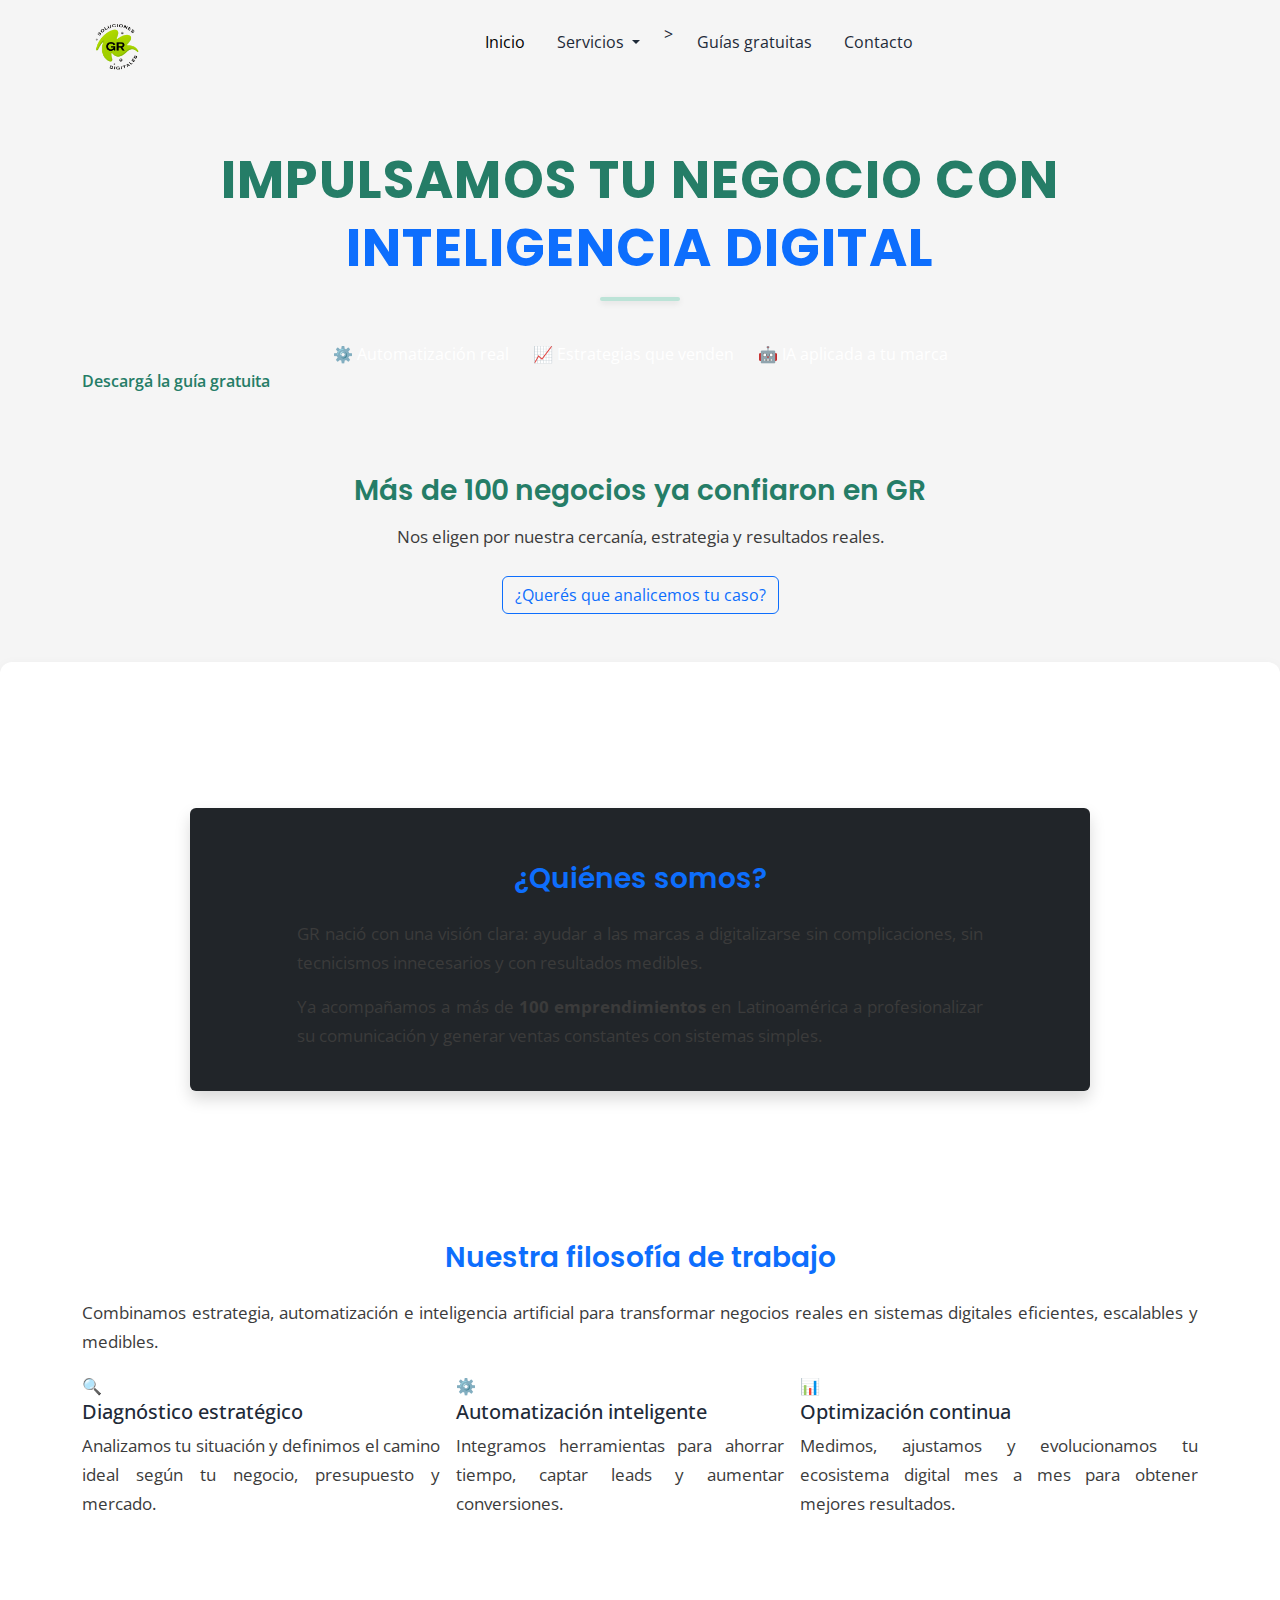
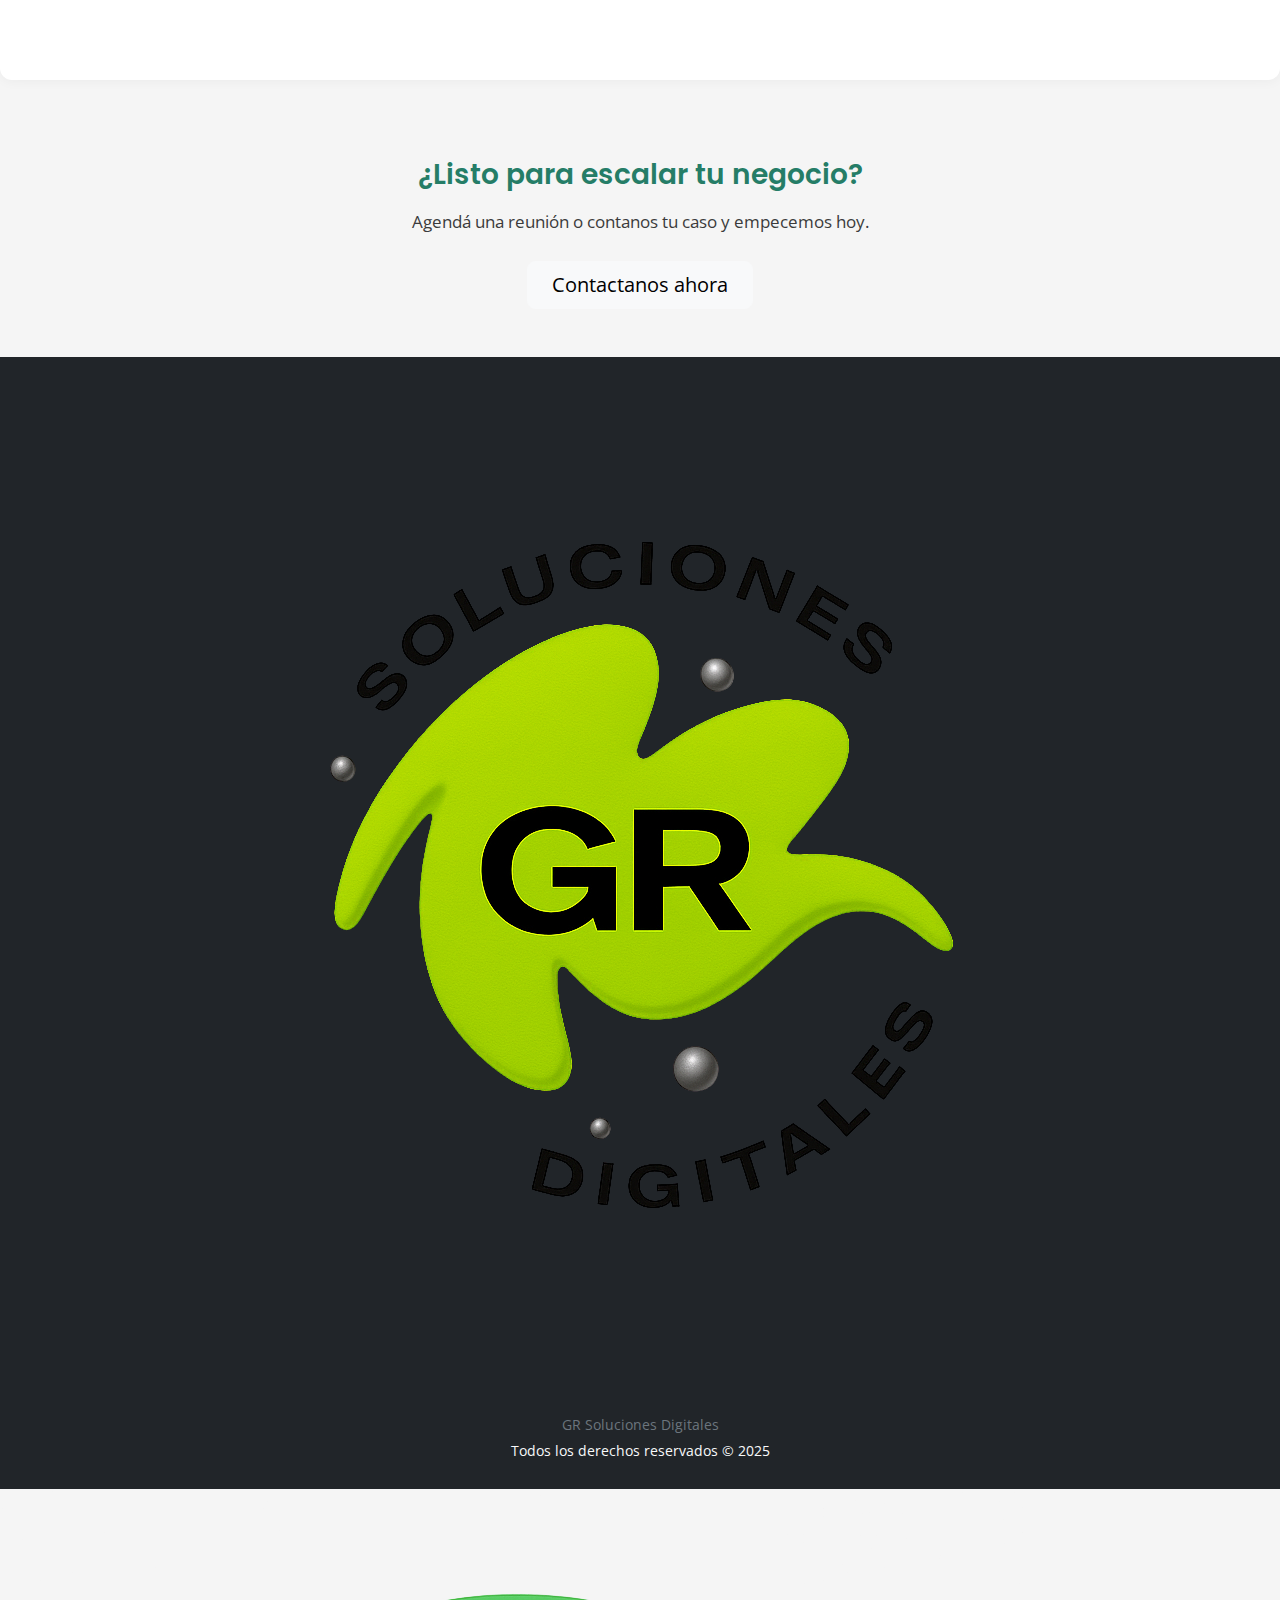
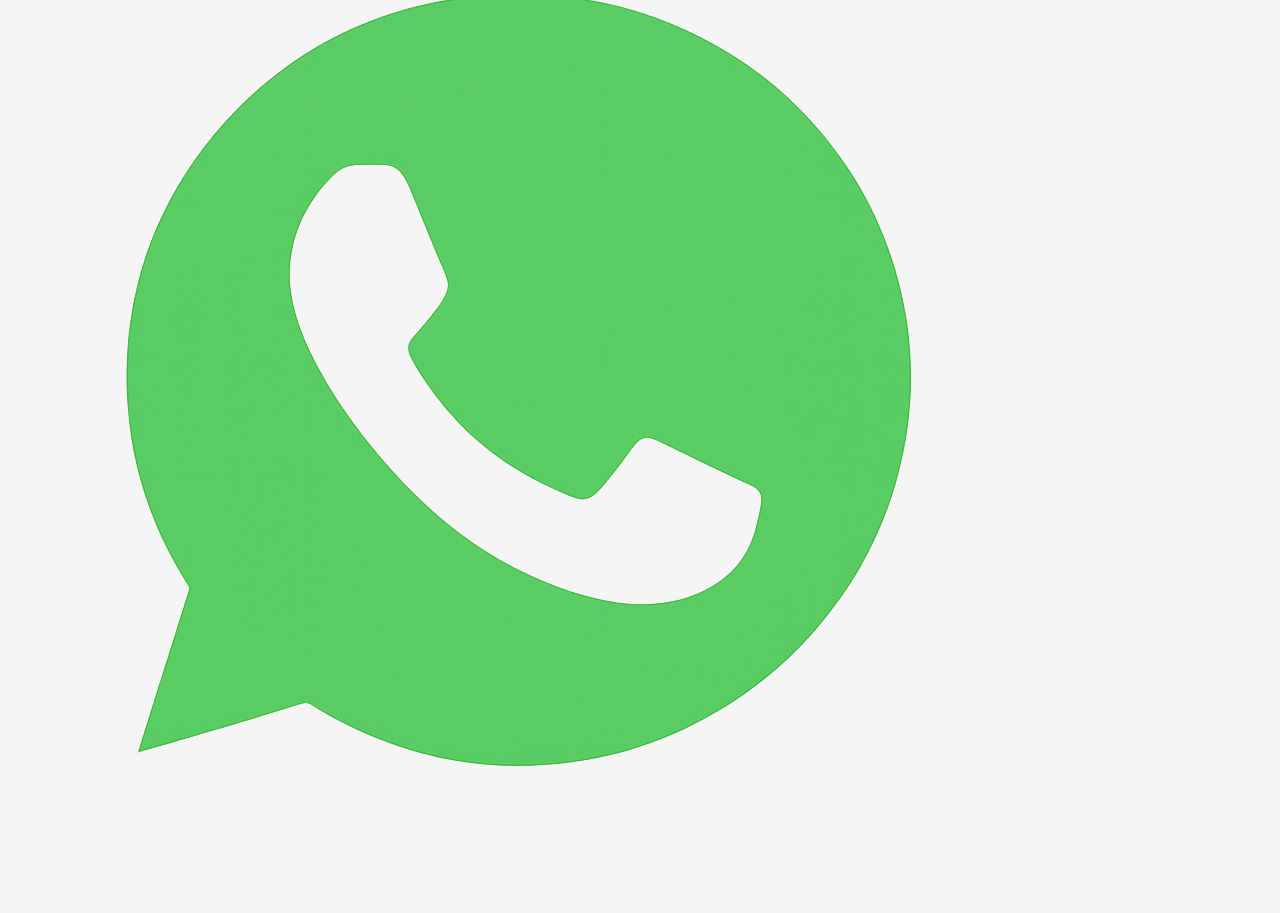
<file: index.html>
<!DOCTYPE html>
<html lang="es">
  <head>
    <meta charset="UTF-8" />
    <meta name="viewport" content="width=device-width, initial-scale=1.0" />
    <title>GR Soluciones Digitales</title>
    <meta
      name="description"
      content="Automatizá tu negocio con estrategias digitales, inteligencia artificial y asesoramiento real. GR Soluciones Digitales."
    />
    <meta
      name="keywords"
      content="marketing digital, inteligencia artificial, automatización, GR Soluciones Digitales, Córdoba, branding, embudos, estrategias online"
    />
    <meta name="robots" content="index, follow" />

    <!-- Bootstrap -->
    <link
      href="https://cdn.jsdelivr.net/npm/bootstrap@5.3.7/dist/css/bootstrap.min.css"
      rel="stylesheet"
    />

    <!-- CSS personalizado -->
    <link rel="stylesheet" href="./styles/style.css" />
  </head>

  <body class="body">
    <!-- NAV -->
    <nav class="navbar navbar-expand-lg barra-navegacion-index">
      <div class="container d-flex align-items-center gap-3">
        <a class="navbar-brand logo-proyectos" href="./index.html">
          <img src="./assets/logo.png" alt="Logo GR" class="logo-proyectos" />
        </a>
        <button
          class="navbar-toggler custom-toggler"
          type="button"
          data-bs-toggle="collapse"
          data-bs-target="#navbarNav"
        >
          <span class="custom-menu-icon"></span>
        </button>
        <div
          class="collapse navbar-collapse justify-content-start"
          id="navbarNav"
        >
          <ul class="navbar-nav gap-3">
            <li class="nav-item">
              <a class="nav-link active texto-menu" href="./index.html"
                >Inicio</a
              >
            </li>
            <li class="nav-item dropdown">
              <a
                class="nav-link dropdown-toggle texto-menu"
                href="#"
                id="navbarServicios"
                role="button"
                data-bs-toggle="dropdown"
                aria-expanded="false"
              >
                Servicios
              </a>
              <ul class="dropdown-menu" aria-labelledby="navbarServicios">
                <li>
                  <a class="dropdown-item" href="./pages/branding.html"
                    >Branding</a
                  >
                </li>
                <li>
                  <a class="dropdown-item" href="./pages/automatizacion.html"
                    >Automatización</a
                  >
                </li>
                <li>
                  <a class="dropdown-item" href="./pages/redes-sociales.html"
                    >Contenido Redes</a
                  >
                </li>
                <li>
                  <a class="dropdown-item" href="./pages/consultoria.html"
                    >Consultoría</a
                  >
                </li>
                <li>
                  <a
                    class="dropdown-item"
                    href="./pages/estudio-mercado-seo.html"
                    >Estudio de mercado y SEO</a
                  >
                </li>
                <li>
                  <a class="dropdown-item" href="./pages/presentaciones.html"
                    >Presentaciones</a
                  >
                </li>
              </ul>
            </li>
            >
            <li class="nav-item">
              <a class="nav-link texto-menu" href="./pages/guias-gratuitas.html"
                >Guías gratuitas</a
              >
            </li>
            <li class="nav-item">
              <a class="nav-link texto-menu" href="./pages/contacto.html"
                >Contacto</a
              >
            </li>
          </ul>
        </div>
      </div>
    </nav>

    <!-- HERO -->
    <section class="hero-img-banner">
      <div class="container hero-img-content">
        <h1>
          Impulsamos tu negocio con <br />
          <span class="text-primary">inteligencia digital</span>
        </h1>
        <div
          class="hero-benefits d-flex justify-content-center gap-4 flex-wrap mt-3"
        >
          <div class="benefit-item text-white text-center">
            ⚙️ Automatización real
          </div>
          <div class="benefit-item text-white text-center">
            📈 Estrategias que venden
          </div>
          <div class="benefit-item text-white text-center">
            🤖 IA aplicada a tu marca
          </div>
        </div>
        <a href="./pages/formulario.html" class="gr-cta-btn mt-4"
          >Descargá la guía gratuita</a
        >
      </div>
    </section>

    <!-- BLOQUE CTA / SOCIAL -->
    <section class="py-5">
      <div class="container text-center">
        <h2 class="mb-3">Más de 100 negocios ya confiaron en GR</h2>
        <p class="mb-4">
          Nos eligen por nuestra cercanía, estrategia y resultados reales.
        </p>
        <a href="./pages/contacto.html" class="btn btn-outline-primary"
          >¿Querés que analicemos tu caso?</a
        >
      </div>
    </section>

    <main class="main-suave">
      <!-- QUIÉNES SOMOS -->
      <section class="py-5">
        <div
          class="container d-flex flex-wrap gap-4 quienes-filosofia-container justify-content-center"
        >
          <section class="py-5">
            <div
              class="quienes-somos row bg-dark text-light rounded shadow p-4 align-items-center justify-content-center mx-auto"
              style="max-width: 900px"
            >
              <div class="col-12 col-md-10 col-lg-10">
                <h2 class="quienes-somos-title text-primary text-center mb-4">
                  ¿Quiénes somos?
                </h2>
                <p class="qs">
                  GR nació con una visión clara: ayudar a las marcas a
                  digitalizarse sin complicaciones, sin tecnicismos innecesarios
                  y con resultados medibles.
                </p>
                <p class="qs">
                  Ya acompañamos a más de
                  <strong>100 emprendimientos</strong> en Latinoamérica a
                  profesionalizar su comunicación y generar ventas constantes
                  con sistemas simples.
                </p>
              </div>
            </div>
          </section>

          <!-- FILOSOFÍA -->
          <section class="nuestra-filosofia py-5">
            <div class="nuestra-filosofia-inner">
              <div class="nf-texto">
                <h2 class="filosofia-titulo text-primary mb-4">
                  Nuestra filosofía de trabajo
                </h2>
                <p class="qs">
                  Combinamos estrategia, automatización e inteligencia
                  artificial para transformar negocios reales en sistemas
                  digitales eficientes, escalables y medibles.
                </p>
              </div>
              <div
                class="nf-pilares d-flex flex-row flex-nowrap overflow-auto gap-3"
              >
                <div class="pilar-card">
                  <div class="pilar-icono">🔍</div>
                  <h5 class="pilar-titulo">Diagnóstico estratégico</h5>
                  <p class="pilar-texto">
                    Analizamos tu situación y definimos el camino ideal según tu
                    negocio, presupuesto y mercado.
                  </p>
                </div>
                <div class="pilar-card">
                  <div class="pilar-icono">⚙️</div>
                  <h5 class="pilar-titulo">Automatización inteligente</h5>
                  <p class="pilar-texto">
                    Integramos herramientas para ahorrar tiempo, captar leads y
                    aumentar conversiones.
                  </p>
                </div>
                <div class="pilar-card">
                  <div class="pilar-icono">📊</div>
                  <h5 class="pilar-titulo">Optimización continua</h5>
                  <p class="pilar-texto">
                    Medimos, ajustamos y evolucionamos tu ecosistema digital mes
                    a mes para obtener mejores resultados.
                  </p>
                </div>
              </div>
            </div>
          </section>
        </div>
      </section>
    </main>

    <!-- CTA FINAL -->
    <section class="text-center py-5">
      <div class="container">
        <h2 class="mb-3">¿Listo para escalar tu negocio?</h2>
        <p class="mb-4">
          Agendá una reunión o contanos tu caso y empecemos hoy.
        </p>
        <a href="./pages/contacto.html" class="btn btn-light btn-lg px-4"
          >Contactanos ahora</a
        >
      </div>
    </section>

    <!-- FOOTER -->
    <footer class="bg-dark text-light text-center py-4 footer-oscuro">
      <div class="container">
        <img
          src="./assets/logo.png"
          alt="Logo GR"
          class="logo-proyectos-footer mb-2"
        />
        <p class="mb-0 footer-copy">GR Soluciones Digitales</p>
        <small>Todos los derechos reservados © 2025</small>
      </div>
    </footer>

    <!-- WhatsApp -->
    <a
      href="https://wa.me/5493515524067"
      class="whatsapp-float"
      target="_blank"
      rel="noopener"
    >
      <img src="./assets/icono-wp.png" alt="WhatsApp" />
    </a>

    <!-- Bootstrap JS -->
    <script src="https://cdn.jsdelivr.net/npm/bootstrap@5.3.7/dist/js/bootstrap.bundle.min.js"></script>
  </body>
</html>
</file>
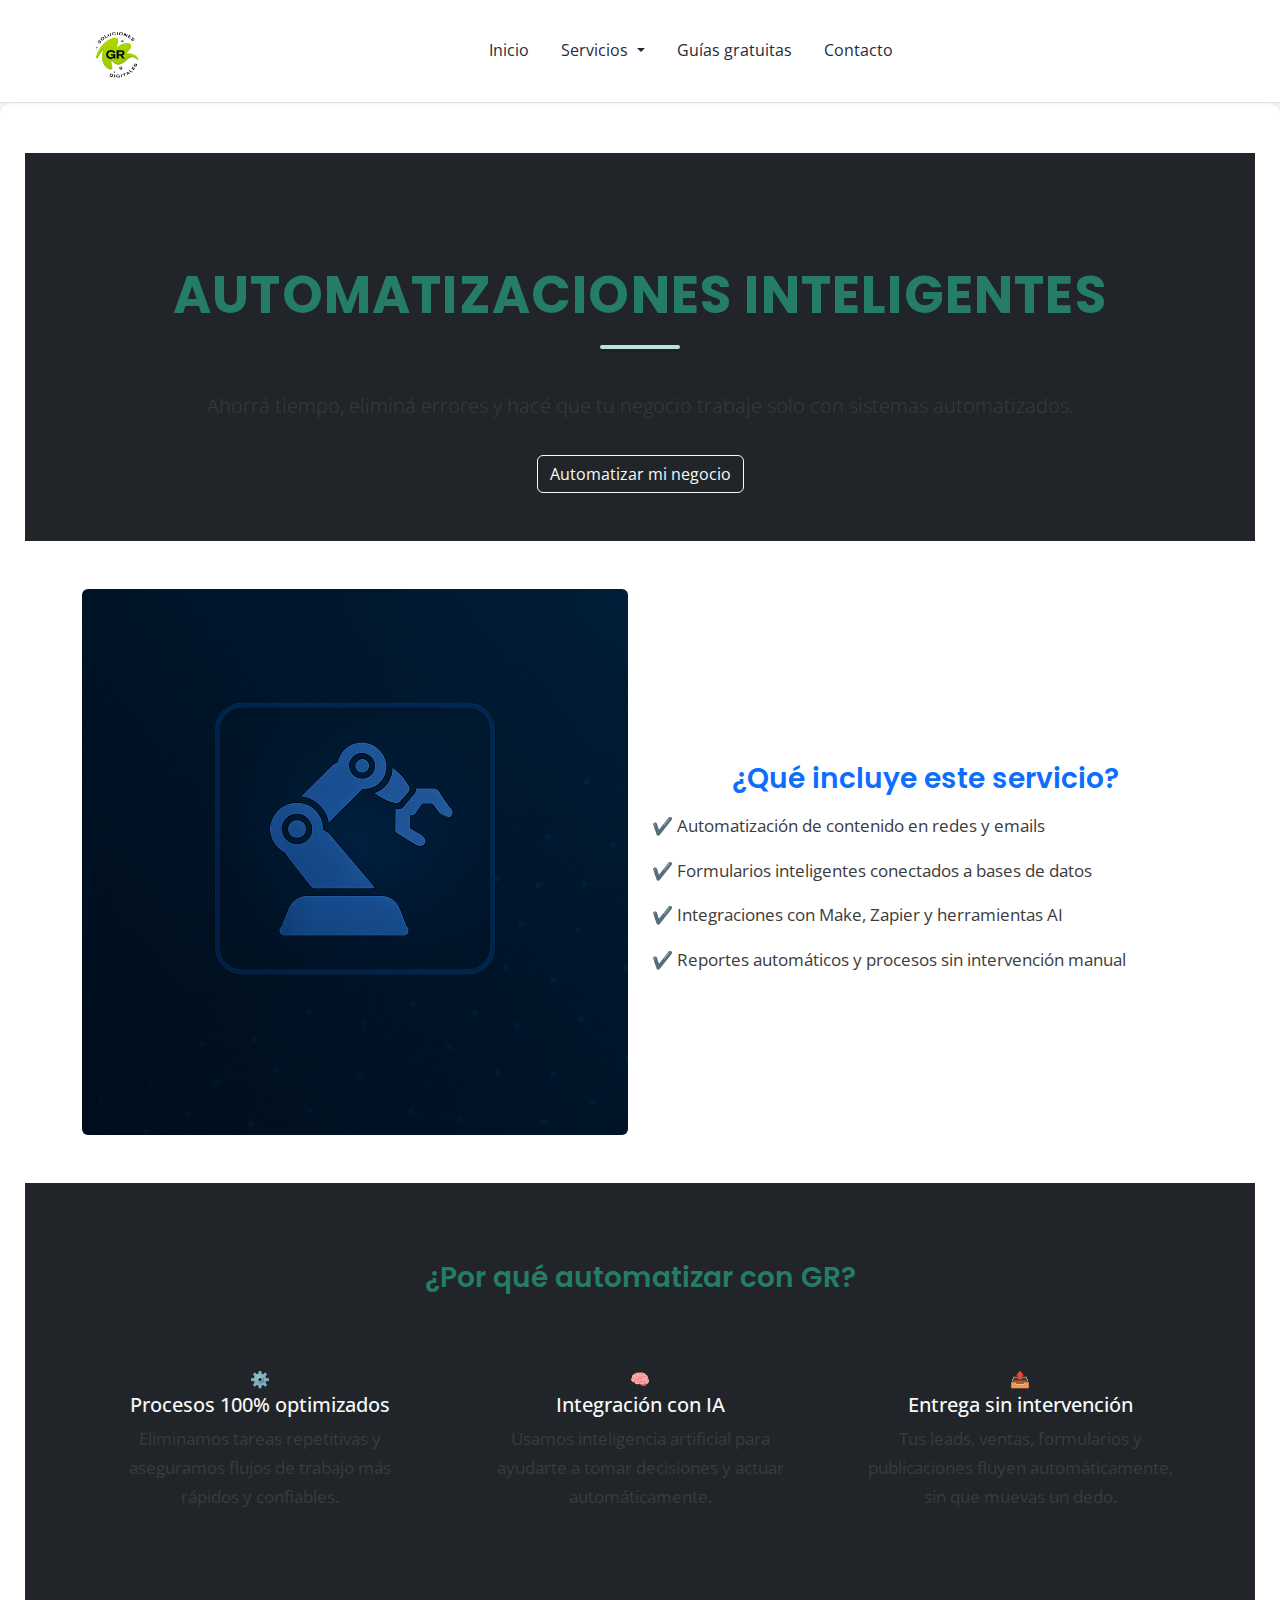
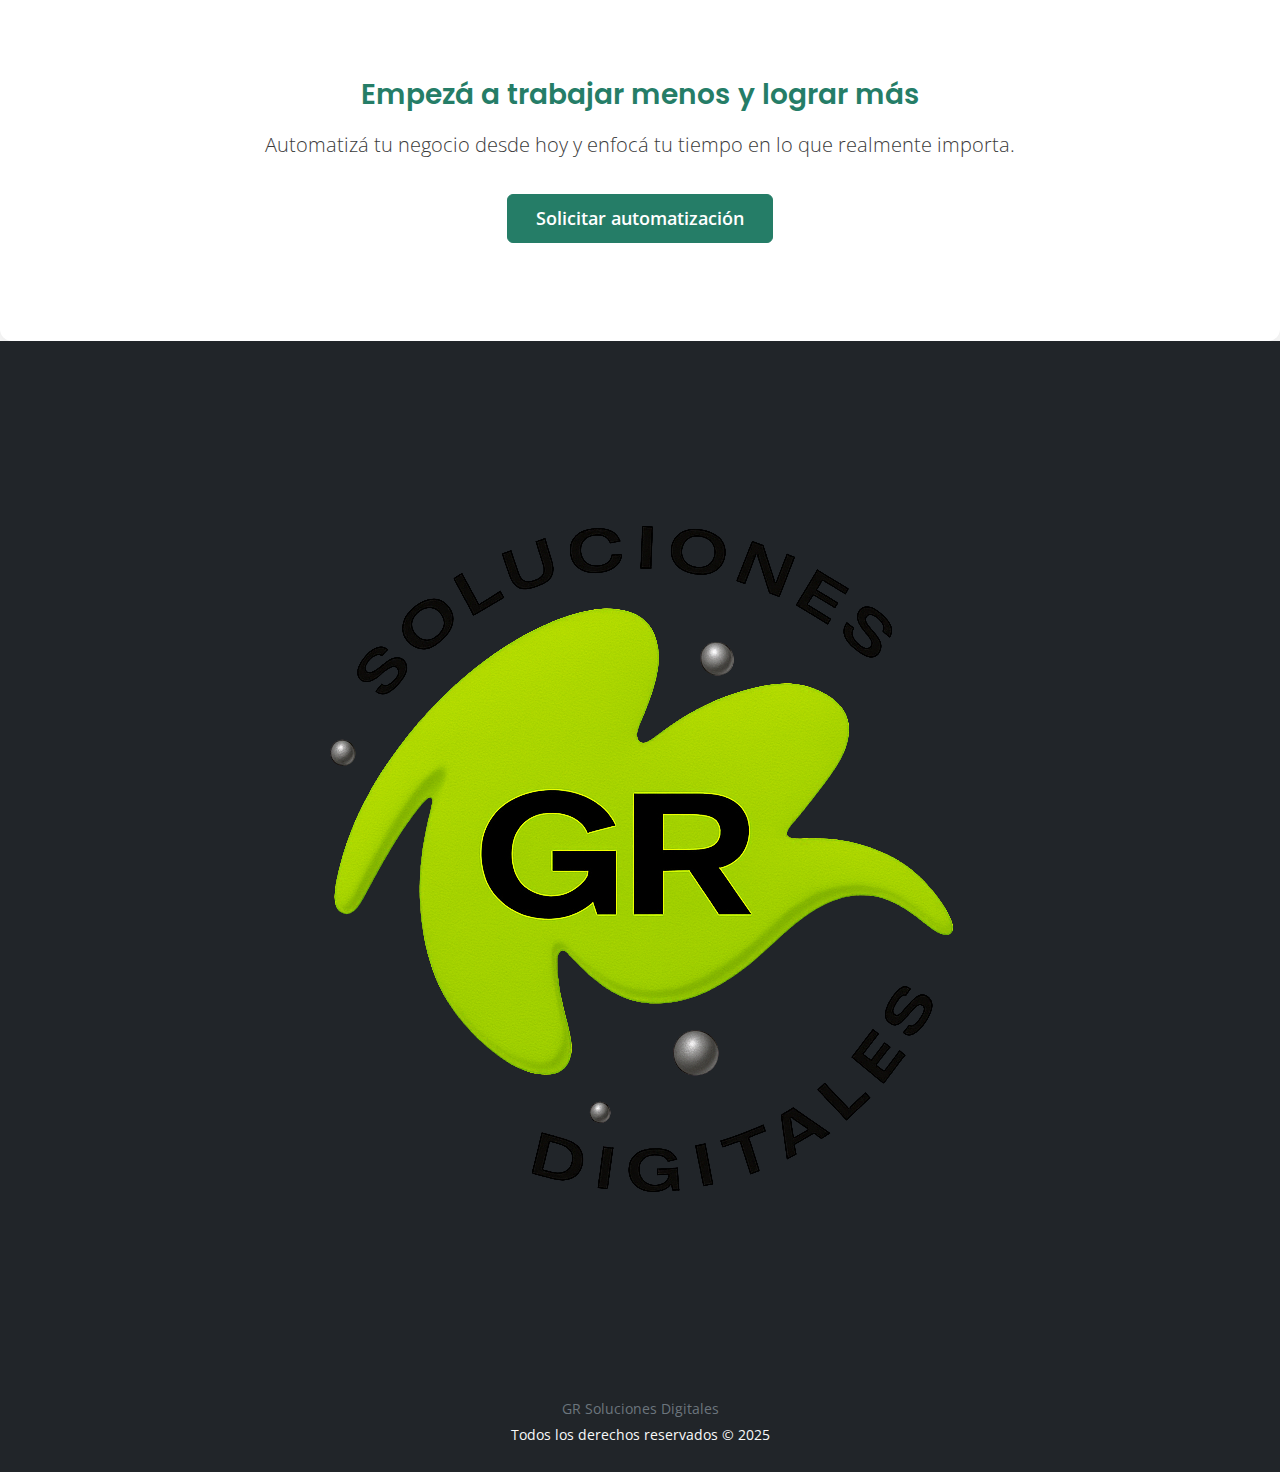
<file: pages/automatizacion.html>
<!DOCTYPE html>
<html lang="es">
  <head>
    <meta charset="UTF-8" />
    <meta name="viewport" content="width=device-width, initial-scale=1.0" />
    <title>Branding | GR Soluciones Digitales</title>
    <link
      href="https://cdn.jsdelivr.net/npm/bootstrap@5.3.7/dist/css/bootstrap.min.css"
      rel="stylesheet"
    />
    <link rel="stylesheet" href="../styles/style.css" />
  </head>

  <body class="body">
    <!-- NAVBAR -->
    <header>
      <nav class="navbar navbar-expand-lg barra-navegacion">
        <div
          class="container d-flex justify-content-between align-items-center"
        >
          <a class="navbar-brand logo-proyectos" href="../index.html">
            <img
              src="../assets/logo.png"
              alt="Logo GR"
              class="logo-proyectos"
            />
          </a>
          <button
            class="navbar-toggler custom-toggler"
            type="button"
            data-bs-toggle="collapse"
            data-bs-target="#navbarNav"
          >
            <span class="custom-menu-icon"></span>
          </button>
          <div
            class="collapse navbar-collapse justify-content-center"
            id="navbarNav"
          >
            <ul class="navbar-nav gap-3">
              <li class="nav-item">
                <a class="nav-link texto-menu" href="../index.html">Inicio</a>
              </li>
             <li class="nav-item dropdown">
              <a
                class="nav-link dropdown-toggle texto-menu"
                href="#"
                id="navbarServicios"
                role="button"
                data-bs-toggle="dropdown"
                aria-expanded="false"
              >
                Servicios
              </a>
              <ul class="dropdown-menu" aria-labelledby="navbarServicios">
                <li>
                  <a class="dropdown-item" href="./branding.html"
                    >Branding</a
                  >
                </li>
                <li>
                  <a class="dropdown-item" href="./automatizacion.html"
                    >Automatización</a
                  >
                </li>
                <li>
                  <a class="dropdown-item" href="./redes-sociales.html"
                    >Contenido Redes</a
                  >
                </li>
                <li>
                  <a class="dropdown-item" href="./consultoria.html"
                    >Consultoría</a
                  >
                </li>
                <li>
                  <a
                    class="dropdown-item"
                    href="./estudio-mercado-seo.html"
                    >Estudio de mercado y SEO</a
                  >
                </li>
                <li>
                  <a class="dropdown-item" href="./presentaciones.html"
                    >Presentaciones</a
                  >
                </li>
              </ul>
            </li>
            
              </li>
              <li class="nav-item">
                <a class="nav-link texto-menu" href="./guias-gratuitas.html"
                  >Guías gratuitas</a
                >
              </li>
              <li class="nav-item">
                <a class="nav-link texto-menu" href="./contacto.html"
                  >Contacto</a
                >
              </li>
            </ul>
          </div>
        </div>
      </nav>
    </header><main>
  <!-- HERO PRINCIPAL -->
  <section class="bg-dark py-5">
    <div class="container text-center text-light">
      <h1 class="titulo-servicios">Automatizaciones Inteligentes</h1>
      <p class="lead">
        Ahorrá tiempo, eliminá errores y hacé que tu negocio trabaje solo con sistemas automatizados.
      </p>
      <a href="contacto.html" class="btn btn-outline-light mt-3">
        Automatizar mi negocio
      </a>
    </div>
  </section>

  <!-- DESCRIPCIÓN DEL SERVICIO -->
  <section class="py-5 text-dark">
    <div class="container">
      <div class="row align-items-center">
        <div class="col-md-6 mb-4 mb-md-0">
          <img
            src="../assets/automatizacion.png"
            class="img-fluid rounded img-redes img-individual"
            alt="Automatizaciones GR"
          />
        </div>
        <div class="col-md-6">
          <h2 class="text-primary mb-3">¿Qué incluye este servicio?</h2>
          
            <p>✔️ Automatización de contenido en redes y emails</p>
            <p>✔️ Formularios inteligentes conectados a bases de datos</p>
            <p>✔️ Integraciones con Make, Zapier y herramientas AI</p>
            <p
            >✔️ Reportes automáticos y procesos sin intervención manual</p>
          
        </div>
      </div>
    </div>
  </section>

  <!-- VALORES DIFERENCIALES -->
  <section class="py-5 bg-dark text-light">
    <div class="container">
      <h2 class="text-center mb-5">¿Por qué automatizar con GR?</h2>
      <div class="row row-cols-1 row-cols-md-3 g-4">
        <div class="col">
          <div class="benefit-card text-center p-4">
            <div class="benefit-icon">⚙️</div>
            <h5>Procesos 100% optimizados</h5>
            <p>
              Eliminamos tareas repetitivas y aseguramos flujos de trabajo más rápidos y confiables.
            </p>
          </div>
        </div>
        <div class="col">
          <div class="benefit-card text-center p-4">
            <div class="benefit-icon">🧠</div>
            <h5>Integración con IA</h5>
            <p>
              Usamos inteligencia artificial para ayudarte a tomar decisiones y actuar automáticamente.
            </p>
          </div>
        </div>
        <div class="col">
          <div class="benefit-card text-center p-4">
            <div class="benefit-icon">📤</div>
            <h5>Entrega sin intervención</h5>
            <p>
              Tus leads, ventas, formularios y publicaciones fluyen automáticamente, sin que muevas un dedo.
            </p>
          </div>
        </div>
      </div>
    </div>
  </section>

  <!-- CTA FINAL -->
  <section class="py-5 text-center text-dark">
    <div class="container">
      <h2 class="mb-3">Empezá a trabajar menos y lograr más</h2>
      <p class="lead">
        Automatizá tu negocio desde hoy y enfocá tu tiempo en lo que realmente importa.
      </p>
      <a href="contacto.html" class="btn btn-primary mt-3">Solicitar automatización</a>
    </div>
  </section>
</main>
<!-- FOOTER -->
    <footer class="bg-dark text-light text-center py-4">
      <div class="container">
        <img
          src="../assets/logo.png"
          alt="Logo GR"
          class="logo-proyectos-footer mb-2"
        />
        <p class="footer-copy">GR Soluciones Digitales</p>
        <small>Todos los derechos reservados © 2025</small>
      </div>
    </footer>

    <script src="https://cdn.jsdelivr.net/npm/bootstrap@5.3.7/dist/js/bootstrap.bundle.min.js"></script>
  </body>
</html>
</file>
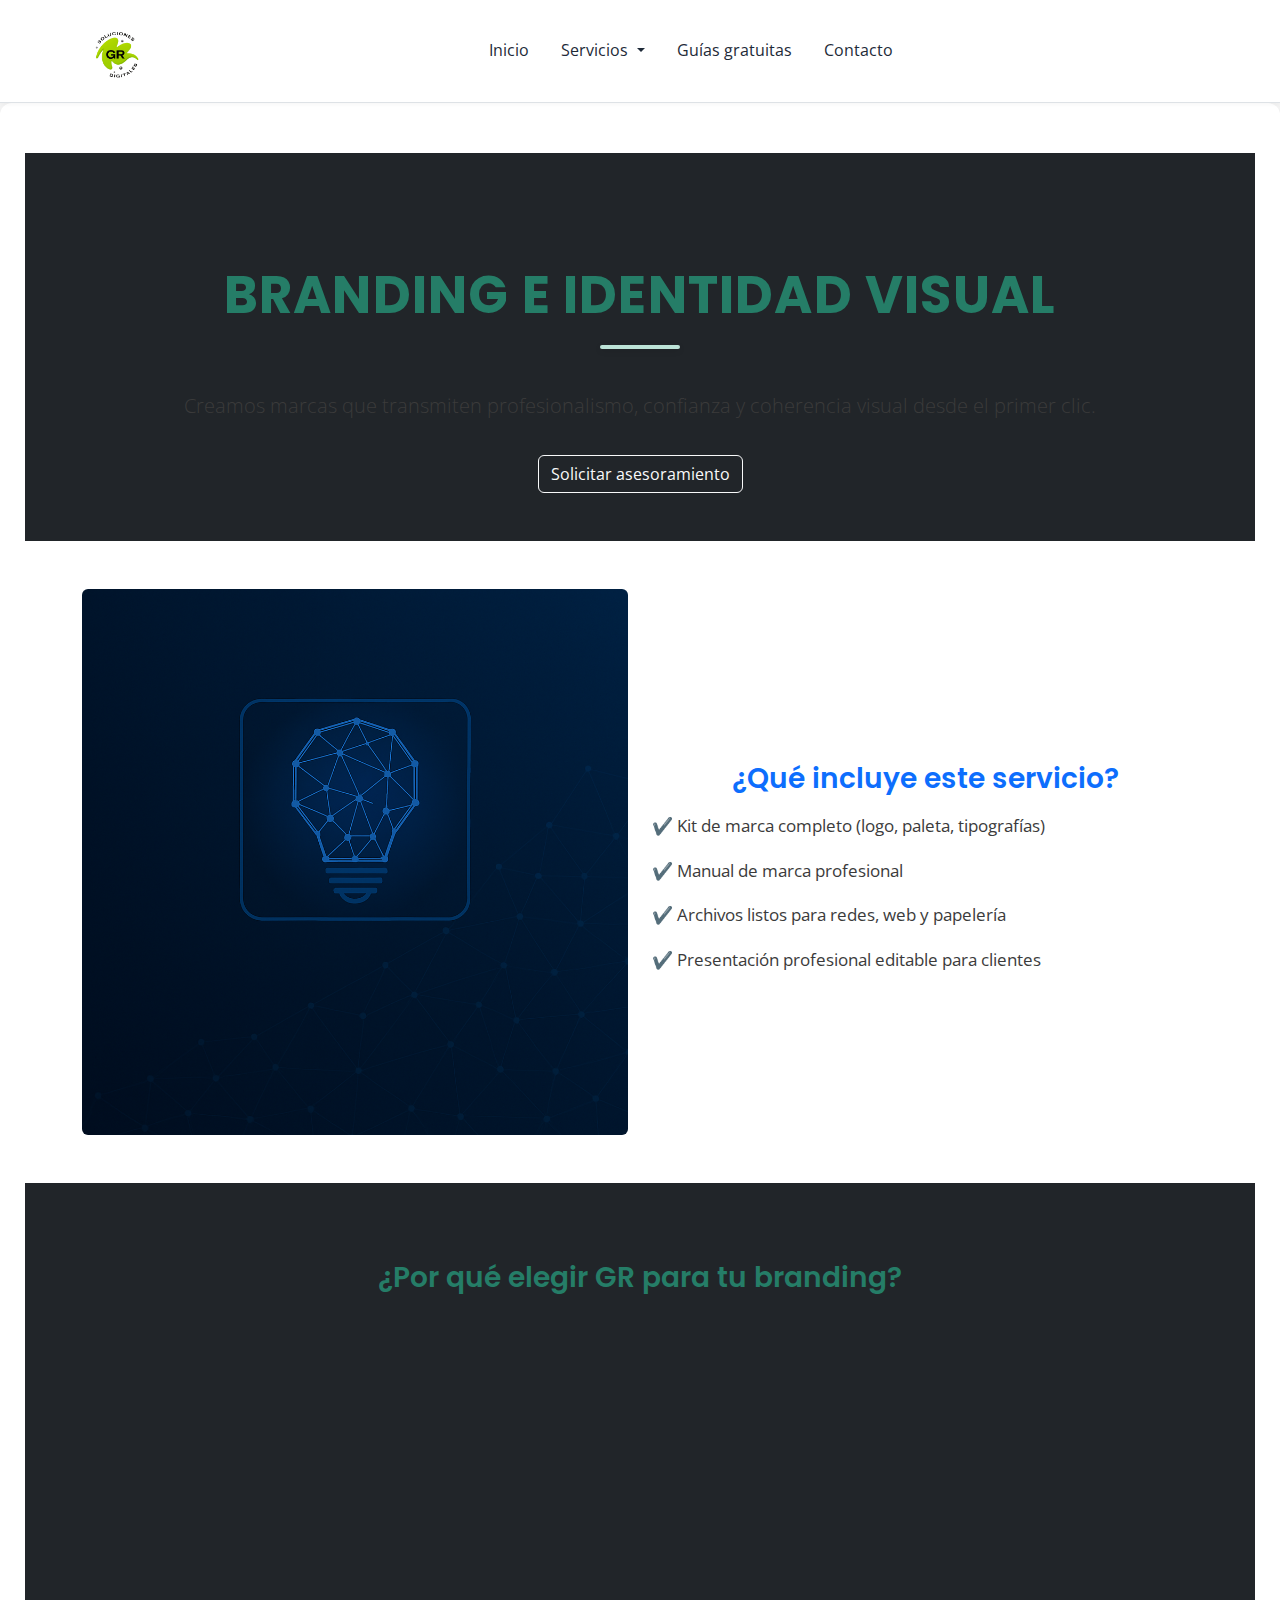
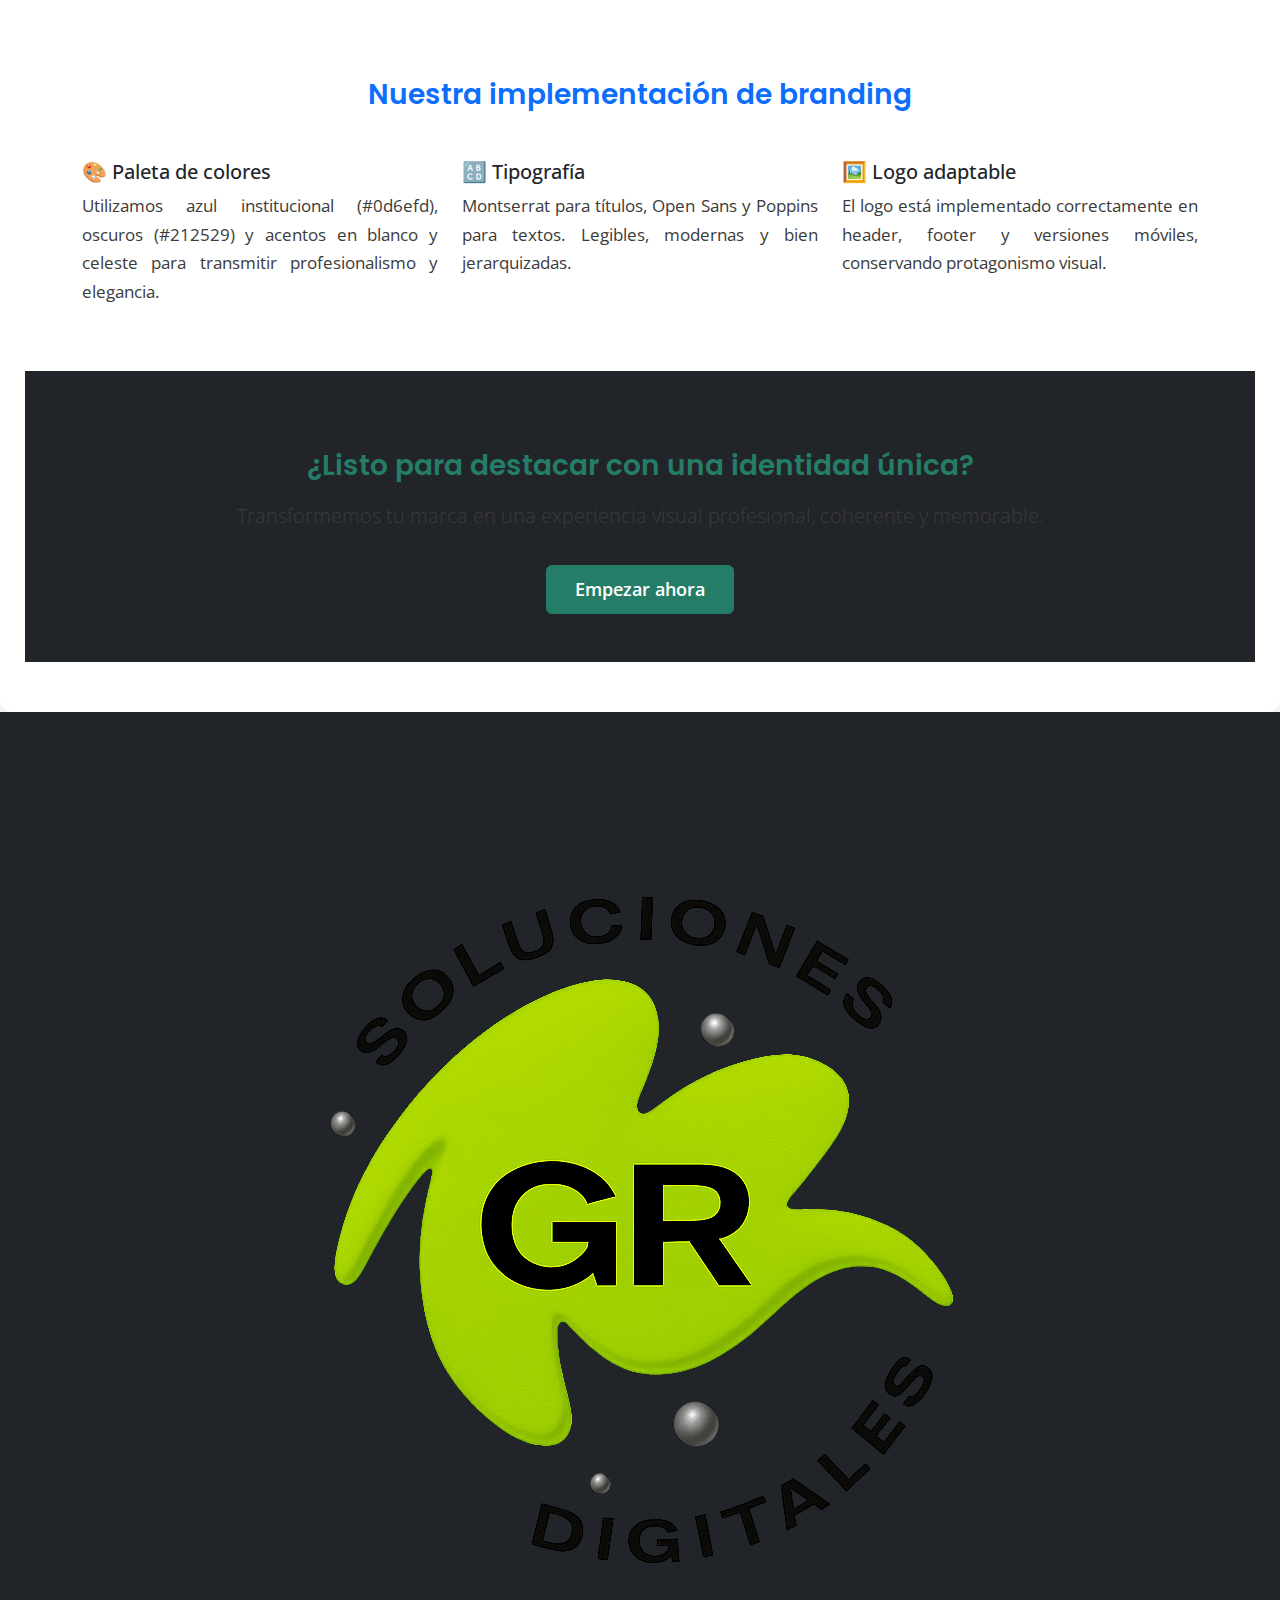
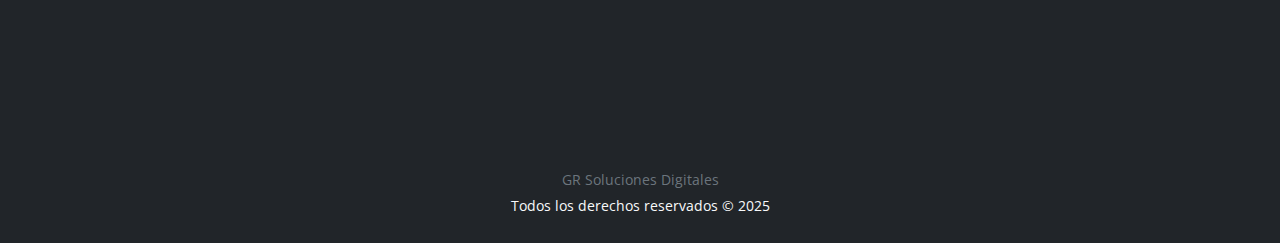
<file: pages/branding.html>
<!DOCTYPE html>
<html lang="es">
  <head>
    <meta charset="UTF-8" />
    <meta name="viewport" content="width=device-width, initial-scale=1.0" />
    <title>Branding | GR Soluciones Digitales</title>
    <link
      href="https://cdn.jsdelivr.net/npm/bootstrap@5.3.7/dist/css/bootstrap.min.css"
      rel="stylesheet"
    />
    <link rel="stylesheet" href="../styles/style.css" />
     <link href="https://unpkg.com/aos@2.3.1/dist/aos.css" rel="stylesheet">
  </head>

  <body class="body">
    <!-- NAVBAR -->
    <header>
      <nav class="navbar navbar-expand-lg barra-navegacion">
        <div
          class="container d-flex justify-content-between align-items-center"
        >
          <a class="navbar-brand logo-proyectos" href="../index.html">
            <img
              src="../assets/logo.png"
              alt="Logo GR"
              class="logo-proyectos"
            />
          </a>
          <button
            class="navbar-toggler custom-toggler"
            type="button"
            data-bs-toggle="collapse"
            data-bs-target="#navbarNav"
          >
            <span class="custom-menu-icon"></span>
          </button>
          <div
            class="collapse navbar-collapse justify-content-center"
            id="navbarNav"
          >
            <ul class="navbar-nav gap-3">
              <li class="nav-item">
                <a class="nav-link texto-menu" href="../index.html">Inicio</a>
              </li>
             <li class="nav-item dropdown">
              <a
                class="nav-link dropdown-toggle texto-menu"
                href="#"
                id="navbarServicios"
                role="button"
                data-bs-toggle="dropdown"
                aria-expanded="false"
              >
                Servicios
              </a>
              <ul class="dropdown-menu" aria-labelledby="navbarServicios">
                <li>
                  <a class="dropdown-item" href="./branding.html"
                    >Branding</a
                  >
                </li>
                <li>
                  <a class="dropdown-item" href="./automatizacion.html"
                    >Automatización</a
                  >
                </li>
                <li>
                  <a class="dropdown-item" href="./redes-sociales.html"
                    >Contenido Redes</a
                  >
                </li>
                <li>
                  <a class="dropdown-item" href="./consultoria.html"
                    >Consultoría</a
                  >
                </li>
                <li>
                  <a
                    class="dropdown-item"
                    href="./estudio-mercado-seo.html"
                    >Estudio de mercado y SEO</a
                  >
                </li>
                <li>
                  <a class="dropdown-item" href="./presentaciones.html"
                    >Presentaciones</a
                  >
                </li>
              </ul>
            </li>
            
              </li>
              <li class="nav-item">
                <a class="nav-link texto-menu" href="./guias-gratuitas.html"
                  >Guías gratuitas</a
                >
              </li>
              <li class="nav-item">
                <a class="nav-link texto-menu" href="./contacto.html"
                  >Contacto</a
                >
              </li>
            </ul>
          </div>
        </div>
      </nav>
    </header>
    <main>
      <!-- HERO PRINCIPAL -->
      <section class="bg-dark py-5">
        <div class="container text-center text-light">
          <h1 class="titulo-servicios">Branding e Identidad Visual</h1>
          <p class="lead">
            Creamos marcas que transmiten profesionalismo, confianza y
            coherencia visual desde el primer clic.
          </p>
          <a href="contacto.html" class="btn btn-outline-light mt-3"
            >Solicitar asesoramiento</a
          >
        </div>
      </section>

      <!-- DESCRIPCIÓN DEL SERVICIO -->
      <section class="py-5 text-dark">
        <div class="container">
          <div class="row align-items-center">
            <div class="col-md-6 mb-4 mb-md-0" data-aos="fade-right" 
  data-aos-offset="300"
  data-aos-easing="ease-in-sine"
  data-aos-duration="1500">
              <img
                src="../assets/branding.png"
                class="img-fluid rounded img-individual"
                alt="Branding GR"
              />
            </div>
            <div class="col-md-6">
              <h2 class="text-primary mb-3">¿Qué incluye este servicio?</h2>
              <p>✔️ Kit de marca completo (logo, paleta, tipografías)</p>
              <p>✔️ Manual de marca profesional</p>
              <p>✔️ Archivos listos para redes, web y papelería</p>
              <p>✔️ Presentación profesional editable para clientes</p>
            </div>
          </div>
        </div>
      </section>

      <!-- VALORES DIFERENCIALES -->
      <section class="py-5 bg-dark text-light">
        <div class="container">
          <h2 class="text-center mb-5">¿Por qué elegir GR para tu branding?</h2>
          <div class="row row-cols-1 row-cols-md-3 g-4">
            <div class="col">
              <div class="benefit-card text-center p-4" data-aos="fade-up"
     data-aos-duration="3000">
                <div class="benefit-icon">🔷</div>
                <h5>Identidad sólida</h5>
                <p>
                  Transmitimos tu propósito con claridad visual, desde el logo
                  hasta la narrativa.
                </p>
              </div>
            </div>
            <div class="col">
              <div class="benefit-card text-center p-4" data-aos="fade-up"
     data-aos-duration="3000">
                <div class="benefit-icon">📱</div>
                <h5>Consistencia multiplataforma</h5>
                <p>
                  Tu marca se adapta correctamente a redes, web, papelería y
                  más.
                </p>
              </div>
            </div>
            <div class="col">
              <div class="benefit-card text-center p-4" data-aos="fade-up"
     data-aos-duration="3000">
                <div class="benefit-icon">🎯</div>
                <h5>Diseño profesional</h5>
                <p>
                  Aplicamos criterios UX/UI y accesibilidad para lograr impacto
                  y claridad.
                </p>
              </div>
            </div>
          </div>
        </div>
      </section>

      <!-- IMPLEMENTACIÓN DE BRANDING -->
      <section class="py-5 text-dark">
        <div class="container">
          <h2 class="text-center text-primary mb-5">
            Nuestra implementación de branding
          </h2>
          <div class="row gy-4">
            <div class="col-md-4">
              <h5>🎨 Paleta de colores</h5>
              <p>
                Utilizamos azul institucional (#0d6efd), oscuros (#212529) y
                acentos en blanco y celeste para transmitir profesionalismo y
                elegancia.
              </p>
            </div>
            <div class="col-md-4">
              <h5>🔠 Tipografía</h5>
              <p>
                Montserrat para títulos, Open Sans y Poppins para textos.
                Legibles, modernas y bien jerarquizadas.
              </p>
            </div>
            <div class="col-md-4">
              <h5>🖼️ Logo adaptable</h5>
              <p>
                El logo está implementado correctamente en header, footer y
                versiones móviles, conservando protagonismo visual.
              </p>
            </div>
          </div>
        </div>
      </section>

      <!-- CTA FINAL -->
      <section class="py-5 text-center bg-dark text-light">
        <div class="container">
          <h2 class="mb-3">¿Listo para destacar con una identidad única?</h2>
          <p class="lead">
            Transformemos tu marca en una experiencia visual profesional,
            coherente y memorable.
          </p>
          <a href="contacto.html" class="btn btn-primary mt-3">Empezar ahora</a>
        </div>
      </section>
    </main>
    <!-- FOOTER -->
    <footer class="bg-dark text-light text-center py-4">
      <div class="container">
        <img
          src="../assets/logo.png"
          alt="Logo GR"
          class="logo-proyectos-footer mb-2"
        />
        <p class="footer-copy">GR Soluciones Digitales</p>
        <small>Todos los derechos reservados © 2025</small>
      </div>
    </footer>

    <script src="https://cdn.jsdelivr.net/npm/bootstrap@5.3.7/dist/js/bootstrap.bundle.min.js"></script>
    <script src="https://unpkg.com/aos@2.3.1/dist/aos.js"></script>
    <script>
  AOS.init();
</script>
  </body>
</html>
</file>
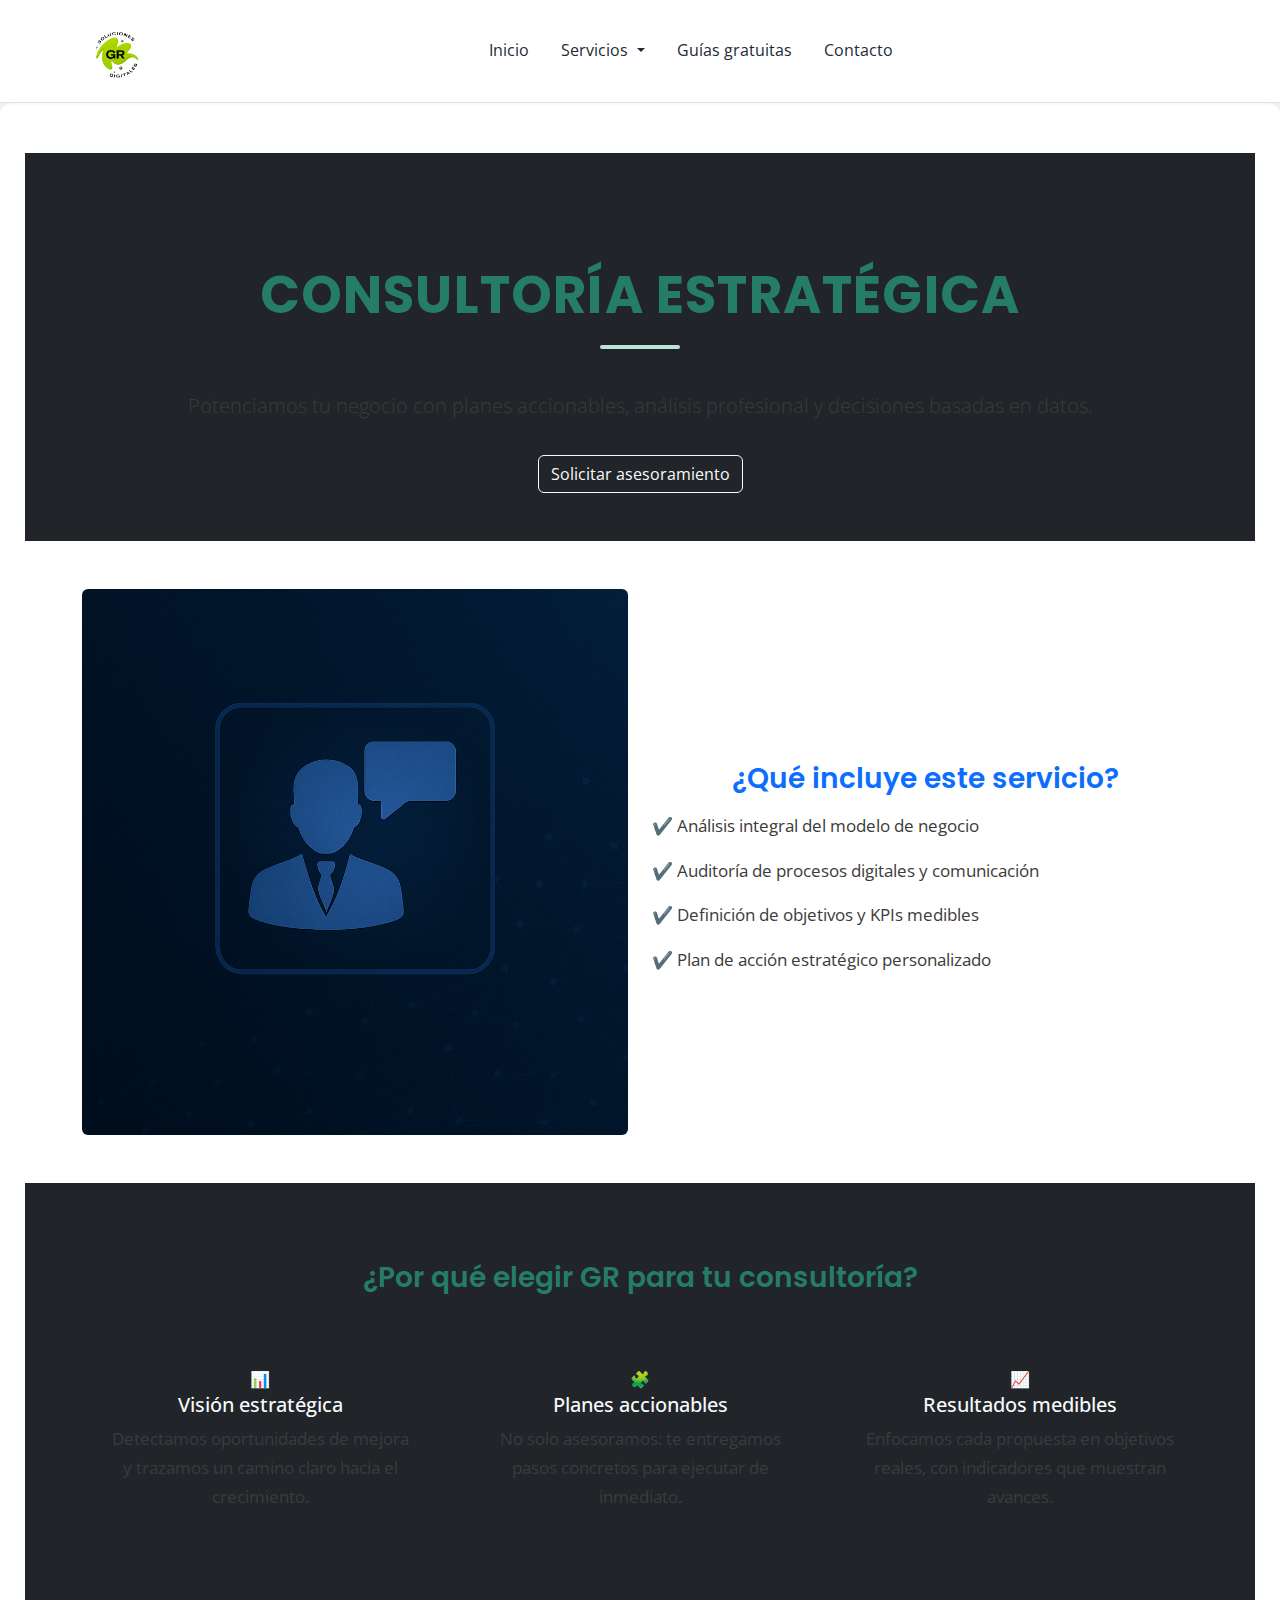
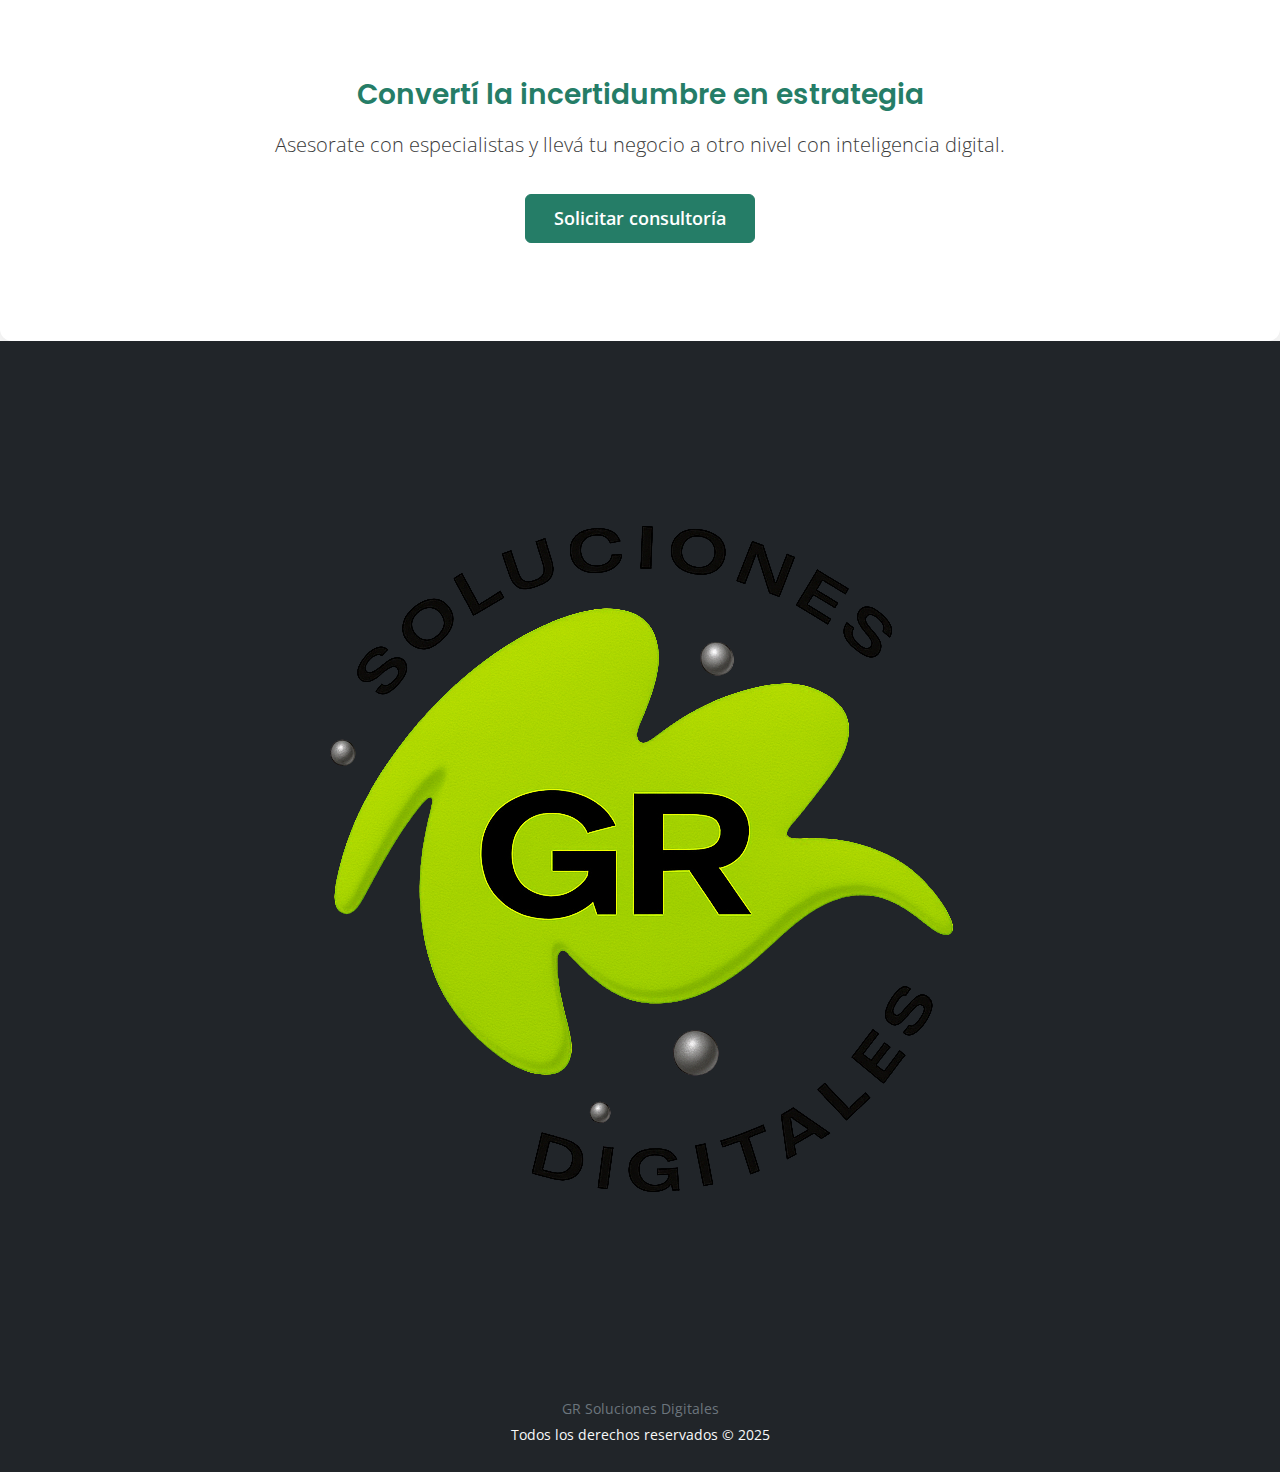
<file: pages/consultoria.html>
<!DOCTYPE html>
<html lang="es">
  <head>
    <meta charset="UTF-8" />
    <meta name="viewport" content="width=device-width, initial-scale=1.0" />
    <title>Branding | GR Soluciones Digitales</title>
    <link
      href="https://cdn.jsdelivr.net/npm/bootstrap@5.3.7/dist/css/bootstrap.min.css"
      rel="stylesheet"
    />
    <link rel="stylesheet" href="../styles/style.css" />
     <link href="https://unpkg.com/aos@2.3.1/dist/aos.css" rel="stylesheet">
  </head>

  <body class="body">
    <!-- NAVBAR -->
    <header>
      <nav class="navbar navbar-expand-lg barra-navegacion">
        <div
          class="container d-flex justify-content-between align-items-center"
        >
          <a class="navbar-brand logo-proyectos" href="../index.html">
            <img
              src="../assets/logo.png"
              alt="Logo GR"
              class="logo-proyectos"
            />
          </a>
          <button
            class="navbar-toggler custom-toggler"
            type="button"
            data-bs-toggle="collapse"
            data-bs-target="#navbarNav"
          >
            <span class="custom-menu-icon"></span>
          </button>
          <div
            class="collapse navbar-collapse justify-content-center"
            id="navbarNav"
          >
            <ul class="navbar-nav gap-3">
              <li class="nav-item">
                <a class="nav-link texto-menu" href="../index.html">Inicio</a>
              </li>
             <li class="nav-item dropdown">
              <a
                class="nav-link dropdown-toggle texto-menu"
                href="#"
                id="navbarServicios"
                role="button"
                data-bs-toggle="dropdown"
                aria-expanded="false"
              >
                Servicios
              </a>
              <ul class="dropdown-menu" aria-labelledby="navbarServicios">
                <li>
                  <a class="dropdown-item" href="./branding.html"
                    >Branding</a
                  >
                </li>
                <li>
                  <a class="dropdown-item" href="./automatizacion.html"
                    >Automatización</a
                  >
                </li>
                <li>
                  <a class="dropdown-item" href="./redes-sociales.html"
                    >Contenido Redes</a
                  >
                </li>
                <li>
                  <a class="dropdown-item" href="./consultoria.html"
                    >Consultoría</a
                  >
                </li>
                <li>
                  <a
                    class="dropdown-item"
                    href="./estudio-mercado-seo.html"
                    >Estudio de mercado y SEO</a
                  >
                </li>
                <li>
                  <a class="dropdown-item" href="./presentaciones.html"
                    >Presentaciones</a
                  >
                </li>
              </ul>
            </li>
            
              </li>
              <li class="nav-item">
                <a class="nav-link texto-menu" href="./guias-gratuitas.html"
                  >Guías gratuitas</a
                >
              </li>
              <li class="nav-item">
                <a class="nav-link texto-menu" href="./contacto.html"
                  >Contacto</a
                >
              </li>
            </ul>
          </div>
        </div>
      </nav>
    </header>
    <main>
  <!-- HERO PRINCIPAL -->
  <section class="bg-dark py-5">
    <div class="container text-center text-light">
      <h1 class="titulo-servicios">Consultoría Estratégica</h1>
      <p class="lead">
        Potenciamos tu negocio con planes accionables, análisis profesional y decisiones basadas en datos.
      </p>
      <a href="contacto.html" class="btn btn-outline-light mt-3">
        Solicitar asesoramiento
      </a>
    </div>
  </section>

  <!-- DESCRIPCIÓN DEL SERVICIO -->
  <section class="py-5 text-dark">
    <div class="container">
      <div class="row align-items-center">
        <div class="col-md-6 mb-4 mb-md-0" data-aos="fade-right" 
  data-aos-offset="300"
  data-aos-easing="ease-in-sine"
  data-aos-duration="1500">
          <img
            src="../assets/consultoria.png"
            class="img-fluid rounded img-redes img-individual"
            alt="Consultoría Estratégica GR"
          />
        </div>
        <div class="col-md-6">
          <h2 class="text-primary mb-3">¿Qué incluye este servicio?</h2>
          
            <p>✔️ Análisis integral del modelo de negocio</p>
            <p>✔️ Auditoría de procesos digitales y comunicación</p>
            <p>✔️ Definición de objetivos y KPIs medibles</p>
            <p>✔️ Plan de acción estratégico personalizado</p>
          
        </div>
      </div>
    </div>
  </section>

  <!-- VALORES DIFERENCIALES -->
  <section class="py-5 bg-dark text-light">
    <div class="container">
      <h2 class="text-center mb-5">¿Por qué elegir GR para tu consultoría?</h2>
      <div class="row row-cols-1 row-cols-md-3 g-4">
        <div class="col">
          <div class="benefit-card text-center p-4">
            <div class="benefit-icon">📊</div>
            <h5>Visión estratégica</h5>
            <p>
              Detectamos oportunidades de mejora y trazamos un camino claro hacia el crecimiento.
            </p>
          </div>
        </div>
        <div class="col">
          <div class="benefit-card text-center p-4">
            <div class="benefit-icon">🧩</div>
            <h5>Planes accionables</h5>
            <p>
              No solo asesoramos: te entregamos pasos concretos para ejecutar de inmediato.
            </p>
          </div>
        </div>
        <div class="col">
          <div class="benefit-card text-center p-4">
            <div class="benefit-icon">📈</div>
            <h5>Resultados medibles</h5>
            <p>
              Enfocamos cada propuesta en objetivos reales, con indicadores que muestran avances.
            </p>
          </div>
        </div>
      </div>
    </div>
  </section>

  <!-- CTA FINAL -->
  <section class="py-5 text-center text-dark">
    <div class="container">
      <h2 class="mb-3">Convertí la incertidumbre en estrategia</h2>
      <p class="lead">
        Asesorate con especialistas y llevá tu negocio a otro nivel con inteligencia digital.
      </p>
      <a href="contacto.html" class="btn btn-primary mt-3">Solicitar consultoría</a>
    </div>
  </section>
</main>
<!-- FOOTER -->
    <footer class="bg-dark text-light text-center py-4">
      <div class="container">
        <img
          src="../assets/logo.png"
          alt="Logo GR"
          class="logo-proyectos-footer mb-2"
        />
        <p class="footer-copy">GR Soluciones Digitales</p>
        <small>Todos los derechos reservados © 2025</small>
      </div>
    </footer>

    <script src="https://cdn.jsdelivr.net/npm/bootstrap@5.3.7/dist/js/bootstrap.bundle.min.js"></script>
    <script src="https://unpkg.com/aos@2.3.1/dist/aos.js"></script>
    <script>
  AOS.init();
</script>
  </body>
</html>
</file>
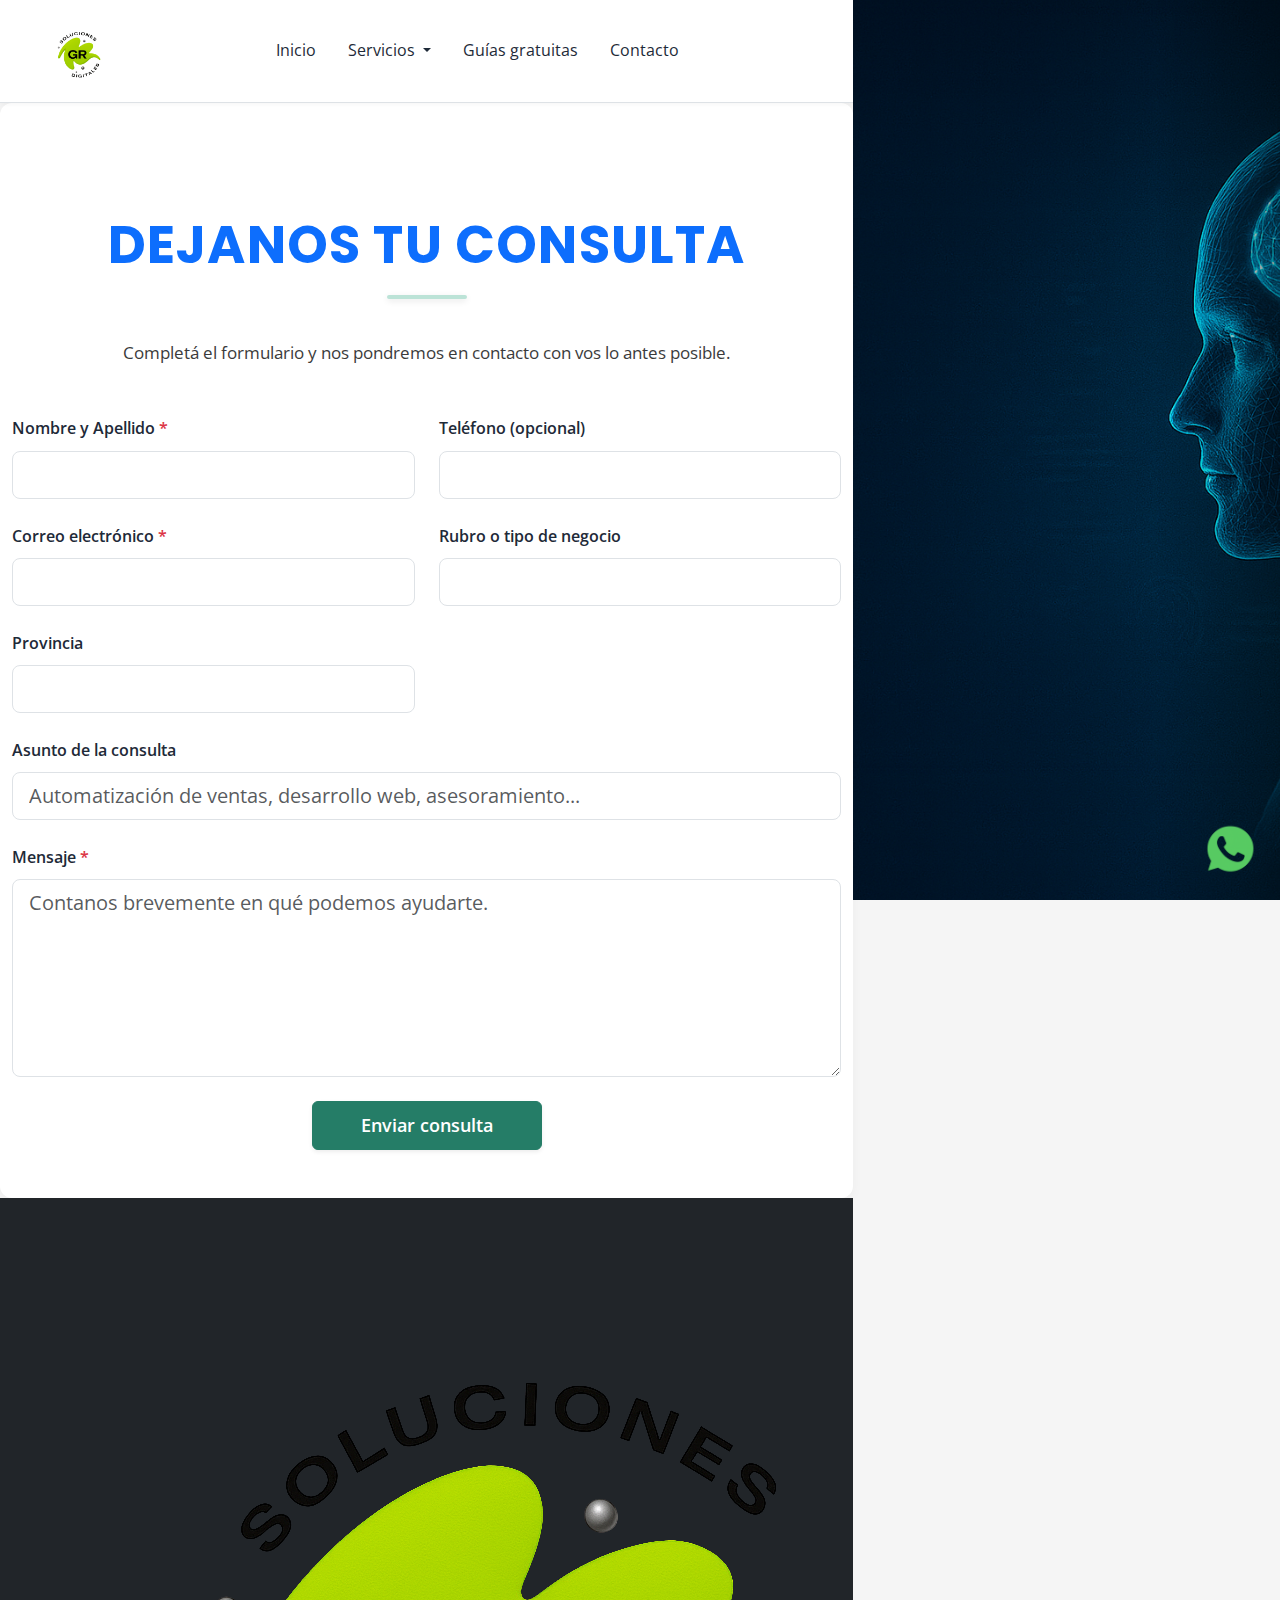
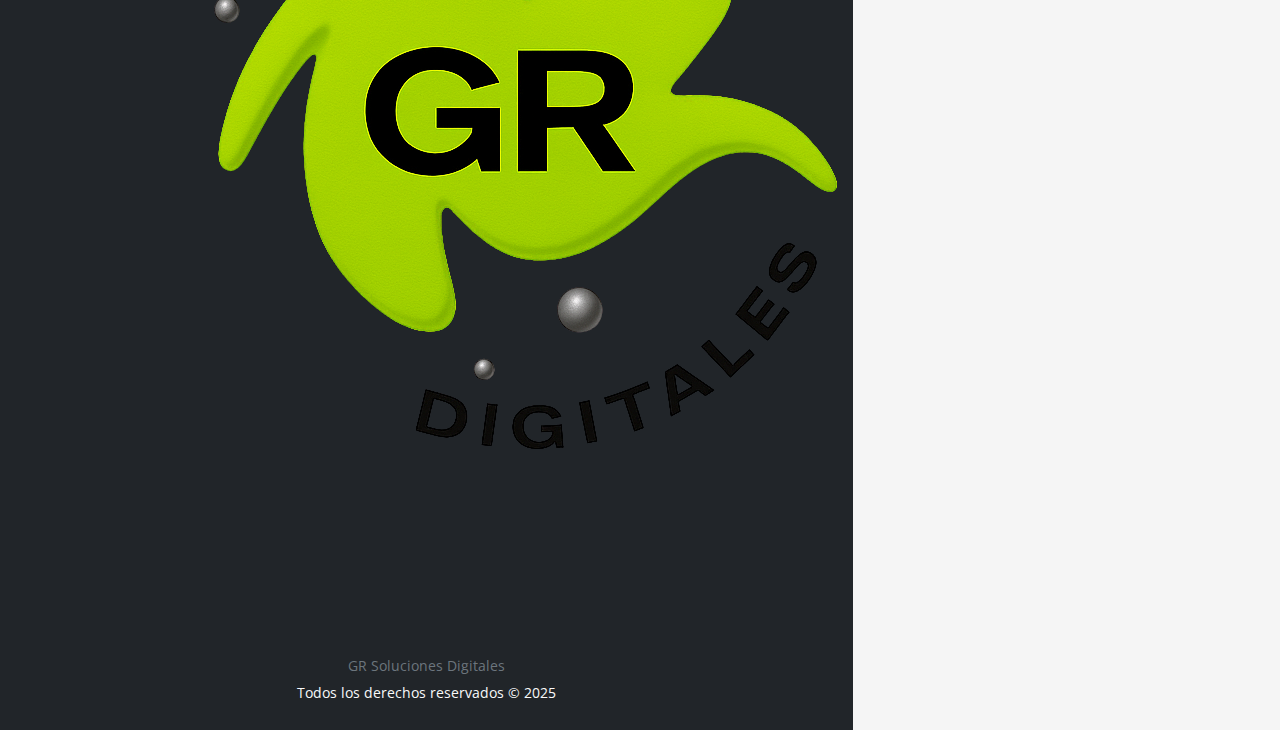
<file: pages/contacto.html>
<!DOCTYPE html>
<html lang="es">
  <head>
    <meta charset="UTF-8" />
    <meta name="viewport" content="width=device-width, initial-scale=1.0" />
    <title>Branding | GR Soluciones Digitales</title>
    <link
      href="https://cdn.jsdelivr.net/npm/bootstrap@5.3.7/dist/css/bootstrap.min.css"
      rel="stylesheet"
    />
    <link rel="stylesheet" href="../styles/style.css" />
    <style>
      /* Estilo para hero lateral */
      .hero-lateral {
        height: 100vh;
        position: sticky;
        top: 0;
        background: linear-gradient(
            to left,
            rgba(0, 0, 0, 0.4) 0%,
            transparent 30%
          ),
          url("../assets/portadaa.png") center center / cover no-repeat;
      }

      /* Botón flotante de WhatsApp */
      .whatsapp-float {
        position: fixed;
        bottom: 20px;
        right: 20px;
        z-index: 9999;
        width: 60px;
        height: 60px;
      }

      .whatsapp-float img {
        width: 100%;
        height: 100%;
      }
    </style>
  </head>

  <body class="body">
    <div class="container-fluid p-0">
      <div class="row g-0">
        <!-- Columna izquierda: contenido principal -->
        <div class="col-lg-8 col-md-12">
          <!-- NAVBAR -->
          <header>
            <nav class="navbar navbar-expand-lg barra-navegacion">
              <div
                class="container d-flex justify-content-between align-items-center"
              >
                <a class="navbar-brand logo-proyectos" href="../index.html">
                  <img
                    src="../assets/logo.png"
                    alt="Logo GR"
                    class="logo-proyectos"
                  />
                </a>
                <button
                  class="navbar-toggler custom-toggler"
                  type="button"
                  data-bs-toggle="collapse"
                  data-bs-target="#navbarNav"
                >
                  <span class="custom-menu-icon"></span>
                </button>
                <div
                  class="collapse navbar-collapse justify-content-center"
                  id="navbarNav"
                >
                  <ul class="navbar-nav gap-3">
                    <li class="nav-item">
                      <a class="nav-link texto-menu" href="../index.html"
                        >Inicio</a
                      >
                    </li>
                    <li class="nav-item dropdown">
                      <a
                        class="nav-link dropdown-toggle texto-menu"
                        href="#"
                        id="navbarServicios"
                        role="button"
                        data-bs-toggle="dropdown"
                        aria-expanded="false"
                      >
                        Servicios
                      </a>
                      <ul
                        class="dropdown-menu"
                        aria-labelledby="navbarServicios"
                      >
                        <li>
                          <a class="dropdown-item" href="./branding.html"
                            >Branding</a
                          >
                        </li>
                        <li>
                          <a class="dropdown-item" href="./automatizacion.html"
                            >Automatización</a
                          >
                        </li>
                        <li>
                          <a class="dropdown-item" href="./redes-sociales.html"
                            >Contenido Redes</a
                          >
                        </li>
                        <li>
                          <a class="dropdown-item" href="./consultoria.html"
                            >Consultoría</a
                          >
                        </li>
                        <li>
                          <a
                            class="dropdown-item"
                            href="./estudio-mercado-seo.html"
                            >Estudio de mercado y SEO</a
                          >
                        </li>
                        <li>
                          <a class="dropdown-item" href="./presentaciones.html"
                            >Presentaciones</a
                          >
                        </li>
                      </ul>
                    </li>
                    <li class="nav-item">
                      <a
                        class="nav-link texto-menu"
                        href="./guias-gratuitas.html"
                        >Guías gratuitas</a
                      >
                    </li>
                    <li class="nav-item">
                      <a class="nav-link texto-menu" href="./contacto.html"
                        >Contacto</a
                      >
                    </li>
                  </ul>
                </div>
              </div>
            </nav>
          </header>

          <!-- MAIN -->
          <main class="container py-5">
            <section class="text-center mb-5">
              <h1 class="text-primary fw-bold titulo-guia">
                Dejanos tu consulta
              </h1>
              <p class="parrafo-guia">
                Completá el formulario y nos pondremos en contacto con vos lo
                antes posible.
              </p>
            </section>

            <section>
              <form
                action="#"
                method="POST"
                class="formulario-contacto"
                novalidate
              >
                <div class="row g-4">
                  <div class="col-md-6">
                    <label for="nombre" class="form-label fw-semibold"
                      >Nombre y Apellido
                      <span class="text-danger">*</span></label
                    >
                    <input
                      type="text"
                      id="nombre"
                      class="form-control form-control-lg"
                      required
                      autocomplete="name"
                    />
                    <div class="invalid-feedback">
                      Por favor ingresá tu nombre completo.
                    </div>
                  </div>

                  <div class="col-md-6">
                    <label for="telefono" class="form-label fw-semibold"
                      >Teléfono (opcional)</label
                    >
                    <input
                      type="tel"
                      id="telefono"
                      class="form-control form-control-lg"
                      autocomplete="tel"
                    />
                  </div>

                  <div class="col-md-6">
                    <label for="email" class="form-label fw-semibold"
                      >Correo electrónico
                      <span class="text-danger">*</span></label
                    >
                    <input
                      type="email"
                      id="email"
                      class="form-control form-control-lg"
                      required
                      autocomplete="email"
                    />
                    <div class="invalid-feedback">
                      Por favor ingresá un email válido.
                    </div>
                  </div>

                  <div class="col-md-6">
                    <label for="rubro" class="form-label fw-semibold"
                      >Rubro o tipo de negocio</label
                    >
                    <input
                      type="text"
                      id="rubro"
                      class="form-control form-control-lg"
                    />
                  </div>

                  <div class="col-md-6">
                    <label for="provincia" class="form-label fw-semibold"
                      >Provincia</label
                    >
                    <input
                      type="text"
                      id="provincia"
                      class="form-control form-control-lg"
                    />
                  </div>

                  <div class="col-12">
                    <label for="asunto" class="form-label fw-semibold"
                      >Asunto de la consulta</label
                    >
                    <input
                      type="text"
                      id="asunto"
                      class="form-control form-control-lg"
                      placeholder="Automatización de ventas, desarrollo web, asesoramiento..."
                    />
                  </div>

                  <div class="col-12">
                    <label for="mensaje" class="form-label fw-semibold"
                      >Mensaje <span class="text-danger">*</span></label
                    >
                    <textarea
                      id="mensaje"
                      class="form-control form-control-lg"
                      rows="6"
                      required
                      placeholder="Contanos brevemente en qué podemos ayudarte."
                    ></textarea>
                    <div class="invalid-feedback">
                      Por favor escribí tu mensaje.
                    </div>
                  </div>

                  <div class="col-12 text-center">
                    <button
                      type="submit"
                      class="btn btn-primary btn-lg px-5 shadow-sm"
                    >
                      Enviar consulta
                    </button>
                  </div>
                </div>
              </form>
            </section>
          </main>

          <!-- FOOTER -->
          <footer class="bg-dark text-light text-center py-4">
            <div class="container">
              <img
                src="../assets/logo.png"
                alt="Logo GR"
                class="logo-proyectos-footer mb-2"
              />
              <p class="mb-0 footer-copy">GR Soluciones Digitales</p>
              <small>Todos los derechos reservados © 2025</small>
            </div>
          </footer>
        </div>

        <!-- Columna derecha: imagen hero -->
        <div class="col-lg-4 d-none d-lg-block">
          <div class="hero-lateral"></div>
        </div>
      </div>
    </div>

    <!-- WhatsApp -->
    <a
      href="https://wa.me/5493515524067"
      class="whatsapp-float"
      target="_blank"
      rel="noopener"
    >
      <img src="../assets/icono-wp.png" alt="WhatsApp" />
    </a>

    <!-- Bootstrap JS -->
    <script src="https://cdn.jsdelivr.net/npm/bootstrap@5.3.7/dist/js/bootstrap.bundle.min.js"></script>
  </body>
</html>
</file>
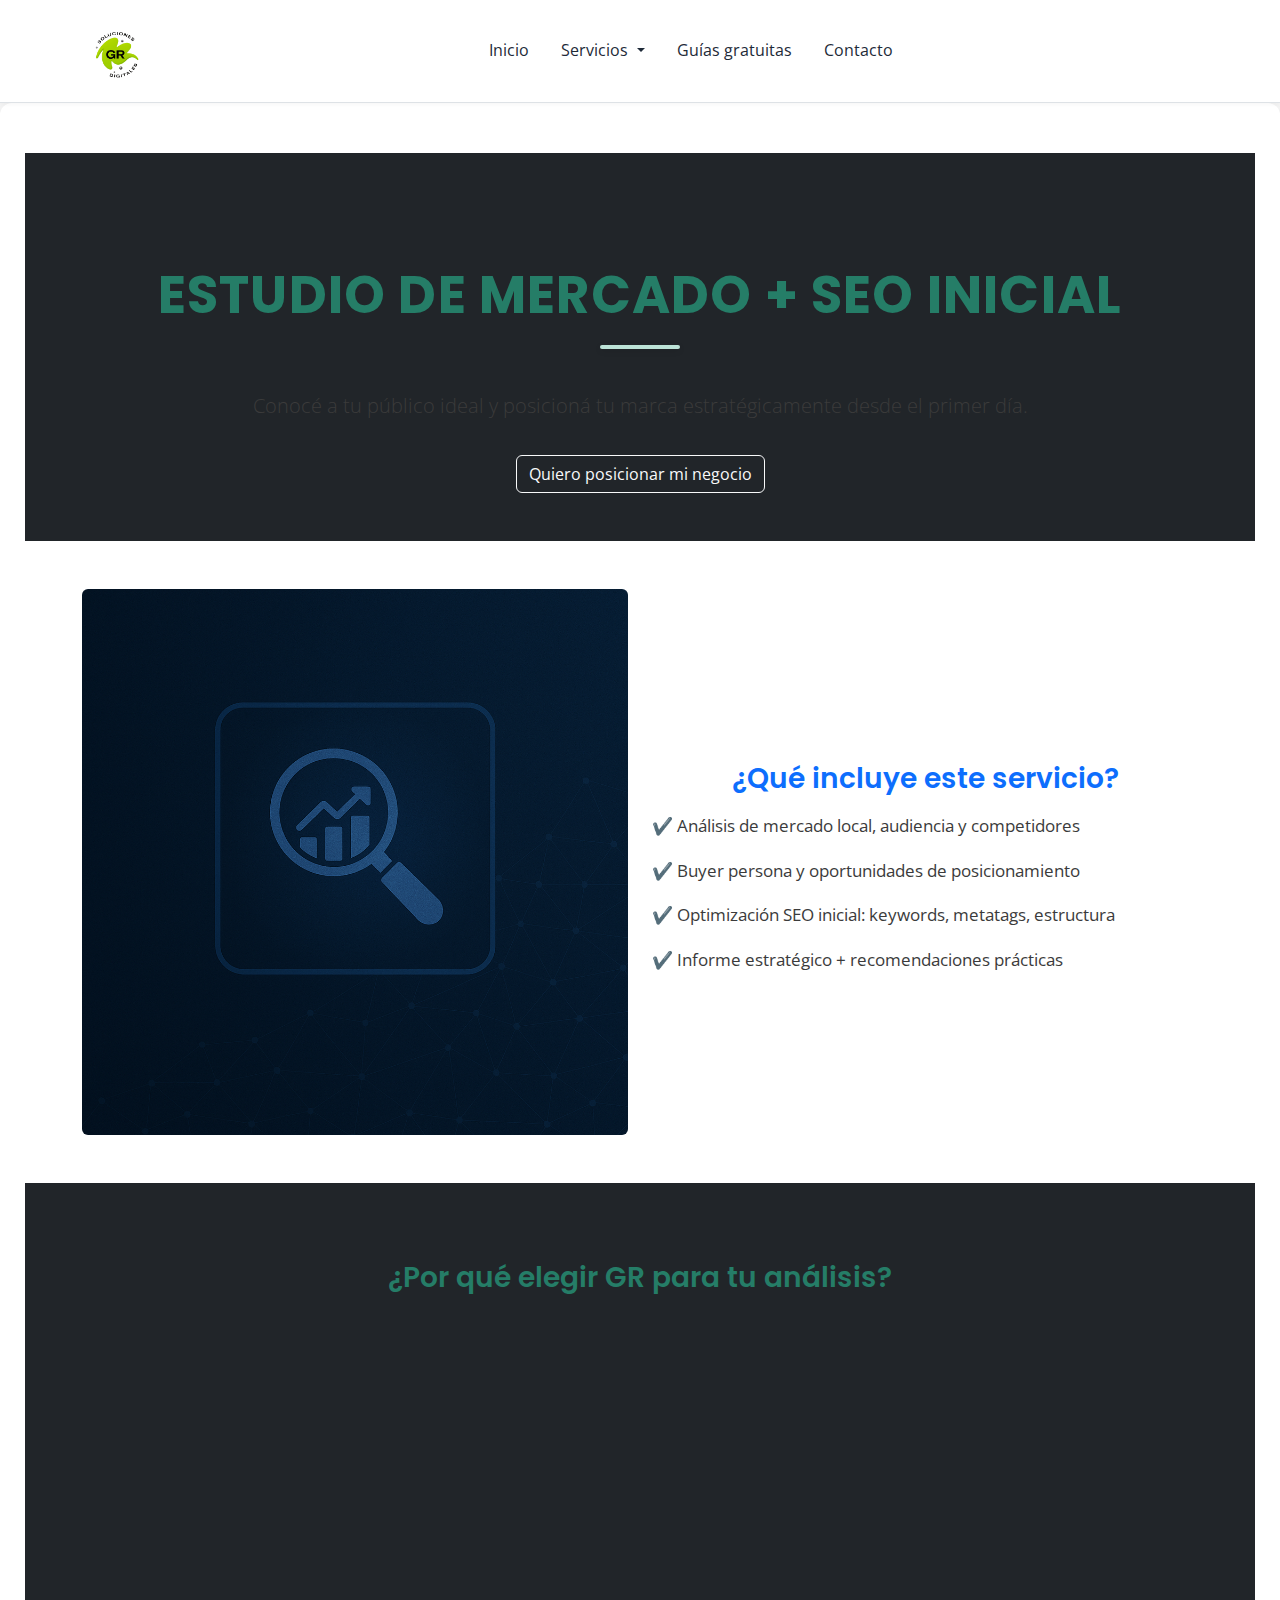
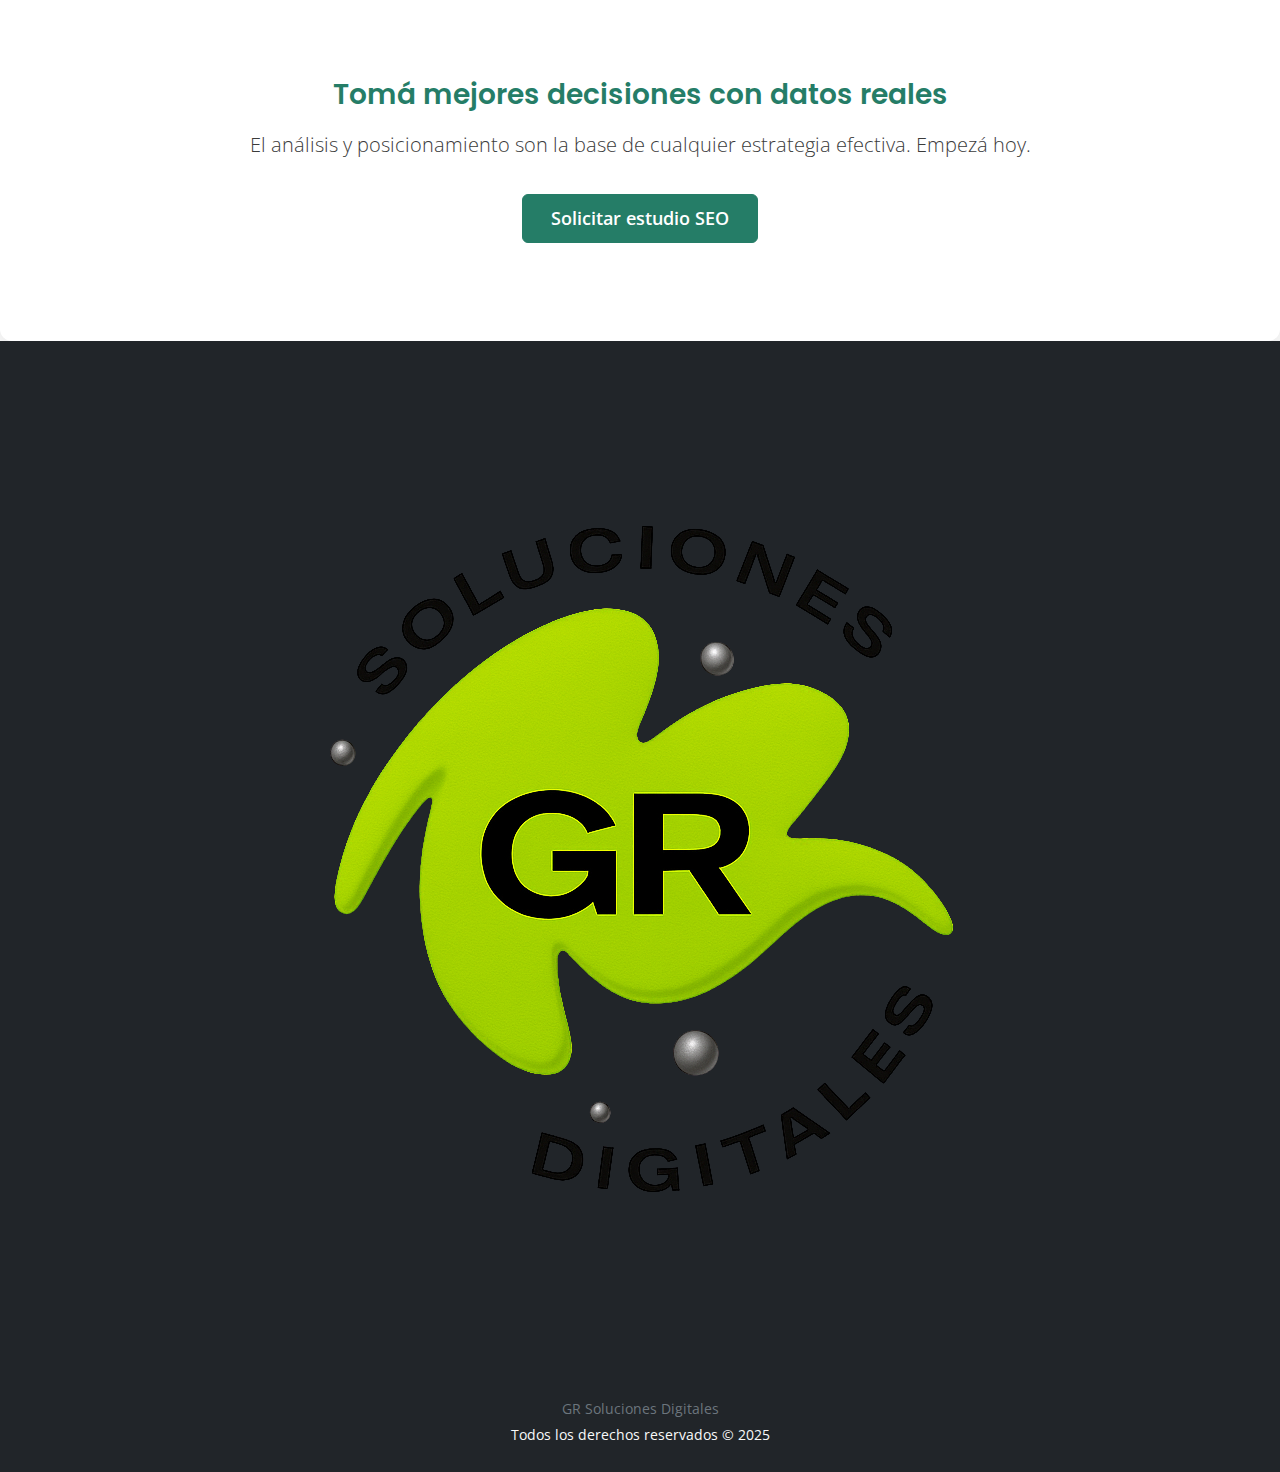
<file: pages/estudio-mercado-seo.html>
<!DOCTYPE html>
<html lang="es">
  <head>
    <meta charset="UTF-8" />
    <meta name="viewport" content="width=device-width, initial-scale=1.0" />
    <title>Branding | GR Soluciones Digitales</title>
    <link
      href="https://cdn.jsdelivr.net/npm/bootstrap@5.3.7/dist/css/bootstrap.min.css"
      rel="stylesheet"
    />
    <link rel="stylesheet" href="../styles/style.css" />
     <link href="https://unpkg.com/aos@2.3.1/dist/aos.css" rel="stylesheet">
  </head>

  <body class="body">
    <!-- NAVBAR -->
    <header>
      <nav class="navbar navbar-expand-lg barra-navegacion">
        <div
          class="container d-flex justify-content-between align-items-center"
        >
          <a class="navbar-brand logo-proyectos" href="../index.html">
            <img
              src="../assets/logo.png"
              alt="Logo GR"
              class="logo-proyectos"
            />
          </a>
          <button
            class="navbar-toggler custom-toggler"
            type="button"
            data-bs-toggle="collapse"
            data-bs-target="#navbarNav"
          >
            <span class="custom-menu-icon"></span>
          </button>
          <div
            class="collapse navbar-collapse justify-content-center"
            id="navbarNav"
          >
            <ul class="navbar-nav gap-3">
              <li class="nav-item">
                <a class="nav-link texto-menu" href="../index.html">Inicio</a>
              </li>
             <li class="nav-item dropdown">
              <a
                class="nav-link dropdown-toggle texto-menu"
                href="#"
                id="navbarServicios"
                role="button"
                data-bs-toggle="dropdown"
                aria-expanded="false"
              >
                Servicios
              </a>
              <ul class="dropdown-menu" aria-labelledby="navbarServicios">
                <li>
                  <a class="dropdown-item" href="./branding.html"
                    >Branding</a
                  >
                </li>
                <li>
                  <a class="dropdown-item" href="./automatizacion.html"
                    >Automatización</a
                  >
                </li>
                <li>
                  <a class="dropdown-item" href="./redes-sociales.html"
                    >Contenido Redes</a
                  >
                </li>
                <li>
                  <a class="dropdown-item" href="./consultoria.html"
                    >Consultoría</a
                  >
                </li>
                <li>
                  <a
                    class="dropdown-item"
                    href="./estudio-mercado-seo.html"
                    >Estudio de mercado y SEO</a
                  >
                </li>
                <li>
                  <a class="dropdown-item" href="./presentaciones.html"
                    >Presentaciones</a
                  >
                </li>
              </ul>
            </li>
            
              </li>
              <li class="nav-item">
                <a class="nav-link texto-menu" href="./guias-gratuitas.html"
                  >Guías gratuitas</a
                >
              </li>
              <li class="nav-item">
                <a class="nav-link texto-menu" href="./contacto.html"
                  >Contacto</a
                >
              </li>
            </ul>
          </div>
        </div>
      </nav>
    </header><main>
  <!-- HERO PRINCIPAL -->
  <section class="bg-dark py-5">
    <div class="container text-center text-light">
      <h1 class="titulo-servicios">Estudio de Mercado + SEO Inicial</h1>
      <p class="lead">
        Conocé a tu público ideal y posicioná tu marca estratégicamente desde el primer día.
      </p>
      <a href="contacto.html" class="btn btn-outline-light mt-3">
        Quiero posicionar mi negocio
      </a>
    </div>
  </section>

  <!-- DESCRIPCIÓN DEL SERVICIO -->
  <section class="py-5 text-dark">
    <div class="container">
      <div class="row align-items-center">
        <div class="col-md-6 mb-4 mb-md-0" data-aos="fade-right" 
  data-aos-offset="300"
  data-aos-easing="ease-in-sine"
  data-aos-duration="1500">
          <img
            src="../assets/estudio-de-mercado.png"
            class="img-fluid rounded img-redes img-individual"
            alt="Estudio de mercado y SEO GR"
          />
        </div>
        <div class="col-md-6">
          <h2 class="text-primary mb-3">¿Qué incluye este servicio?</h2>
          
            <p>✔️ Análisis de mercado local, audiencia y competidores</p>
            <p>✔️ Buyer persona y oportunidades de posicionamiento</p>
            <p>✔️ Optimización SEO inicial: keywords, metatags, estructura</p>
            <p>✔️ Informe estratégico + recomendaciones prácticas</p>
         
        </div>
      </div>
    </div>
  </section>

  <!-- VALORES DIFERENCIALES -->
  <section class="py-5 bg-dark text-light">
    <div class="container">
      <h2 class="text-center mb-5">¿Por qué elegir GR para tu análisis?</h2>
      <div class="row row-cols-1 row-cols-md-3 g-4">
        <div class="col">
          <div class="benefit-card text-center p-4" data-aos="fade-up"
     data-aos-duration="3000">
            <div class="benefit-icon">📊</div>
            <h5>Decisiones basadas en datos</h5>
            <p>
              Nuestros informes te ayudan a entender mejor el mercado y actuar con estrategia.
            </p>
          </div>
        </div>
        <div class="col">
          <div class="benefit-card text-center p-4" data-aos="fade-up"
     data-aos-duration="3000">
            <div class="benefit-icon">🧭</div>
            <h5>Enfoque SEO desde el inicio</h5>
            <p>
              Optimizamos tu sitio para que Google lo vea desde el primer momento y ganes visibilidad.
            </p>
          </div>
        </div>
        <div class="col">
          <div class="benefit-card text-center p-4" data-aos="fade-up"
     data-aos-duration="3000">
            <div class="benefit-icon">🎯</div>
            <h5>Clientes más calificados</h5>
            <p>
              Conocer bien a tu audiencia te permite atraer a quienes realmente están listos para comprar.
            </p>
          </div>
        </div>
      </div>
    </div>
  </section>

  <!-- CTA FINAL -->
  <section class="py-5 text-center text-dark">
    <div class="container">
      <h2 class="mb-3">Tomá mejores decisiones con datos reales</h2>
      <p class="lead">
        El análisis y posicionamiento son la base de cualquier estrategia efectiva. Empezá hoy.
      </p>
      <a href="contacto.html" class="btn btn-primary mt-3">Solicitar estudio SEO</a>
    </div>
  </section>
</main>
<!-- FOOTER -->
    <footer class="bg-dark text-light text-center py-4">
      <div class="container">
        <img
          src="../assets/logo.png"
          alt="Logo GR"
          class="logo-proyectos-footer mb-2"
        />
        <p class="footer-copy">GR Soluciones Digitales</p>
        <small>Todos los derechos reservados © 2025</small>
      </div>
    </footer>

    <script src="https://cdn.jsdelivr.net/npm/bootstrap@5.3.7/dist/js/bootstrap.bundle.min.js"></script>
    <script src="https://unpkg.com/aos@2.3.1/dist/aos.js"></script>
    <script>
  AOS.init();
</script>
  </body>
</html>
</file>
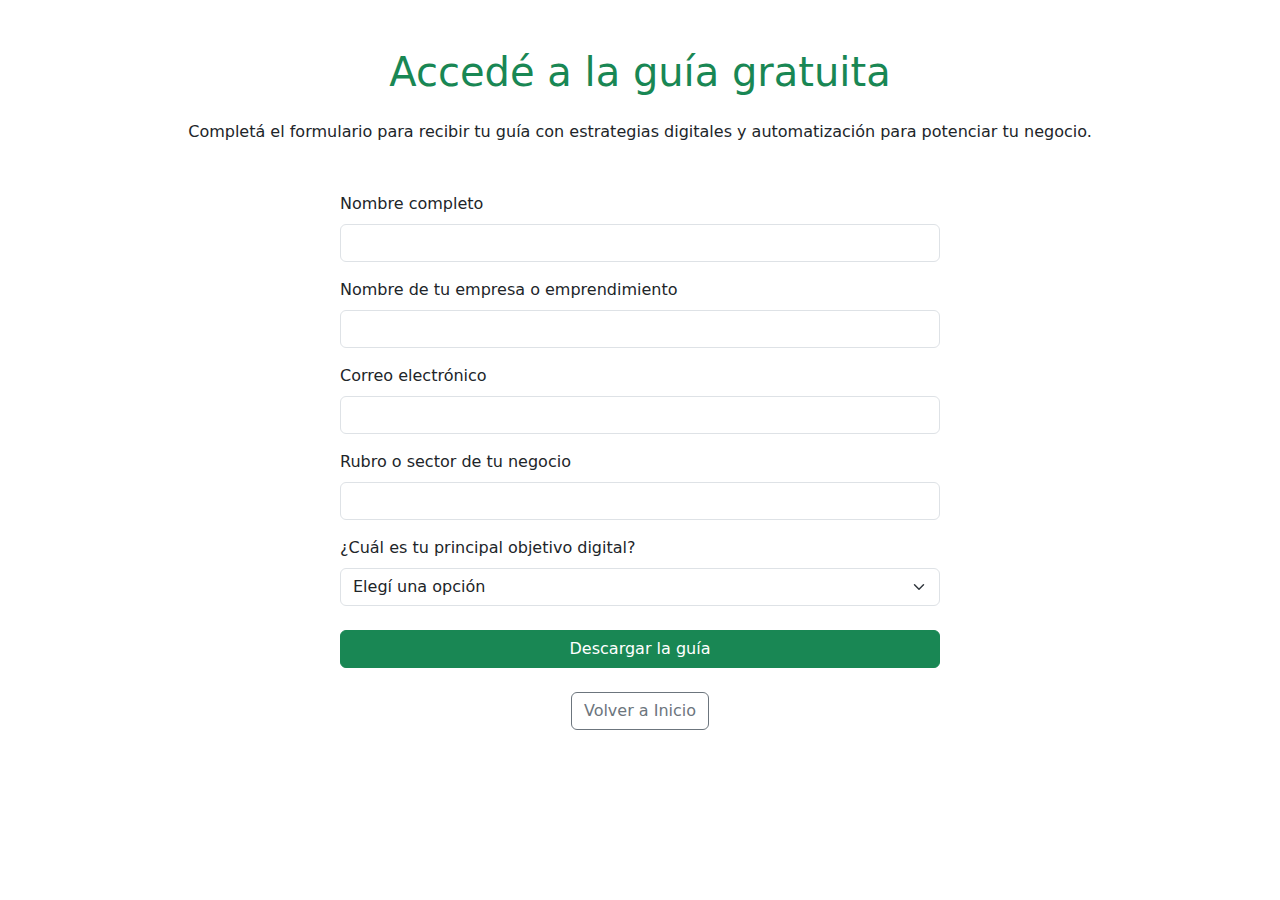
<file: pages/formulario.html>
<!DOCTYPE html>
<html lang="es">
  <head>
    <meta charset="UTF-8" />
    <meta name="viewport" content="width=device-width, initial-scale=1.0" />
    <title>Descargá la Guía Gratuita | GR Soluciones Digitales</title>
    <link
      href="https://cdn.jsdelivr.net/npm/bootstrap@5.3.7/dist/css/bootstrap.min.css"
      rel="stylesheet"
    />
  </head>
  <body>
    <main class="container py-5">
      <h1 class="text-center text-success mb-4">Accedé a la guía gratuita</h1>
      <p class="text-center mb-5">
        Completá el formulario para recibir tu guía con estrategias digitales y
        automatización para potenciar tu negocio.
      </p>

      <!-- FORMULARIO CONECTADO A MAKE -->
      <form
        action="https://hook.us2.make.com/zq15cgzcw7bh4oo1qedsf55cn2fs0gzv"
        method="POST"
        class="needs-validation mx-auto"
        style="max-width: 600px"
        novalidate
      >
        <div class="mb-3">
          <label for="nombre" class="form-label">Nombre completo</label>
          <input
            name="nombre"
            type="text"
            class="form-control"
            id="nombre"
            required
          />
          <div class="invalid-feedback">
            Por favor ingresá tu nombre completo.
          </div>
        </div>

        <div class="mb-3">
          <label for="empresa" class="form-label"
            >Nombre de tu empresa o emprendimiento</label
          >
          <input
            name="empresa"
            type="text"
            class="form-control"
            id="empresa"
            required
          />
          <div class="invalid-feedback">Este campo es obligatorio.</div>
        </div>

        <div class="mb-3">
          <label for="email" class="form-label">Correo electrónico</label>
          <input
            name="email"
            type="email"
            class="form-control"
            id="email"
            required
          />
          <div class="invalid-feedback">Ingresá un email válido.</div>
        </div>

        <div class="mb-3">
          <label for="sector" class="form-label"
            >Rubro o sector de tu negocio</label
          >
          <input
            name="sector"
            type="text"
            class="form-control"
            id="sector"
            required
          />
          <div class="invalid-feedback">Indicá a qué se dedica tu negocio.</div>
        </div>

        <div class="mb-4">
          <label for="objetivo" class="form-label"
            >¿Cuál es tu principal objetivo digital?</label
          >
          <select name="objetivo" class="form-select" id="objetivo" required>
            <option value="">Elegí una opción</option>
            <option value="ventas">Aumentar ventas</option>
            <option value="automatizar">Automatizar procesos</option>
            <option value="visibilidad">Tener más visibilidad online</option>
            <option value="otro">Otro</option>
          </select>
          <div class="invalid-feedback">Seleccioná una opción.</div>
        </div>

        <button type="submit" class="btn btn-success w-100">
          Descargar la guía
        </button>
      </form>

      <div class="text-center mt-4">
        <a href="../index.html" class="btn btn-outline-secondary"
          >Volver a Inicio</a
        >
      </div>
    </main>

    <script src="https://cdn.jsdelivr.net/npm/bootstrap@5.3.7/dist/js/bootstrap.bundle.min.js"></script>
    <script>
      (() => {
        "use strict";
        const forms = document.querySelectorAll(".needs-validation");
        Array.from(forms).forEach((form) => {
          form.addEventListener(
            "submit",
            (event) => {
              if (!form.checkValidity()) {
                event.preventDefault();
                event.stopPropagation();
              }
              form.classList.add("was-validated");
            },
            false
          );
        });
      })();
    </script>
  </body>
</html>
</file>
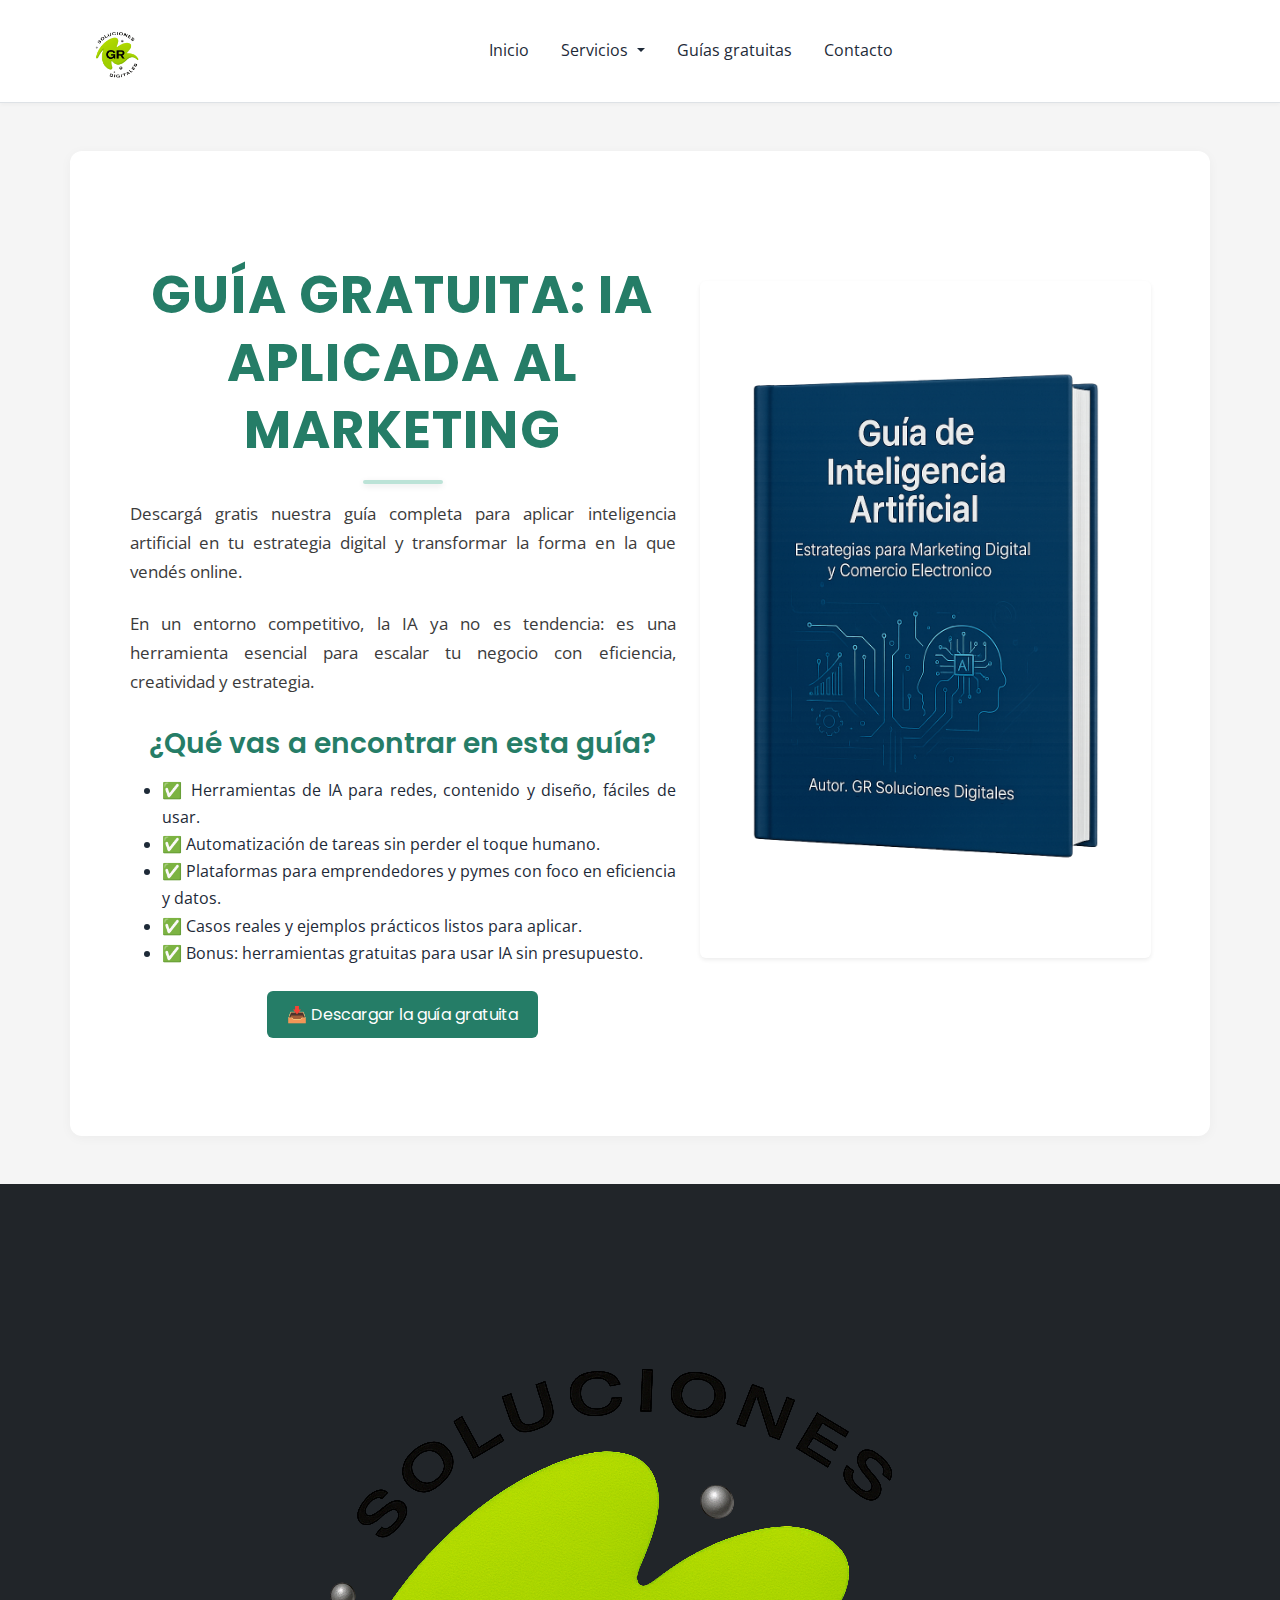
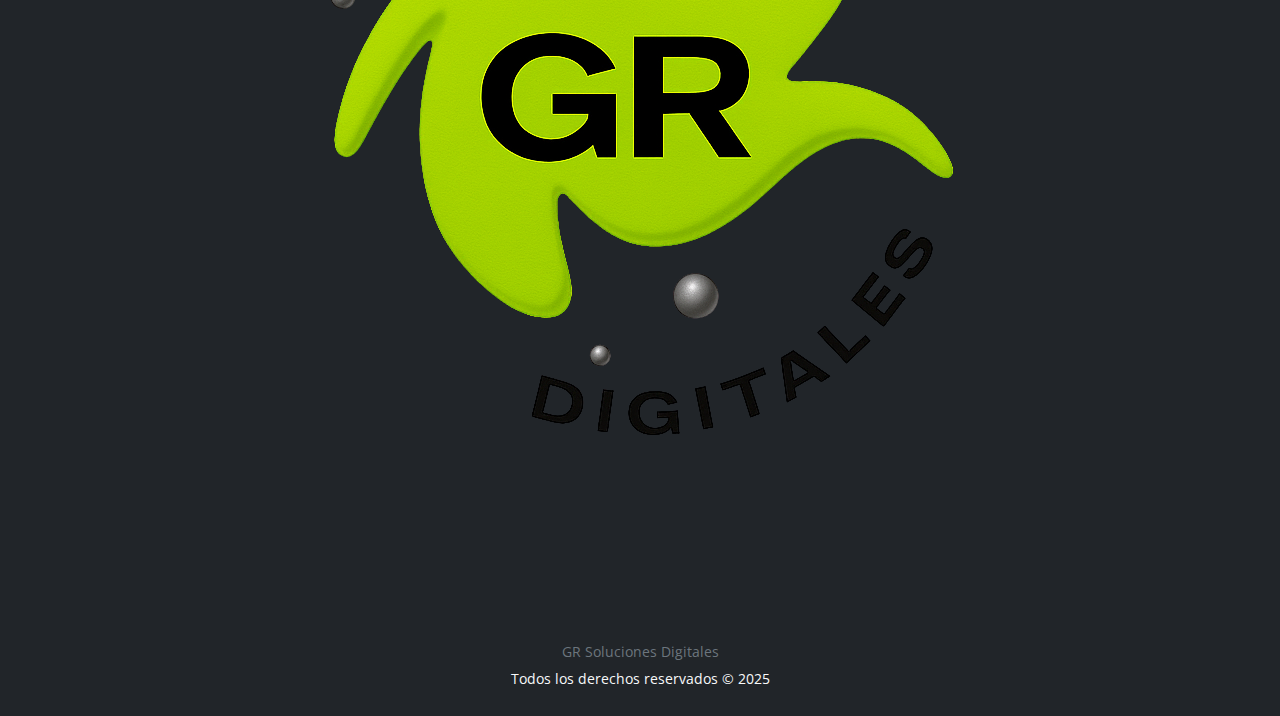
<file: pages/guias-gratuitas.html>
<!DOCTYPE html>
<html lang="es">
  <head>
    <meta charset="UTF-8" />
    <meta name="viewport" content="width=device-width, initial-scale=1.0" />
    <title>Branding | GR Soluciones Digitales</title>
    <link
      href="https://cdn.jsdelivr.net/npm/bootstrap@5.3.7/dist/css/bootstrap.min.css"
      rel="stylesheet"
    />
    <link rel="stylesheet" href="../styles/style.css" />
    <link href="https://unpkg.com/aos@2.3.1/dist/aos.css" rel="stylesheet">
  </head>

  <body class="body">
    <!-- NAVBAR -->
    <header>
      <nav class="navbar navbar-expand-lg barra-navegacion">
        <div
          class="container d-flex justify-content-between align-items-center"
        >
          <a class="navbar-brand logo-proyectos" href="../index.html">
            <img
              src="../assets/logo.png"
              alt="Logo GR"
              class="logo-proyectos"
            />
          </a>
          <button
            class="navbar-toggler custom-toggler"
            type="button"
            data-bs-toggle="collapse"
            data-bs-target="#navbarNav"
          >
            <span class="custom-menu-icon"></span>
          </button>
          <div
            class="collapse navbar-collapse justify-content-center"
            id="navbarNav"
          >
            <ul class="navbar-nav gap-3">
              <li class="nav-item">
                <a class="nav-link texto-menu" href="../index.html">Inicio</a>
              </li>
             <li class="nav-item dropdown">
              <a
                class="nav-link dropdown-toggle texto-menu"
                href="#"
                id="navbarServicios"
                role="button"
                data-bs-toggle="dropdown"
                aria-expanded="false"
              >
                Servicios
              </a>
              <ul class="dropdown-menu" aria-labelledby="navbarServicios">
                <li>
                  <a class="dropdown-item" href="./branding.html"
                    >Branding</a
                  >
                </li>
                <li>
                  <a class="dropdown-item" href="./automatizacion.html"
                    >Automatización</a
                  >
                </li>
                <li>
                  <a class="dropdown-item" href="./redes-sociales.html"
                    >Contenido Redes</a
                  >
                </li>
                <li>
                  <a class="dropdown-item" href="./consultoria.html"
                    >Consultoría</a
                  >
                </li>
                <li>
                  <a
                    class="dropdown-item"
                    href="./estudio-mercado-seo.html"
                    >Estudio de mercado y SEO</a
                  >
                </li>
                <li>
                  <a class="dropdown-item" href="./presentaciones.html"
                    >Presentaciones</a
                  >
                </li>
              </ul>
            </li>
            
              </li>
              <li class="nav-item">
                <a class="nav-link texto-menu" href="./guias-gratuitas.html"
                  >Guías gratuitas</a
                >
              </li>
              <li class="nav-item">
                <a class="nav-link texto-menu" href="./contacto.html"
                  >Contacto</a
                >
              </li>
            </ul>
          </div>
        </div>
      </nav>
    </header>

    <!-- CONTENIDO PRINCIPAL -->
    <main class="container my-5">
      <section
        class="row align-items-center justify-content-center mb-5 guia-seccion"
      >
        <!-- TEXTO -->
        <div class="col-md-6 order-1 order-md-1">
          <h1 class="gr-title mb-3 titulo-guia">
            Guía Gratuita: IA aplicada al Marketing
          </h1>
          <p class="gr-subtitle mb-4 parrafo-guia">
            Descargá gratis nuestra guía completa para aplicar inteligencia
            artificial en tu estrategia digital y transformar la forma en la que
            vendés online.
          </p>
          <p class="parrafo-guia">
            En un entorno competitivo, la IA ya no es tendencia: es una
            herramienta esencial para escalar tu negocio con eficiencia,
            creatividad y estrategia.
          </p>

          <h2 class="gr-title mb-3 titulo-guia">
            ¿Qué vas a encontrar en esta guía?
          </h2>
          <ul class="gr-list-benefits">
            <li>
              ✅ Herramientas de IA para redes, contenido y diseño, fáciles de
              usar.
            </li>
            <li>✅ Automatización de tareas sin perder el toque humano.</li>
            <li>
              ✅ Plataformas para emprendedores y pymes con foco en eficiencia y
              datos.
            </li>
            <li>✅ Casos reales y ejemplos prácticos listos para aplicar.</li>
            <li>
              ✅ Bonus: herramientas gratuitas para usar IA sin presupuesto.
            </li>
          </ul>

          <div class="text-center mt-4">
            <a
              href="./formulario.html"
              target="_blank"
              class="btn btn-mio btn-lg"
            >
              📥 Descargar la guía gratuita
            </a>
          </div>
        </div>

        <!-- IMAGEN -->
        <div class="col-md-5 text-center order-2 order-md-2 mb-4 mb-md-0">
          <img
            src="../assets/guia-gratuita.png"
            alt="Portada guía gratuita"
            class="img-fluid rounded shadow-sm float-up-on-load"
          />
        </div>
      </section>
    </main>

    <!-- FOOTER -->
    <footer class="bg-dark text-light text-center py-4">
      <div class="container">
        <img
          src="../assets/logo.png"
          alt="Logo GR"
          class="logo-proyectos-footer mb-2"
        />
        <p class="mb-0 footer-copy">GR Soluciones Digitales</p>
        <small>Todos los derechos reservados © 2025</small>
      </div>
    </footer>

    <!-- Bootstrap JS -->
    <script src="https://cdn.jsdelivr.net/npm/bootstrap@5.3.7/dist/js/bootstrap.bundle.min.js"></script>

    <!-- JS animación -->
    <script>
      document.addEventListener("DOMContentLoaded", function () {
        const floatImages = document.querySelectorAll(".float-up-on-load");

        const observer = new IntersectionObserver(
          (entries) => {
            entries.forEach((entry) => {
              if (entry.isIntersecting) {
                entry.target.classList.add("in-view");
                observer.unobserve(entry.target);
              }
            });
          },
          { threshold: 0.1 }
        );

        floatImages.forEach((img) => observer.observe(img));
      });
    </script>
    <link href="https://unpkg.com/aos@2.3.1/dist/aos.css" rel="stylesheet">
  </body>
</html>
</file>
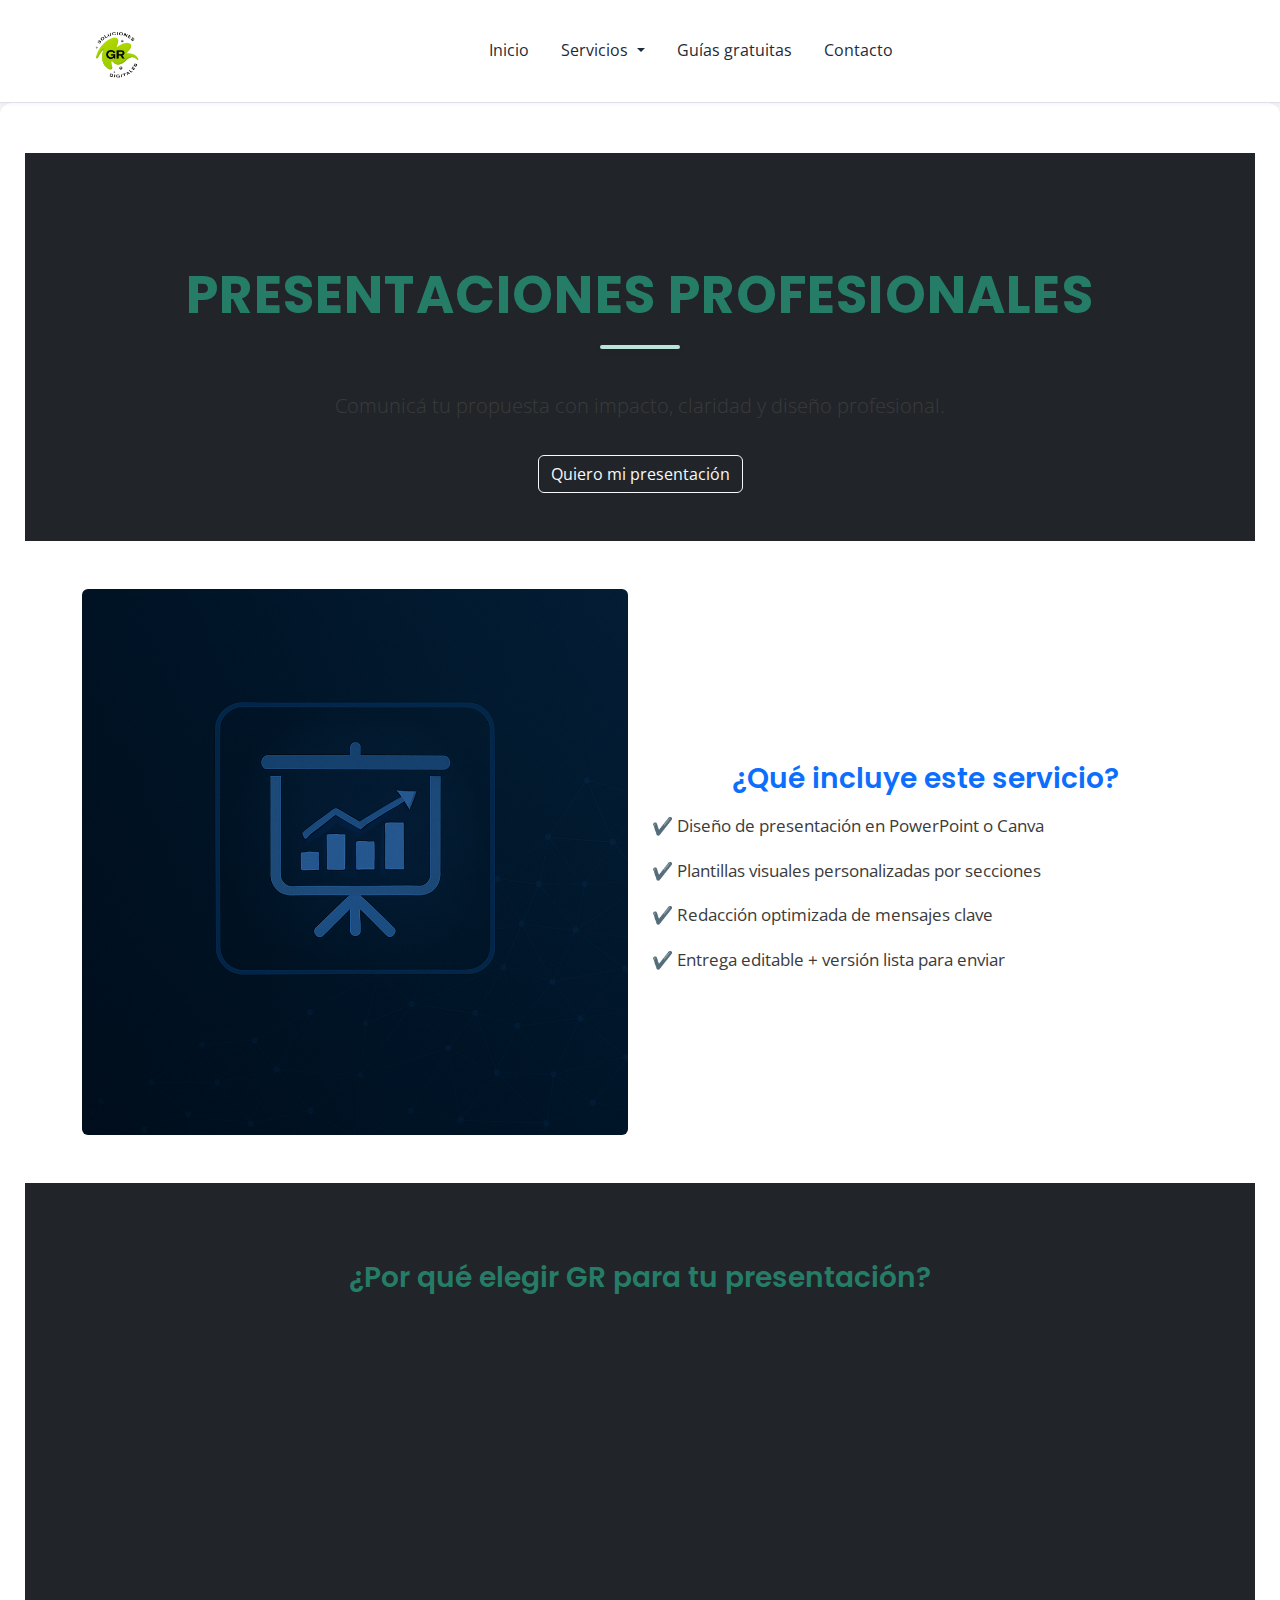
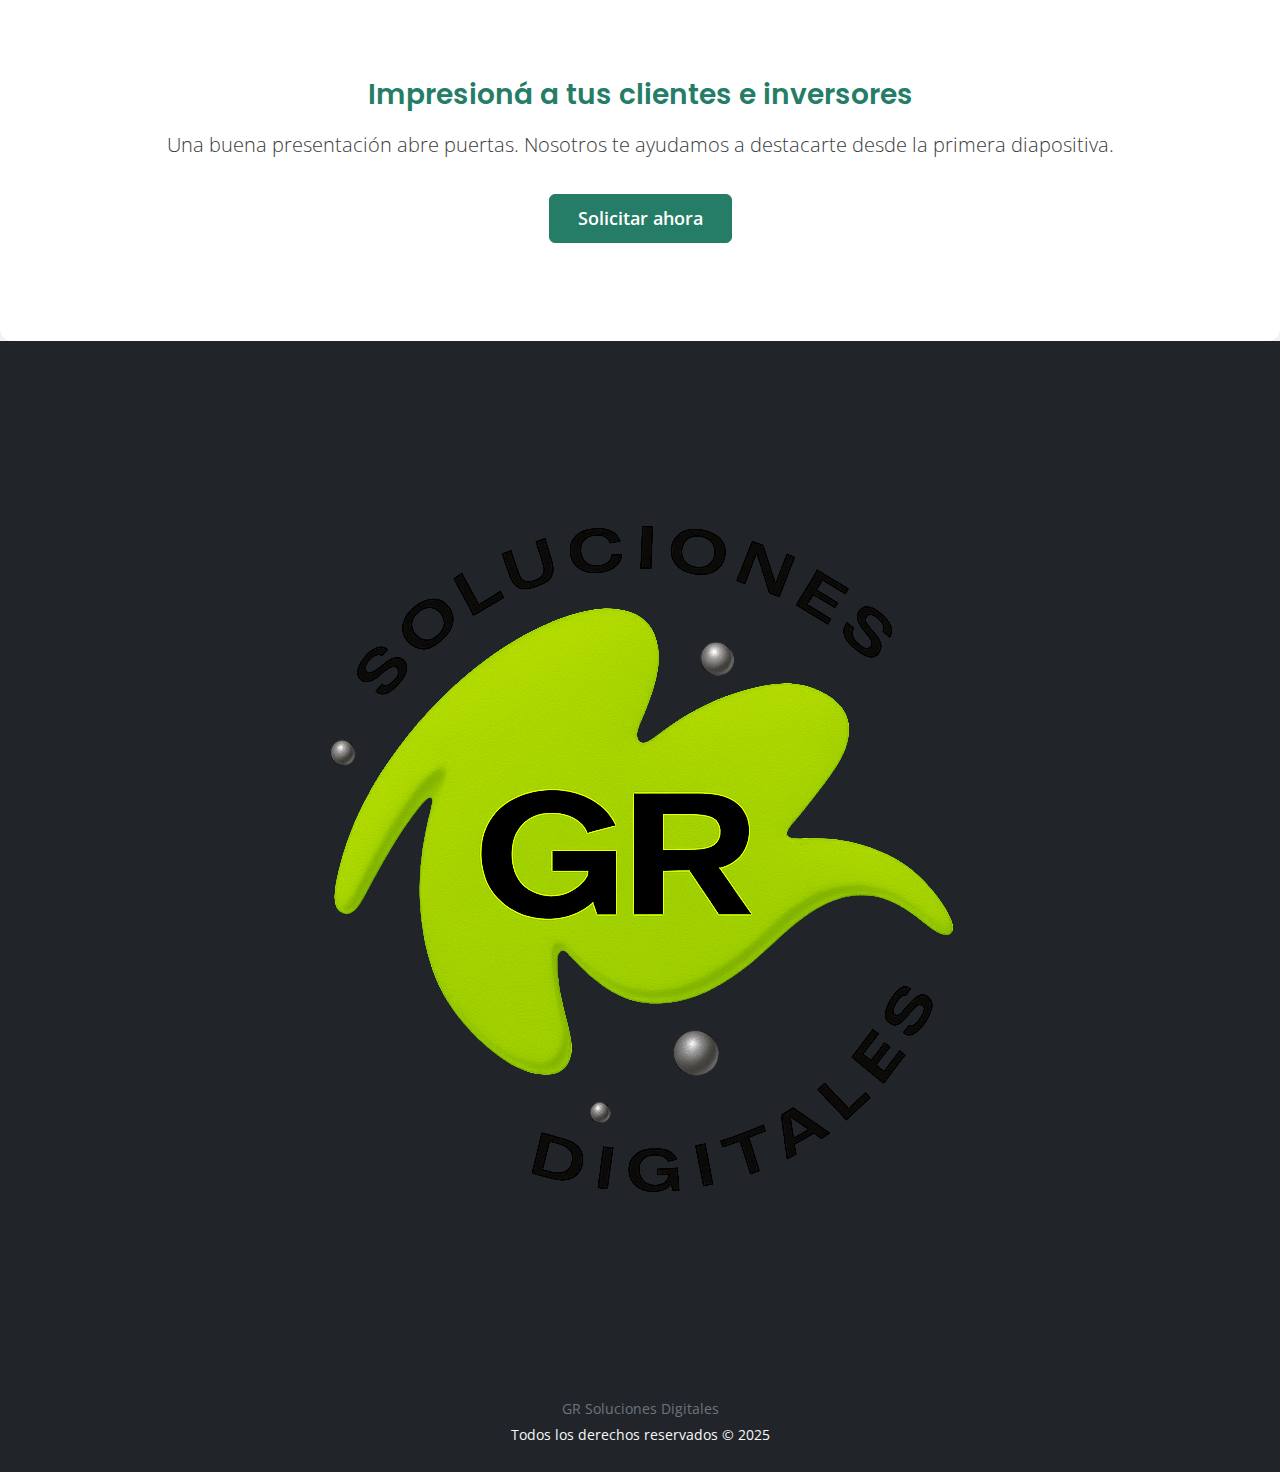
<file: pages/presentaciones.html>
<!DOCTYPE html>
<html lang="es">
  <head>
    <meta charset="UTF-8" />
    <meta name="viewport" content="width=device-width, initial-scale=1.0" />
    <title>Branding | GR Soluciones Digitales</title>
    <link
      href="https://cdn.jsdelivr.net/npm/bootstrap@5.3.7/dist/css/bootstrap.min.css"
      rel="stylesheet"
    />
    <link rel="stylesheet" href="../styles/style.css" />
     <link href="https://unpkg.com/aos@2.3.1/dist/aos.css" rel="stylesheet">
  </head>

  <body class="body">
    <!-- NAVBAR -->
    <header>
      <nav class="navbar navbar-expand-lg barra-navegacion">
        <div
          class="container d-flex justify-content-between align-items-center"
        >
          <a class="navbar-brand logo-proyectos" href="../index.html">
            <img
              src="../assets/logo.png"
              alt="Logo GR"
              class="logo-proyectos"
            />
          </a>
          <button
            class="navbar-toggler custom-toggler"
            type="button"
            data-bs-toggle="collapse"
            data-bs-target="#navbarNav"
          >
            <span class="custom-menu-icon"></span>
          </button>
          <div
            class="collapse navbar-collapse justify-content-center"
            id="navbarNav"
          >
            <ul class="navbar-nav gap-3">
              <li class="nav-item">
                <a class="nav-link texto-menu" href="../index.html">Inicio</a>
              </li>
             <li class="nav-item dropdown">
              <a
                class="nav-link dropdown-toggle texto-menu"
                href="#"
                id="navbarServicios"
                role="button"
                data-bs-toggle="dropdown"
                aria-expanded="false"
              >
                Servicios
              </a>
              <ul class="dropdown-menu" aria-labelledby="navbarServicios">
                <li>
                  <a class="dropdown-item" href="./branding.html"
                    >Branding</a
                  >
                </li>
                <li>
                  <a class="dropdown-item" href="./automatizacion.html"
                    >Automatización</a
                  >
                </li>
                <li>
                  <a class="dropdown-item" href="./redes-sociales.html"
                    >Contenido Redes</a
                  >
                </li>
                <li>
                  <a class="dropdown-item" href="./consultoria.html"
                    >Consultoría</a
                  >
                </li>
                <li>
                  <a
                    class="dropdown-item"
                    href="./estudio-mercado-seo.html"
                    >Estudio de mercado y SEO</a
                  >
                </li>
                <li>
                  <a class="dropdown-item" href="./presentaciones.html"
                    >Presentaciones</a
                  >
                </li>
              </ul>
            </li>
            
              </li>
              <li class="nav-item">
                <a class="nav-link texto-menu" href="./guias-gratuitas.html"
                  >Guías gratuitas</a
                >
              </li>
              <li class="nav-item">
                <a class="nav-link texto-menu" href="./contacto.html"
                  >Contacto</a
                >
              </li>
            </ul>
          </div>
        </div>
      </nav>
    </header><main>
  <!-- HERO PRINCIPAL -->
  <section class="bg-dark py-5">
    <div class="container text-center text-light">
      <h1 class="titulo-servicios">Presentaciones Profesionales</h1>
      <p class="lead">
        Comunicá tu propuesta con impacto, claridad y diseño profesional.
      </p>
      <a href="contacto.html" class="btn btn-outline-light mt-3">
        Quiero mi presentación
      </a>
    </div>
  </section>

  <!-- DESCRIPCIÓN DEL SERVICIO -->
  <section class="py-5 text-dark">
    <div class="container">
      <div class="row align-items-center">
        <div class="col-md-6 mb-4 mb-md-0" data-aos="fade-right" 
  data-aos-offset="300"
  data-aos-easing="ease-in-sine"
  data-aos-duration="1500">
          <img
            src="../assets/presentaciones.png"
            class="img-fluid rounded img-redes img-individual
            alt="Presentaciones GR"
          />
        </div>
        <div class="col-md-6">
          <h2 class="text-primary mb-3">¿Qué incluye este servicio?</h2>
          
            <p>✔️ Diseño de presentación en PowerPoint o Canva</p>
            <p>✔️ Plantillas visuales personalizadas por secciones</p>
            <p>✔️ Redacción optimizada de mensajes clave</p>
            <p>✔️ Entrega editable + versión lista para enviar</p>
          
        </div>
      </div>
    </div>
  </section>

  <!-- VALORES DIFERENCIALES -->
  <section class="py-5 bg-dark text-light">
    <div class="container">
      <h2 class="text-center mb-5">¿Por qué elegir GR para tu presentación?</h2>
      <div class="row row-cols-1 row-cols-md-3 g-4">
        <div class="col">
          <div class="benefit-card text-center p-4" data-aos="fade-up"
     data-aos-duration="3000">
            <div class="benefit-icon">🧠</div>
            <h5>Mensaje claro y persuasivo</h5>
            <p>
              Convertimos tus ideas en argumentos visuales que conectan con tu audiencia.
            </p>
          </div>
        </div>
        <div class="col">
          <div class="benefit-card text-center p-4" data-aos="fade-up"
     data-aos-duration="3000">
            <div class="benefit-icon">🎨</div>
            <h5>Diseño moderno y profesional</h5>
            <p>
              Usamos tu identidad visual para crear presentaciones coherentes y atractivas.
            </p>
          </div>
        </div>
        <div class="col">
          <div class="benefit-card text-center p-4" data-aos="fade-up"
     data-aos-duration="3000">
            <div class="benefit-icon">📂</div>
            <h5>Formato editable y reutilizable</h5>
            <p>
              Recibís una presentación que podés modificar, duplicar y adaptar a futuras necesidades.
            </p>
          </div>
        </div>
      </div>
    </div>
  </section>

  <!-- CTA FINAL -->
  <section class="py-5 text-center text-dark">
    <div class="container">
      <h2 class="mb-3">Impresioná a tus clientes e inversores</h2>
      <p class="lead">
        Una buena presentación abre puertas. Nosotros te ayudamos a destacarte desde la primera diapositiva.
      </p>
      <a href="contacto.html" class="btn btn-primary mt-3">Solicitar ahora</a>
    </div>
  </section>
</main>
<!-- FOOTER -->
    <footer class="bg-dark text-light text-center py-4">
      <div class="container">
        <img
          src="../assets/logo.png"
          alt="Logo GR"
          class="logo-proyectos-footer mb-2"
        />
        <p class="footer-copy">GR Soluciones Digitales</p>
        <small>Todos los derechos reservados © 2025</small>
      </div>
    </footer>

    <script src="https://cdn.jsdelivr.net/npm/bootstrap@5.3.7/dist/js/bootstrap.bundle.min.js"></script>
    <script src="https://unpkg.com/aos@2.3.1/dist/aos.js"></script>
    <script>
  AOS.init();
</script>
  </body>
</html>
</file>
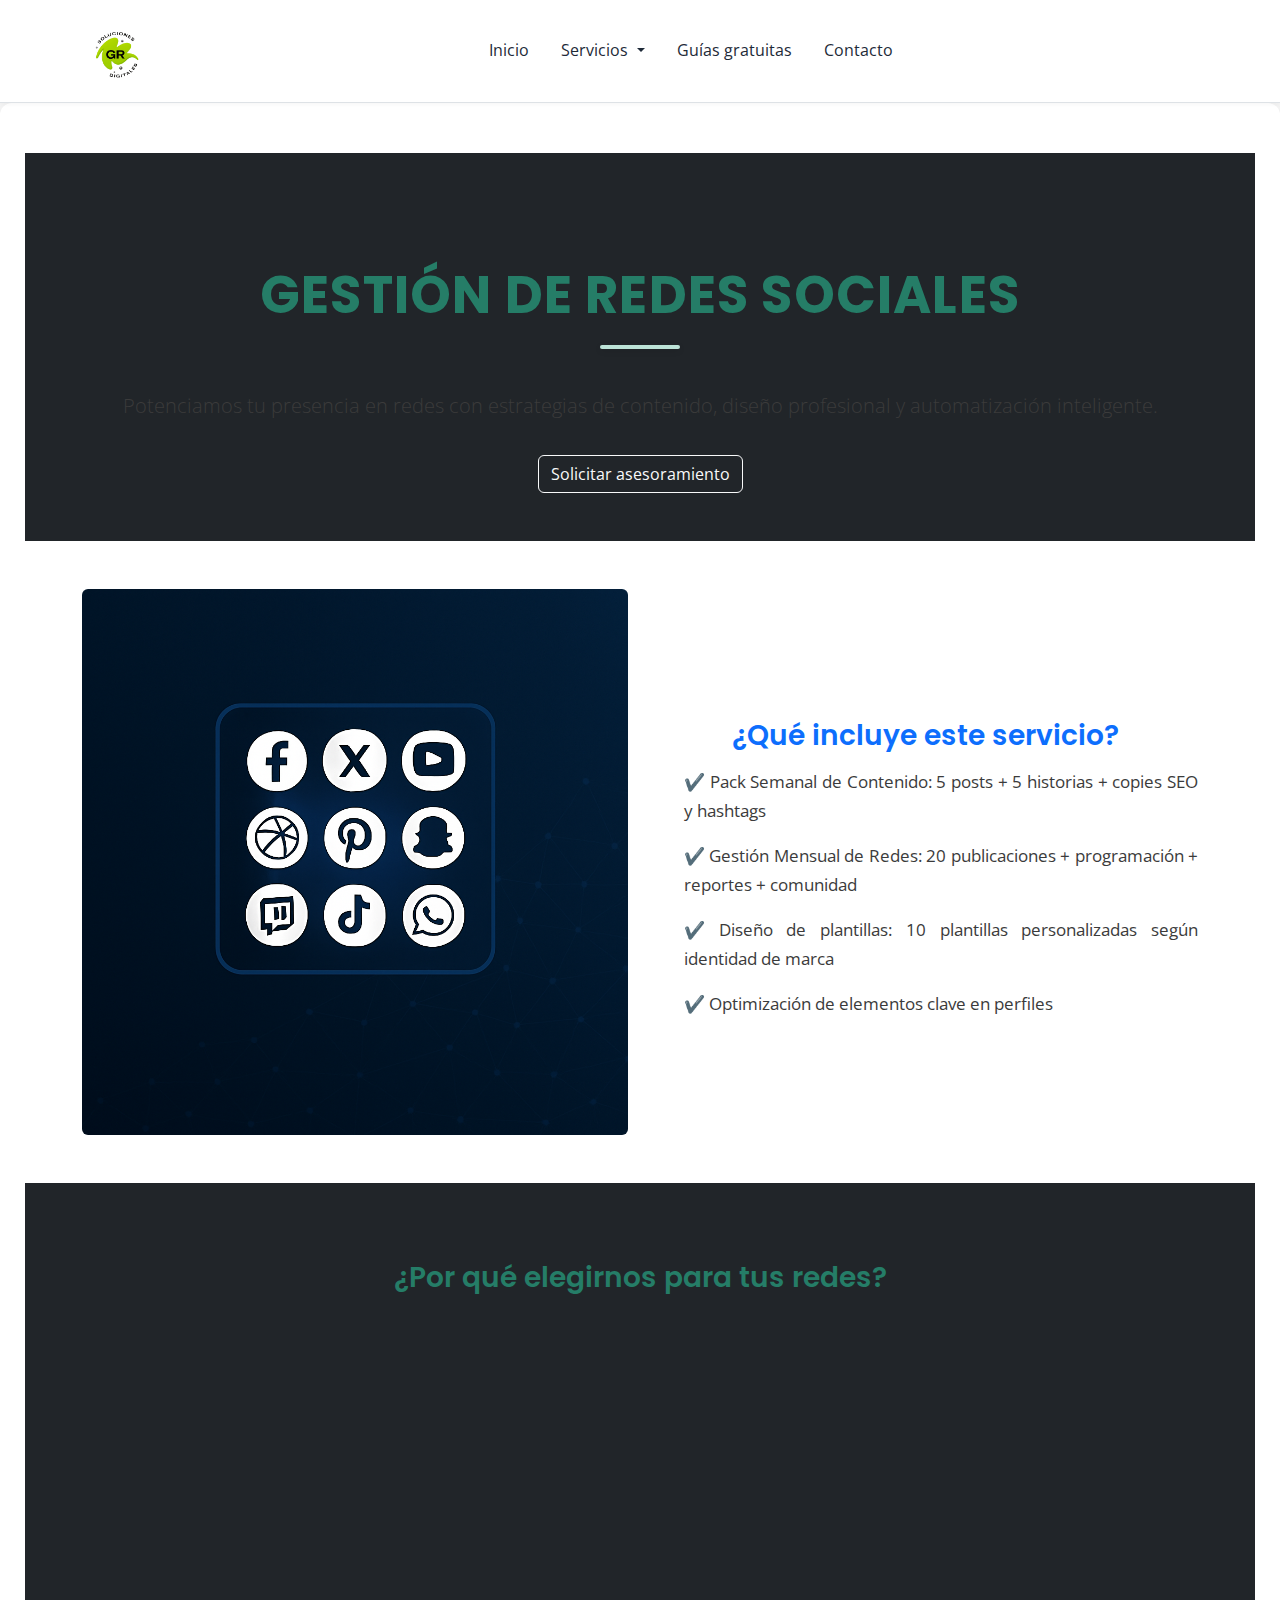
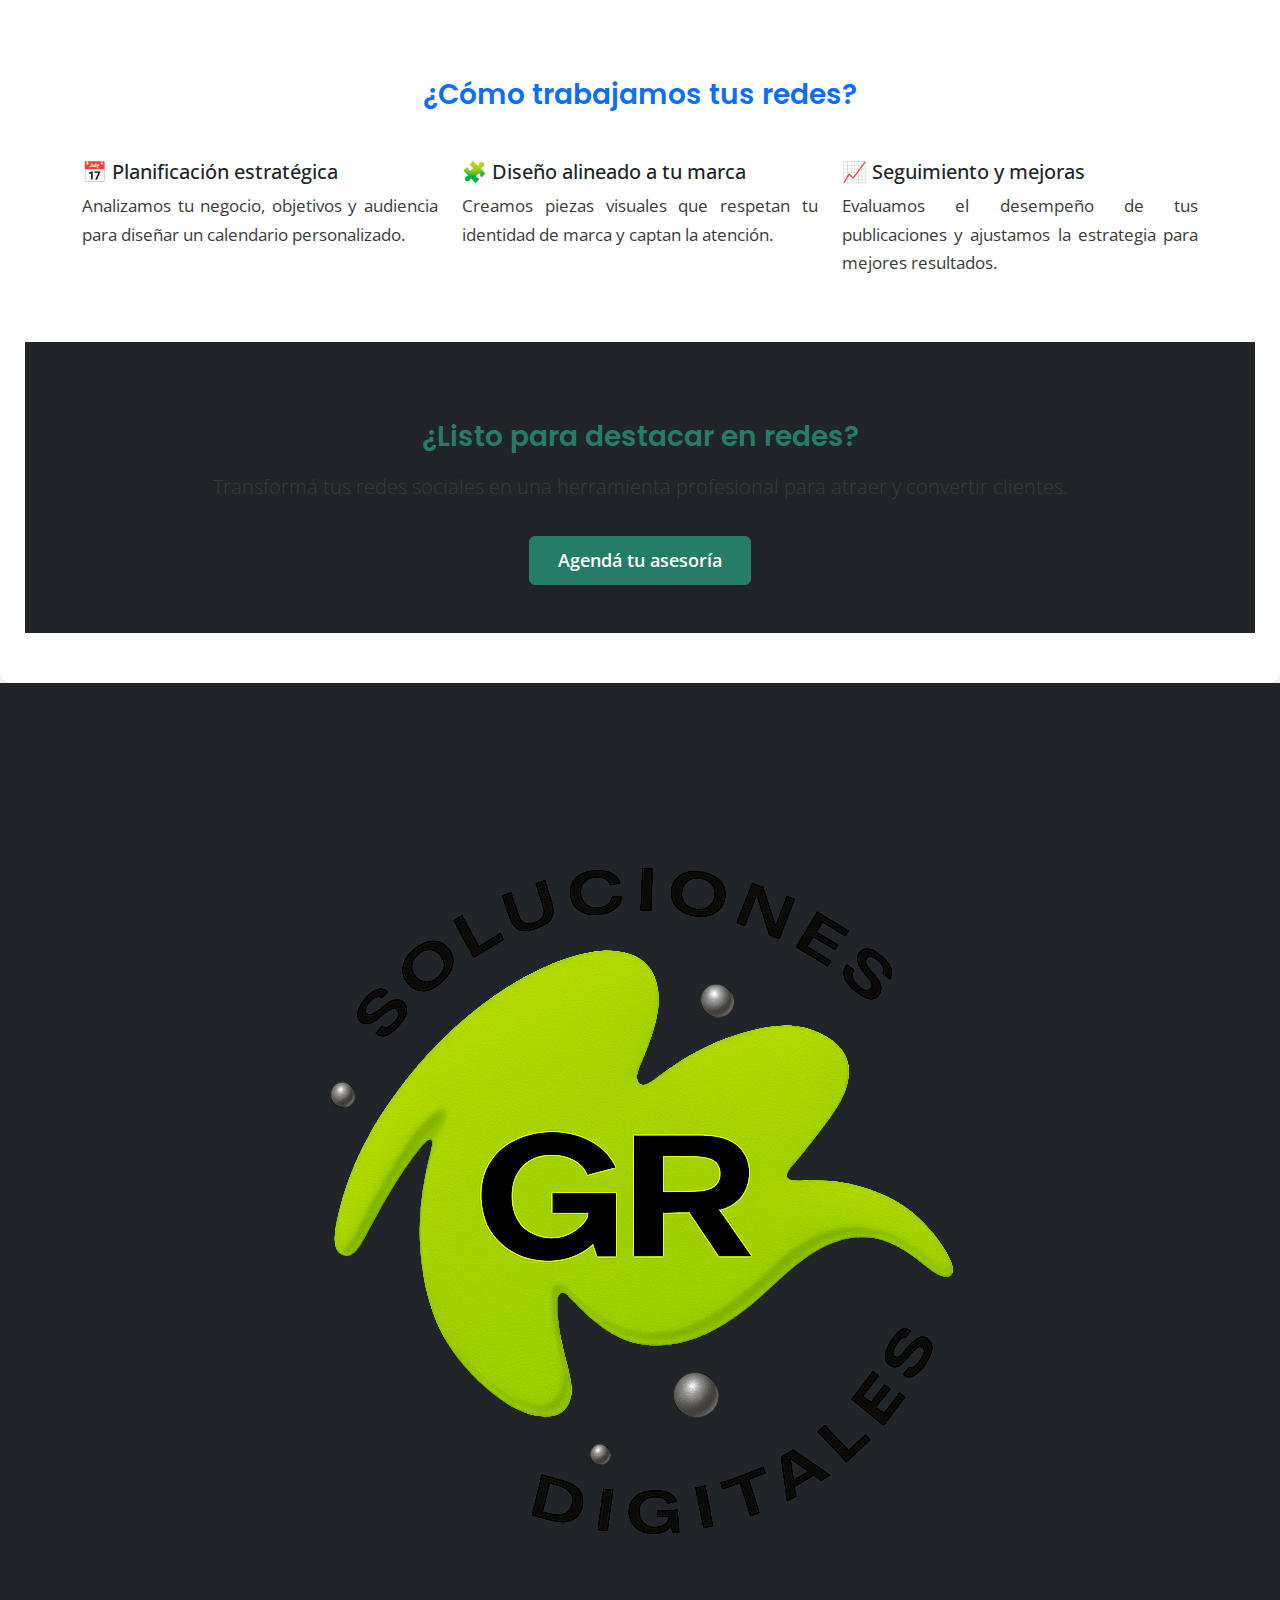
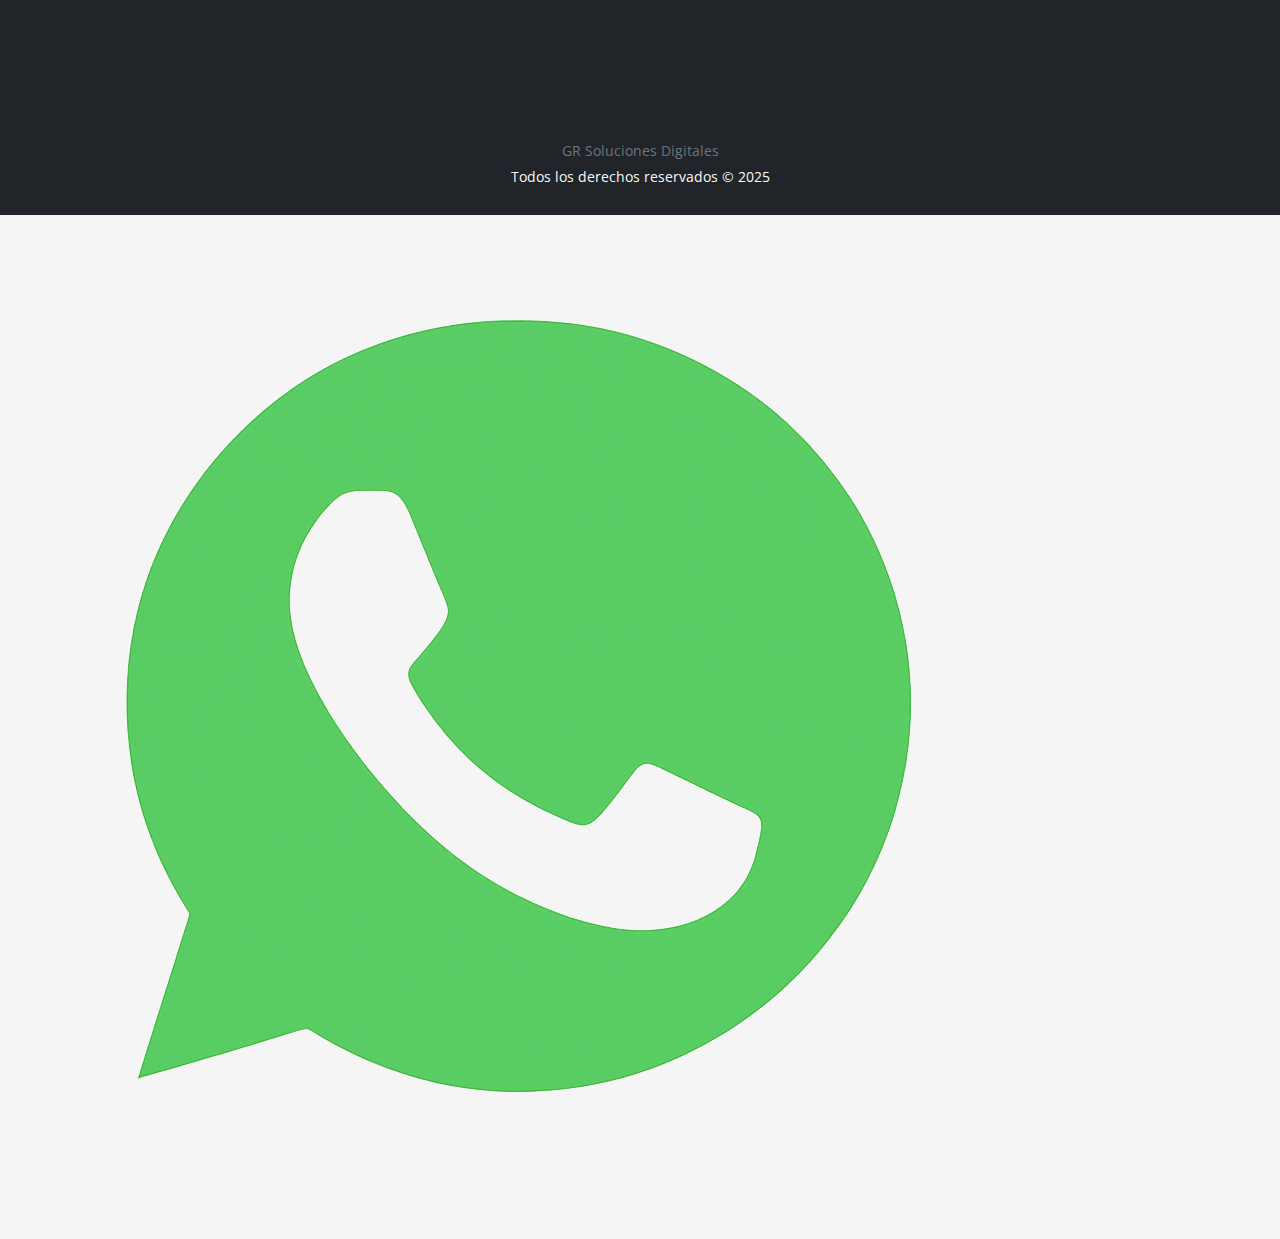
<file: pages/redes-sociales.html>
<!DOCTYPE html>
<html lang="es">
  <head>
    <meta charset="UTF-8" />
    <meta name="viewport" content="width=device-width, initial-scale=1.0" />
    <title>Branding | GR Soluciones Digitales</title>
    <link
      href="https://cdn.jsdelivr.net/npm/bootstrap@5.3.7/dist/css/bootstrap.min.css"
      rel="stylesheet"
    />
    <link rel="stylesheet" href="../styles/style.css" />
     <link href="https://unpkg.com/aos@2.3.1/dist/aos.css" rel="stylesheet">
  </head>

  <body class="body">
    <!-- NAVBAR -->
    <header>
      <nav class="navbar navbar-expand-lg barra-navegacion">
        <div
          class="container d-flex justify-content-between align-items-center"
        >
          <a class="navbar-brand logo-proyectos" href="../index.html">
            <img
              src="../assets/logo.png"
              alt="Logo GR"
              class="logo-proyectos"
            />
          </a>
          <button
            class="navbar-toggler custom-toggler"
            type="button"
            data-bs-toggle="collapse"
            data-bs-target="#navbarNav"
          >
            <span class="custom-menu-icon"></span>
          </button>
          <div
            class="collapse navbar-collapse justify-content-center"
            id="navbarNav"
          >
            <ul class="navbar-nav gap-3">
              <li class="nav-item">
                <a class="nav-link texto-menu" href="../index.html">Inicio</a>
              </li>
             <li class="nav-item dropdown">
              <a
                class="nav-link dropdown-toggle texto-menu"
                href="#"
                id="navbarServicios"
                role="button"
                data-bs-toggle="dropdown"
                aria-expanded="false"
              >
                Servicios
              </a>
              <ul class="dropdown-menu" aria-labelledby="navbarServicios">
                <li>
                  <a class="dropdown-item" href="./branding.html"
                    >Branding</a
                  >
                </li>
                <li>
                  <a class="dropdown-item" href="./automatizacion.html"
                    >Automatización</a
                  >
                </li>
                <li>
                  <a class="dropdown-item" href="./redes-sociales.html"
                    >Contenido Redes</a
                  >
                </li>
                <li>
                  <a class="dropdown-item" href="./consultoria.html"
                    >Consultoría</a
                  >
                </li>
                <li>
                  <a
                    class="dropdown-item"
                    href="./estudio-mercado-seo.html"
                    >Estudio de mercado y SEO</a
                  >
                </li>
                <li>
                  <a class="dropdown-item" href="./presentaciones.html"
                    >Presentaciones</a
                  >
                </li>
              </ul>
            </li>
            
              </li>
              <li class="nav-item">
                <a class="nav-link texto-menu" href="./guias-gratuitas.html"
                  >Guías gratuitas</a
                >
              </li>
              <li class="nav-item">
                <a class="nav-link texto-menu" href="./contacto.html"
                  >Contacto</a
                >
              </li>
            </ul>
          </div>
        </div>
      </nav>
    </header>
    <main>
  <!-- HERO PRINCIPAL -->
  <section class="bg-dark py-5">
    <div class="container text-center text-light">
      <h1 class="titulo-servicios">Gestión de Redes Sociales</h1>
      <p class="lead">
        Potenciamos tu presencia en redes con estrategias de contenido, diseño profesional y automatización inteligente.
      </p>
      <a href="contacto.html" class="btn btn-outline-light mt-3">Solicitar asesoramiento</a>
    </div>
  </section>

  <!-- DESCRIPCIÓN DEL SERVICIO -->
  <section class="py-5 text-dark">
    <div class="container">
      <div class="row align-items-center">
        <div class="col-md-6 mb-4 mb-md-0 contenedor-img-uniforme" data-aos="fade-right" 
  data-aos-offset="300"
  data-aos-easing="ease-in-sine"
  data-aos-duration="1500">
          <img
            src="../assets/contenido-redes.png"
            class="img-fluid rounded"
            alt="Gestión de redes sociales GR"
          />
        </div>
        <div class="col-md-6">
          <h2 class="text-primary mb-3">¿Qué incluye este servicio?</h2>
          <ul>
            <p class="qs">✔️ Pack Semanal de Contenido: 5 posts + 5 historias + copies SEO y hashtags</p>
            <p class="qs">✔️ Gestión Mensual de Redes: 20 publicaciones + programación + reportes + comunidad</p>
            <p class="qs">✔️ Diseño de plantillas: 10 plantillas personalizadas según identidad de marca</p>
            <p class="qs">✔️ Optimización de elementos clave en perfiles</p>
          </ul>
        </div>
      </div>
    </div>
  </section>

  <!-- BENEFICIOS DIFERENCIALES -->
  <section class="py-5 bg-dark text-light">
    <div class="container">
      <h2 class="text-center mb-5">¿Por qué elegirnos para tus redes?</h2>
      <div class="row row-cols-1 row-cols-md-3 g-4">
        <div class="col">
          <div class="benefit-card text-center p-4" data-aos="fade-up"
     data-aos-duration="3000">
            <div class="benefit-icon">📊</div>
            <h5>Contenido con estrategia</h5>
            <p>
              No solo diseñamos: desarrollamos contenido enfocado en objetivos y resultados.
            </p>
          </div>
        </div>
        <div class="col">
          <div class="benefit-card text-center p-4" data-aos="fade-up"
     data-aos-duration="3000">
            <div class="benefit-icon">⚙️</div>
            <h5>Automatización eficiente</h5>
            <p>
              Programamos publicaciones y métricas para ahorrar tiempo y mantener constancia.
            </p>
          </div>
        </div>
        <div class="col">
          <div class="benefit-card text-center p-4" data-aos="fade-up"
     data-aos-duration="3000">
            <div class="benefit-icon">📱</div>
            <h5>Diseño visual atractivo</h5>
            <p>
              Cada post refuerza tu identidad y genera conexión con tu comunidad.
            </p>
          </div>
        </div>
      </div>
    </div>
  </section>

  <!-- IMPLEMENTACIÓN -->
  <section class="py-5 text-dark">
    <div class="container">
      <h2 class="text-center text-primary mb-5">
        ¿Cómo trabajamos tus redes?
      </h2>
      <div class="row gy-4">
        <div class="col-md-4">
          <h5>📅 Planificación estratégica</h5>
          <p>
            Analizamos tu negocio, objetivos y audiencia para diseñar un calendario personalizado.
          </p>
        </div>
        <div class="col-md-4">
          <h5>🧩 Diseño alineado a tu marca</h5>
          <p>
            Creamos piezas visuales que respetan tu identidad de marca y captan la atención.
          </p>
        </div>
        <div class="col-md-4">
          <h5>📈 Seguimiento y mejoras</h5>
          <p>
            Evaluamos el desempeño de tus publicaciones y ajustamos la estrategia para mejores resultados.
          </p>
        </div>
      </div>
    </div>
  </section>

  <!-- CTA FINAL -->
  <section class="py-5 text-center bg-dark text-light">
    <div class="container">
      <h2 class="mb-3">¿Listo para destacar en redes?</h2>
      <p class="lead">
        Transformá tus redes sociales en una herramienta profesional para atraer y convertir clientes.
      </p>
      <a href="contacto.html" class="btn btn-primary mt-3">Agendá tu asesoría</a>
    </div>
  </section>
</main>
<!-- FOOTER -->
    <footer class="bg-dark text-light text-center py-4">
      <div class="container">
        <img
          src="../assets/logo.png"
          alt="Logo GR"
          class="logo-proyectos-footer mb-2"
        />
        <p class="footer-copy">GR Soluciones Digitales</p>
        <small>Todos los derechos reservados © 2025</small>
      </div>
    </footer>
    <!-- WhatsApp -->
    <a
      href="https://wa.me/5493515524067"
      class="whatsapp-float"
      target="_blank"
      rel="noopener"
    >
      <img src="../assets/icono-wp.png" alt="WhatsApp" />
    </a>

    <script src="https://cdn.jsdelivr.net/npm/bootstrap@5.3.7/dist/js/bootstrap.bundle.min.js"></script>
    <script src="https://unpkg.com/aos@2.3.1/dist/aos.js"></script>
    <script>
  AOS.init();
</script>
  </body>
</html>
</file>
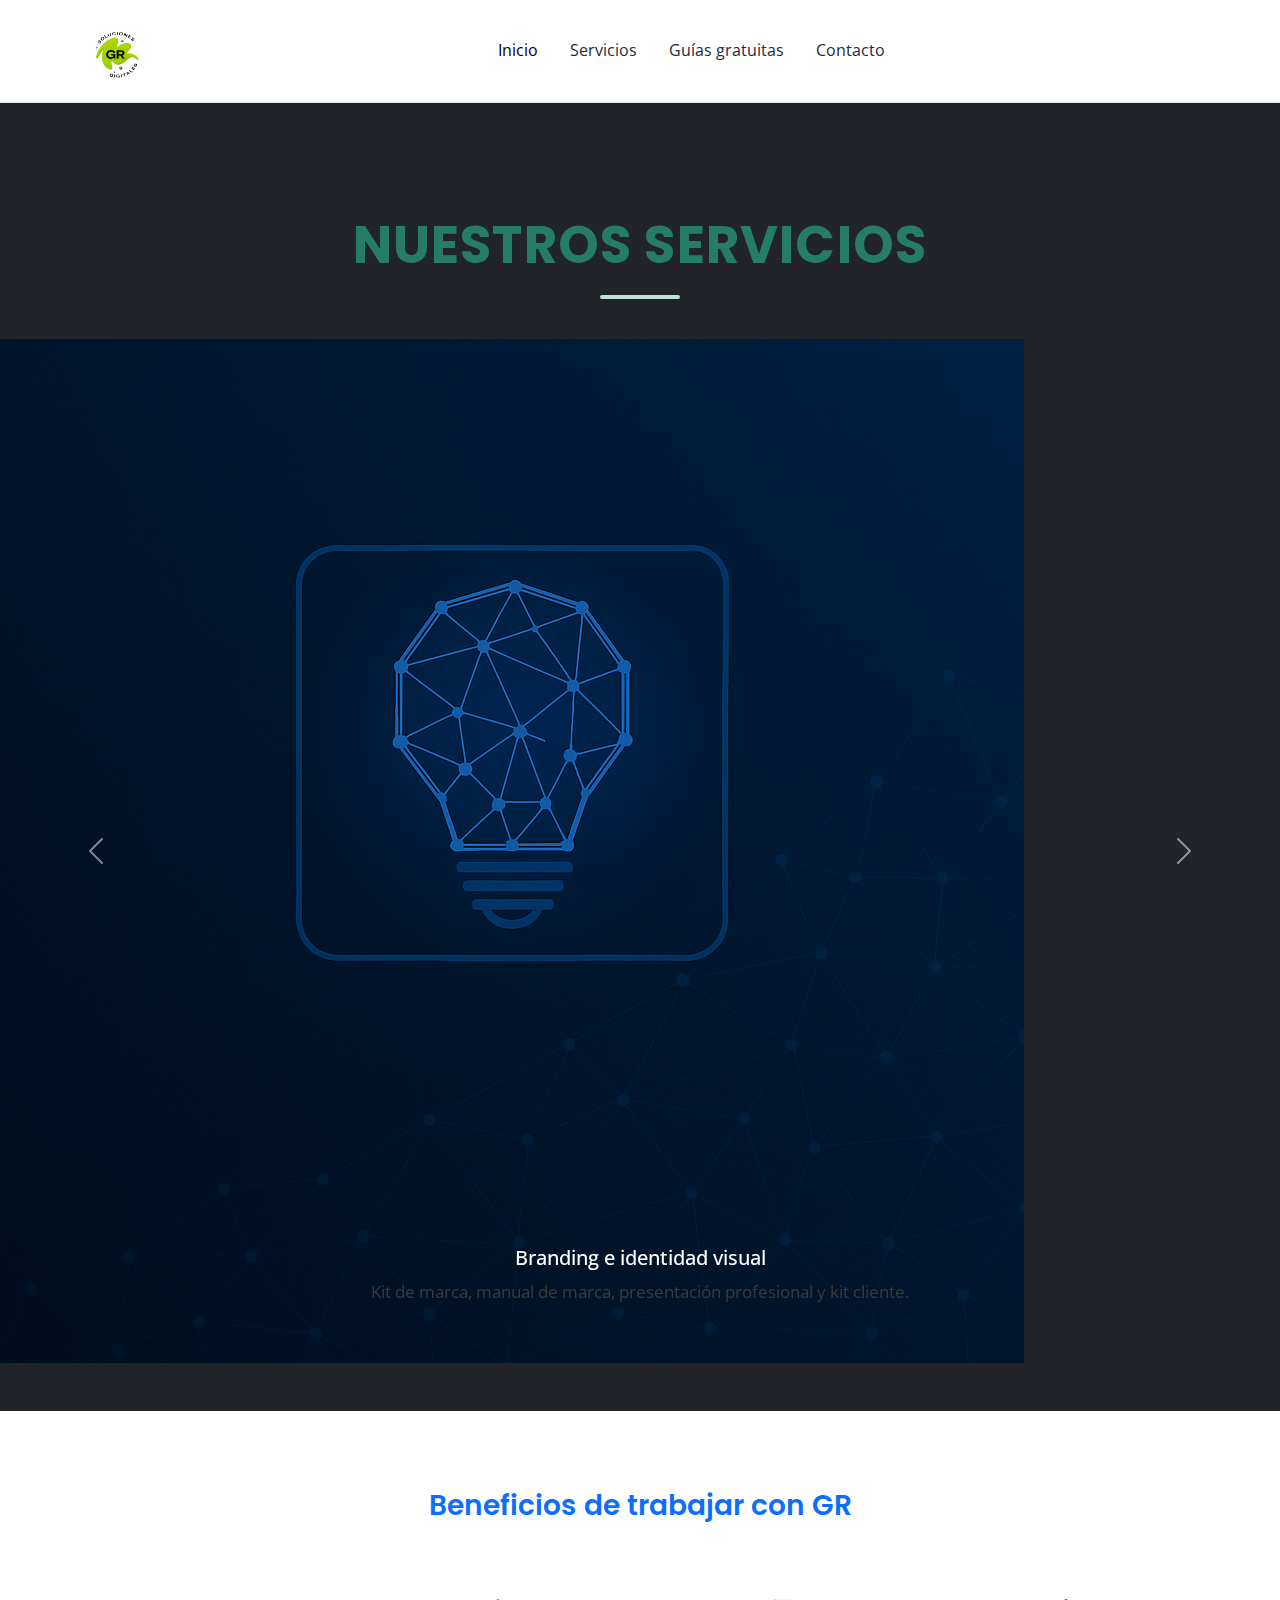
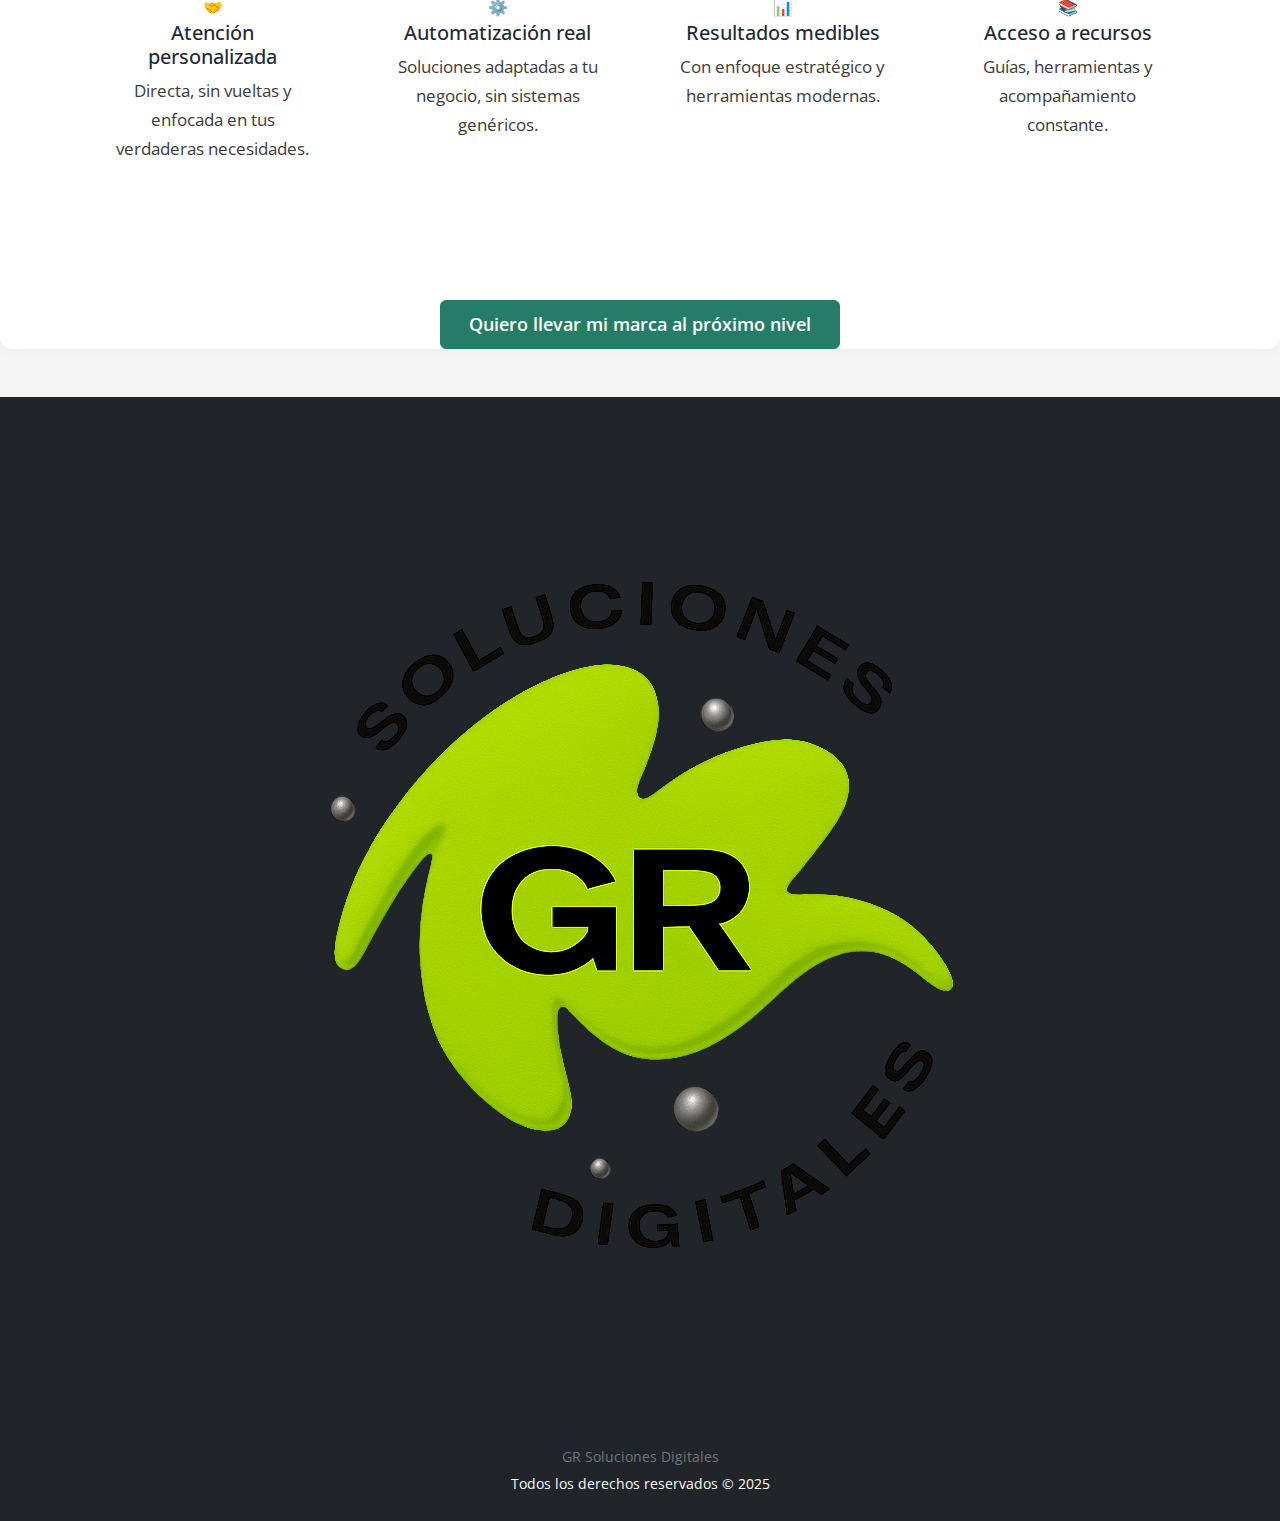
<file: pages/servicios.html>
<!DOCTYPE html>
<html lang="es">
  <head>
    <meta charset="UTF-8" />
    <meta name="viewport" content="width=device-width, initial-scale=1.0" />
    <title>Servicios - GR Soluciones Digitales</title>
    <!-- Bootstrap CSS -->
    <link
      href="https://cdn.jsdelivr.net/npm/bootstrap@5.3.7/dist/css/bootstrap.min.css"
      rel="stylesheet"
    />

    <!-- Tu CSS personalizado -->
    <link rel="stylesheet" href="../styles/style.css" />
  </head>

  <body class="body">
    <!-- HEADER -->
    <header>
      <!-- NAV -->
      <nav class="navbar navbar-expand-lg barra-navegacion">
        <div
          class="container d-flex justify-content-between align-items-center"
        >
          <a class="navbar-brand logo-proyectos" href="../index.html">
            <img
              src="../assets/logo.png"
              alt="Logo GR"
              class="logo-proyectos"
            />
          </a>
          <button
            class="navbar-toggler custom-toggler"
            type="button"
            data-bs-toggle="collapse"
            data-bs-target="#navbarNav"
            aria-controls="navbarNav"
            aria-expanded="false"
            aria-label="Toggle navigation"
          >
            <span class="custom-menu-icon"></span>
          </button>
          <div
            class="collapse navbar-collapse justify-content-center"
            id="navbarNav"
          >
            <ul class="navbar-nav gap-3">
              <li class="nav-item">
                <a class="nav-link active texto-menu" href="../index.html"
                  >Inicio</a
                >
              </li>
              <li class="nav-item">
                <a class="nav-link texto-menu" href="./servicios.html"
                  >Servicios</a
                >
              </li>
              <li class="nav-item">
                <a class="nav-link texto-menu" href="./guias-gratuitas.html"
                  >Guías gratuitas</a
                >
              </li>

              <li class="nav-item">
                <a class="nav-link texto-menu" href="./contacto.html"
                  >Contacto</a
                >
              </li>
            </ul>
          </div>
        </div>
      </nav>
    </header>

    <!-- MAIN -->
    <main class="container-fluid p-0">
      <section class="bg-dark py-5">
        <div class="titulo-servicios-wrapper">
          <h1 class="text-center ss">Nuestros Servicios</h1>
        </div>

        <div
          id="serviciosCarousel"
          class="carousel slide"
          data-bs-ride="carousel"
          data-bs-interval="8000"
        >
          <div class="carousel-inner">
            <!-- Slide 1 -->
            <div class="carousel-item active position-relative">
              <div class="overlay"></div>
              <img
                src="../assets/branding.png"
                class="slide-img"
                alt="Branding"
              />
              <div class="carousel-caption d-block">
                <h5>Branding e identidad visual</h5>
                <p>
                  Kit de marca, manual de marca, presentación profesional y kit
                  cliente.
                </p>
              </div>
            </div>

            <!-- Slide 2 -->
            <div class="carousel-item position-relative">
              <div class="overlay"></div>
              <img
                src="../assets/contenido-redes.png"
                class="slide-img"
                alt="Redes Sociales"
              />
              <div class="carousel-caption d-block">
                <h5>Contenido para redes sociales</h5>
                <p>
                  Pack semanal, gestión mensual de redes y diseño de plantillas.
                </p>
              </div>
            </div>

            <!-- Slide 3 -->
            <div class="carousel-item position-relative">
              <div class="overlay"></div>
              <img
                src="../assets/automatizacion.png"
                class="slide-img"
                alt="Automatización"
              />
              <div class="carousel-caption d-block">
                <h5>Automatización y embudos digitales</h5>
                <p>
                  Email marketing, landing page, guías y embudos de captación.
                </p>
              </div>
            </div>

            <!-- Slide 4 -->
            <div class="carousel-item position-relative">
              <div class="overlay"></div>
              <img
                src="../assets/consultoria.png"
                class="slide-img"
                alt="Consultoría"
              />
              <div class="carousel-caption d-block">
                <h5>Asesoramiento estratégico y consultoría</h5>
                <p>
                  Sesión 1 a 1, plan de marketing personalizado y mentoría
                  mensual.
                </p>
              </div>
            </div>

            <!-- Slide 5 -->
            <div class="carousel-item position-relative">
              <div class="overlay"></div>
              <img
                src="../assets/presentaciones.png"
                class="slide-img"
                alt="Presentaciones"
              />
              <div class="carousel-caption d-block">
                <h5>Presentaciones profesionales</h5>
                <p>
                  Pitch decks, propuestas comerciales y presentaciones visuales
                  de alto impacto.
                </p>
              </div>
            </div>

            <!-- Slide 6 -->
            <div class="carousel-item position-relative">
              <div class="overlay"></div>
              <img
                src="../assets/estudio-de-mercado.png"
                class="slide-img"
                alt="Estudio de mercado y SEO"
              />
              <div class="carousel-caption d-block">
                <h5>Estudio de mercado y SEO</h5>
                <p>
                  Análisis de competencia, mapa de clientes, insights clave, SEO
                  y optimización web.
                </p>
              </div>
            </div>
          </div>

          <!-- Controles -->
          <button
            class="carousel-control-prev"
            type="button"
            data-bs-target="#serviciosCarousel"
            data-bs-slide="prev"
          >
            <span class="carousel-control-prev-icon" aria-hidden="true"></span>
            <span class="visually-hidden">Anterior</span>
          </button>
          <button
            class="carousel-control-next"
            type="button"
            data-bs-target="#serviciosCarousel"
            data-bs-slide="next"
          >
            <span class="carousel-control-next-icon" aria-hidden="true"></span>
            <span class="visually-hidden">Siguiente</span>
          </button>
        </div>
      </section>

      <section class="py-5">
        <div class="container">
          <h2 class="text-center text-primary mb-5">
            Beneficios de trabajar con GR
          </h2>
          <div class="row row-cols-1 row-cols-md-2 row-cols-lg-4 g-4">
            <div class="col">
              <div class="benefit-card text-center p-4">
                <div class="benefit-icon">🤝</div>
                <h5>Atención personalizada</h5>
                <p>
                  Directa, sin vueltas y enfocada en tus verdaderas necesidades.
                </p>
              </div>
            </div>
            <div class="col">
              <div class="benefit-card text-center p-4">
                <div class="benefit-icon">⚙️</div>
                <h5>Automatización real</h5>
                <p>
                  Soluciones adaptadas a tu negocio, sin sistemas genéricos.
                </p>
              </div>
            </div>
            <div class="col">
              <div class="benefit-card text-center p-4">
                <div class="benefit-icon">📊</div>
                <h5>Resultados medibles</h5>
                <p>Con enfoque estratégico y herramientas modernas.</p>
              </div>
            </div>
            <div class="col">
              <div class="benefit-card text-center p-4">
                <div class="benefit-icon">📚</div>
                <h5>Acceso a recursos</h5>
                <p>Guías, herramientas y acompañamiento constante.</p>
              </div>
            </div>
          </div>
        </div>
      </section>

      <!-- CTA -->
      <div class="text-center my-5">
        <a href="contacto.html" class="btn btn-primary"
          >Quiero llevar mi marca al próximo nivel</a
        >
      </div>
    </main>

    <!-- FOOTER -->

    <footer class="bg-dark text-light text-center py-4 footer-oscuro">
      <div class="container">
        <img
          src="../assets/logo.png"
          alt="Logo GR"
          class="logo-proyectos-footer"
          class="mb-2"
        />
        <p class="mb-0 footer-copy">GR Soluciones Digitales</p>
        <small>Todos los derechos reservados © 2025</small>
      </div>
    </footer>

    <!-- Bootstrap JS -->
    <script src="https://cdn.jsdelivr.net/npm/bootstrap@5.3.7/dist/js/bootstrap.bundle.min.js"></script>
  </body>
</html>
</file>
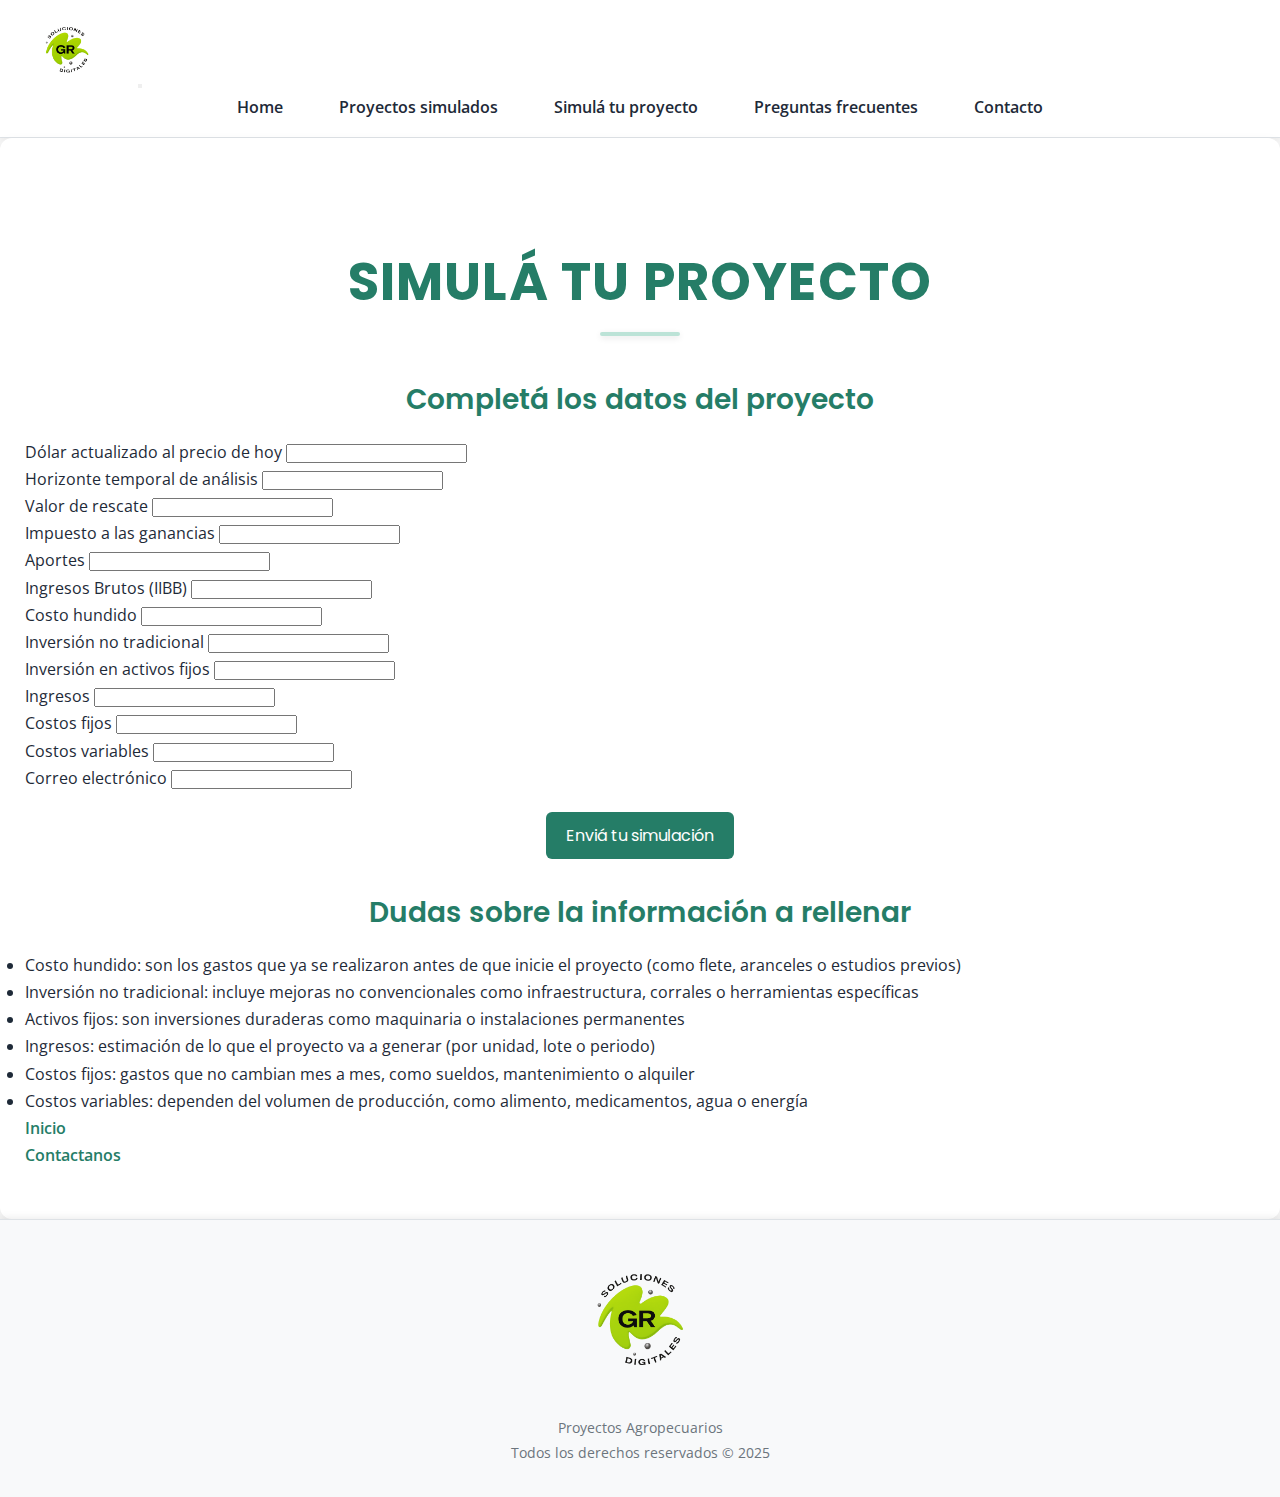
<file: pages/sobregr.html>
<!DOCTYPE html>
<html lang="en">
  <head>
    <meta charset="UTF-8" />
    <meta name="viewport" content="width=device-width, initial-scale=1.0" />
    <!-- BOOTSTRAP -->
    <link
      href="https://cdn.jsdelivr.net/npm/bootstrap@5.3.7/dist/css/bootstrap.min.css"
      rel="stylesheet"
      integrity="sha384-LN+7fdVzj6u52u30Kp6M/trliBMCMKTyK833zpbD+pXdCLuTusPj697FH4R/5mcr"
      crossorigin="anonymous"
    />
    <!-- CSS -->
    <link rel="stylesheet" href="../styles/style.css" />
    <title>Proyecto simulados</title>
  </head>
  <body>
    <header>
      <nav class="navbar navbar-expand-lg barra-navegacion">
        <div class="container-fluid">
          <!-- LOGO  -->
          <a class="navbar-brand" href="../index.html">
            <img class="logo-proyectos" src="../assets/logo.png" alt="PA" />
          </a>
          <!-- BOTÓN MENÚ HAMBURGUESA -->
          <button
            class="navbar-toggler boton-menu-movil"
            type="button"
            data-bs-toggle="collapse"
            data-bs-target="#navbarSupportedContent"
            aria-controls="navbarSupportedContent"
            aria-expanded="false"
            aria-label="Toggle navigation"
          >
            <span class="icono-hamburguesa"></span>
          </button>
          <div
            class="collapse navbar-collapse contenido-navegacion"
            id="navbarSupportedContent"
          >
            <ul class="navbar-nav navbar-nav-ul me-auto mb-2 mb-lg-0">
              <li class="nav-item item-menu">
                <a
                  class="nav-link link-menu active texto-menu"
                  href="../index.html"
                  >Home</a
                >
              </li>
              <li class="nav-item item-menu">
                <a
                  class="nav-link link-menu texto-menu"
                  href="./proyectos-simulados.html"
                  >Proyectos simulados</a
                >
              </li>
              <li class="nav-item item-menu">
                <a
                  class="nav-link link-menu texto-menu"
                  href="./simula-tu-proyecto.html"
                  >Simulá tu proyecto</a
                >
              </li>
              <li class="nav-item item-menu">
                <a class="nav-link link-menu texto-menu" href="./preg-frec.html"
                  >Preguntas frecuentes</a
                >
              </li>
              <li class="nav-item item-menu">
                <a class="nav-link link-menu texto-menu" href="./contacto.html"
                  >Contacto</a
                >
              </li>
            </ul>
          </div>
        </div>
      </nav>
      <!-- HICE CON BOOTSTRAP -->
    </header>
    <main>
      <section class="container-fluid">
        <h1 class="text-center my-5">Simulá tu proyecto</h1>
        <section class="container my-5">
          <h2 class="text-center mb-4">Completá los datos del proyecto</h2>
          <form
            action="https://formsubmit.co/lolascheibengraf@gmail.com"
            method="POST"
            class="row g-3"
          >
            <input type="hidden" name="_captcha" value="false" />
            <div class="col-md-6">
              <label for="dolar" class="form-label"
                >Dólar actualizado al precio de hoy</label
              >
              <input
                type="text"
                class="form-control"
                id="dolar"
                name="dolar"
                required
              />
            </div>
            <div class="col-md-6">
              <label for="horizonte" class="form-label"
                >Horizonte temporal de análisis</label
              >
              <input
                type="text"
                class="form-control"
                id="horizonte"
                name="horizonte"
                required
              />
            </div>
            <div class="col-md-6">
              <label for="rescate" class="form-label">Valor de rescate</label>
              <input
                type="text"
                class="form-control"
                id="rescate"
                name="rescate"
                required
              />
            </div>
            <div class="col-md-6">
              <label for="ganancias" class="form-label"
                >Impuesto a las ganancias</label
              >
              <input
                type="text"
                class="form-control"
                id="ganancias"
                name="ganancias"
                required
              />
            </div>
            <div class="col-md-6">
              <label for="aportes" class="form-label">Aportes</label>
              <input
                type="text"
                class="form-control"
                id="aportes"
                name="aportes"
                required
              />
            </div>
            <div class="col-md-6">
              <label for="iibb" class="form-label"
                >Ingresos Brutos (IIBB)</label
              >
              <input
                type="text"
                class="form-control"
                id="iibb"
                name="iibb"
                required
              />
            </div>
            <!-- FLUJO DE CAJA -->
            <div class="col-md-6">
              <label for="costohundido" class="form-label">Costo hundido</label>
              <input
                type="text"
                class="form-control"
                id="costohundido"
                name="costohundido"
                required
              />
            </div>
            <div class="col-md-6">
              <label for="inversiónnotradi" class="form-label"
                >Inversión no tradicional</label
              >
              <input
                type="text"
                class="form-control"
                id="inversiónnotradi"
                name="inversiónnotradi"
                required
              />
            </div>
            <div class="col-md-6">
              <label for="invactfijos" class="form-label"
                >Inversión en activos fijos</label
              >
              <input
                type="text"
                class="form-control"
                id="invactfijos"
                name="invactfijos"
                required
              />
            </div>
            <div class="col-md-6">
              <label for="ingresos" class="form-label">Ingresos</label>
              <input
                type="text"
                class="form-control"
                id="ingresos"
                name="ingresos"
                required
              />
            </div>
            <div class="col-md-6">
              <label for="costosfijos" class="form-label">Costos fijos</label>
              <input
                type="text"
                class="form-control"
                id="costosfijos"
                name="costosfijos"
                required
              />
            </div>
            <div class="col-md-6">
              <label for="costosvar" class="form-label">Costos variables</label>
              <input
                type="text"
                class="form-control"
                id="costosvar"
                name="costosvar"
                required
              />
            </div>
            <div class="col-md-6">
              <label for="correo" class="form-label">Correo electrónico</label>
              <input
                type="text"
                class="form-control"
                id="correo"
                name="correo"
                required
              />
            </div>
            <!-- BOTÓN ENVIAR  -->
            <div class="col-12 text-center">
              <button type="submit" class="btn btn-mio">
                Enviá tu simulación
              </button>
            </div>
          </form>
        </section>
        <section class="container my-5">
          <h2>Dudas sobre la información a rellenar</h2>
          <ul>
            <li>
              Costo hundido: son los gastos que ya se realizaron antes de que
              inicie el proyecto (como flete, aranceles o estudios previos)
            </li>
            <li>
              Inversión no tradicional: incluye mejoras no convencionales como
              infraestructura, corrales o herramientas específicas
            </li>
            <li>
              Activos fijos: son inversiones duraderas como maquinaria o
              instalaciones permanentes
            </li>
            <li>
              Ingresos: estimación de lo que el proyecto va a generar (por
              unidad, lote o periodo)
            </li>
            <li>
              Costos fijos: gastos que no cambian mes a mes, como sueldos,
              mantenimiento o alquiler
            </li>
            <li>
              Costos variables: dependen del volumen de producción, como
              alimento, medicamentos, agua o energía
            </li>
          </ul>
        </section>
        <section class="container my-5">
          <div class="row text-center">
            <div class="col-md-6 text-start">
              <a href="../index.html">Inicio</a>
            </div>
            <div class="col-md-6 text-end">
              <a href="./contacto.html">Contactanos</a>
            </div>
          </div>
        </section>
      </section>
    </main>
    <footer class="footer">
      <img
        src="../assets/logo.png"
        alt="Logo Proyectos Agropecuarios"
        class="footer-logo"
      />
      <p class="footer-copy">Proyectos Agropecuarios</p>
      <p class="footer-copy">Todos los derechos reservados © 2025</p>
    </footer>
    <!-- SCRIPT -->
    <script
      src="https://cdn.jsdelivr.net/npm/bootstrap@5.3.7/dist/js/bootstrap.bundle.min.js"
      integrity="sha384-ndDqU0Gzau9qJ1lfW4pNLlhNTkCfHzAVBReH9diLvGRem5+R9g2FzA8ZGN954O5Q"
      crossorigin="anonymous"
    ></script>
  </body>
</html>
</file>
<file: styles/style.css>
@import url("https://fonts.googleapis.com/css2?family=Open+Sans:wght@300;400;600&family=Poppins:wght@500;600;700&display=swap");

* {
  margin: 0;
  padding: 0;
  box-sizing: border-box;
}

body {
  font-family: "Open Sans", sans-serif;
  background-color: #f5f5f5;
  color: #1e2a38;
  line-height: 1.7;
  text-align: justify;
}

main {
  background-color: #ffffff;
  padding: 50px 25px;
  border-radius: 12px;
  min-height: 80vh;
  box-shadow: 0 2px 12px rgba(0, 0, 0, 0.04);
}

/* TIPOGRAFÍA Y TITULOS */
h1,
h2,
h3 {
  font-family: "Poppins", sans-serif;
  color: #257d67;
  font-weight: 600;
  text-align: center;
}

h1 {
  font-family: "Poppins", sans-serif;
  font-size: 52px;
  font-weight: 700;
  color: #257d67;
  text-align: center;
  text-transform: uppercase;
  letter-spacing: 1.2px;
  margin: 60px 0 40px 0;
  line-height: 1.3;
  position: relative;
  z-index: 1;
}

h1::after {
  content: "";
  display: block;
  width: 80px;
  height: 4px;
  background-color: #bce3d7;
  margin: 16px auto 0 auto;
  border-radius: 4px;
  box-shadow: 0 2px 6px rgba(0, 0, 0, 0.1);
}
h2 {
  font-size: 28px;
  margin-top: 30px;
  margin-bottom: 15px;
}
h3 {
  font-size: 22px;
  margin-top: 40px;
}

/* PÁRRAFOS */
p {
  font-size: 17px;
  color: #3b3b3b;
}

a {
  color: #257d67;
  font-weight: 600;
  text-decoration: none;
}
a:hover {
  text-decoration: underline;
}

/* NAVBAR Y LOGO */
.barra-navegacion {
  background-color: white;
  padding: 1rem 2rem;
  border-bottom: 1px solid #dee2e6;
  box-shadow: 0 2px 4px rgba(0, 0, 0, 0.03);
}

.navbar-brand {
  margin-right: 2rem;
}

.logo-proyectos {
  height: 70px;
  object-fit: contain;
  border-radius: 6px;
  transition: transform 0.2s ease;
}
.logo-proyectos:hover {
  transform: scale(1.05);
}

.navbar-nav {
  display: flex;
  justify-content: center;
  gap: 1.5rem;
  width: 100%;
}

.nav-item {
  list-style: none;
}

.navbar-nav .nav-link {
  font-family: "Open Sans", sans-serif;
  color: #1e2a38;
  font-size: 16px;
  padding: 0.5rem 1rem;
  transition: color 0.3s ease;
}
.navbar-nav .nav-link:hover {
  color: #257d67;
  text-decoration: underline;
}

/* BOTONES */
.btn-primary {
  background-color: #257d67;
  border-color: #257d67;
  font-size: 18px;
  padding: 10px 28px;
  border-radius: 6px;
  font-weight: 600;
  font-family: "Open Sans", sans-serif;
}
.btn-primary:hover {
  background-color: #1a5f52;
  border-color: #1a5f52;
}

.btn-mio {
  all: unset;
  display: block;
  width: fit-content;
  margin: 20px auto 0 auto;
  padding: 10px 20px;
  background-color: #257d67;
  color: white;
  border-radius: 6px;
  font-size: 16px;
  font-family: "Poppins", sans-serif;
  text-align: center;
  cursor: pointer;
  text-decoration: none;
}

.botton-enviar-simu {
  font-size: 30px;
  background-color: rgb(74, 182, 182);
}

/* IMÁGENES */
.img-index-1 {
  width: 100%;
  max-height: 440px;
  object-fit: cover;
  border-radius: 10px;
  margin-top: 25px;
}

.img-pregfrec-1 {
  width: 100%;
  max-height: 400px;
  object-fit: cover;
  border-radius: 0;
}

/* SECCIONES */
.article-2,
.article-3,
.article-4 {
  text-align: left;
  padding: 0 20px;
}

/* CARDS */
.card-proyectos-simulados {
  min-height: 550px;
  max-width: 100%;
  width: 100%;
  transition: transform 0.3s ease;
  margin: 20px;
  display: flex;
  justify-content: center;
  flex-direction: column;
  align-items: center;
}
.card-proyectos-simulados:hover {
  transform: scale(1.02);
}
.card-title {
  text-align: center;
  font-family: "Poppins", sans-serif;
  font-weight: 600;
  font-size: 18px;
  margin-top: 15px;
  margin-bottom: 5px;
  color: #1e2a38;
}

/* ACORDEÓN PREGUNTAS */
.pregunta {
  border: 1px solid #cde8df;
  border-radius: 10px;
  margin-bottom: 15px;
  overflow: hidden;
  box-shadow: 0 2px 6px rgba(0, 0, 0, 0.05);
}

.boton-pregunta {
  background-color: #e6f2ee;
  color: #1e2a38;
  font-family: "Poppins", sans-serif;
  font-size: 20px;
  font-weight: 600;
  border: none;
  box-shadow: none;
  padding: 15px 20px;
  transition: background-color 0.3s ease;
}
.boton-pregunta:hover {
  background-color: #d0e7df;
  color: #257d67;
}

.cuerpo-respuesta {
  background-color: #ffffff;
  color: #444;
  padding: 20px;
  font-size: 17px;
  border-top: 1px solid #bce3d7;
  font-family: "Open Sans", sans-serif;
}

/* FOOTER */
.footer {
  width: 100%;
  background-color: #f8f9fa;
  padding: 2rem 1rem;
  text-align: center;
  margin-top: auto;
  box-shadow: 0 -1px 8px rgba(0, 0, 0, 0.08);
  border-top: 1px solid #dee2e6;
}

.footer-logo {
  width: 140px;
  height: auto;
  margin-bottom: 1rem;
  opacity: 0.95;
}
.footer-logo:hover {
  opacity: 1;
}

p.footer-copy {
  font-size: 0.9rem;
  color: #6c757d;
  font-family: "Open Sans", sans-serif;
  margin: 0;
}
</file>
